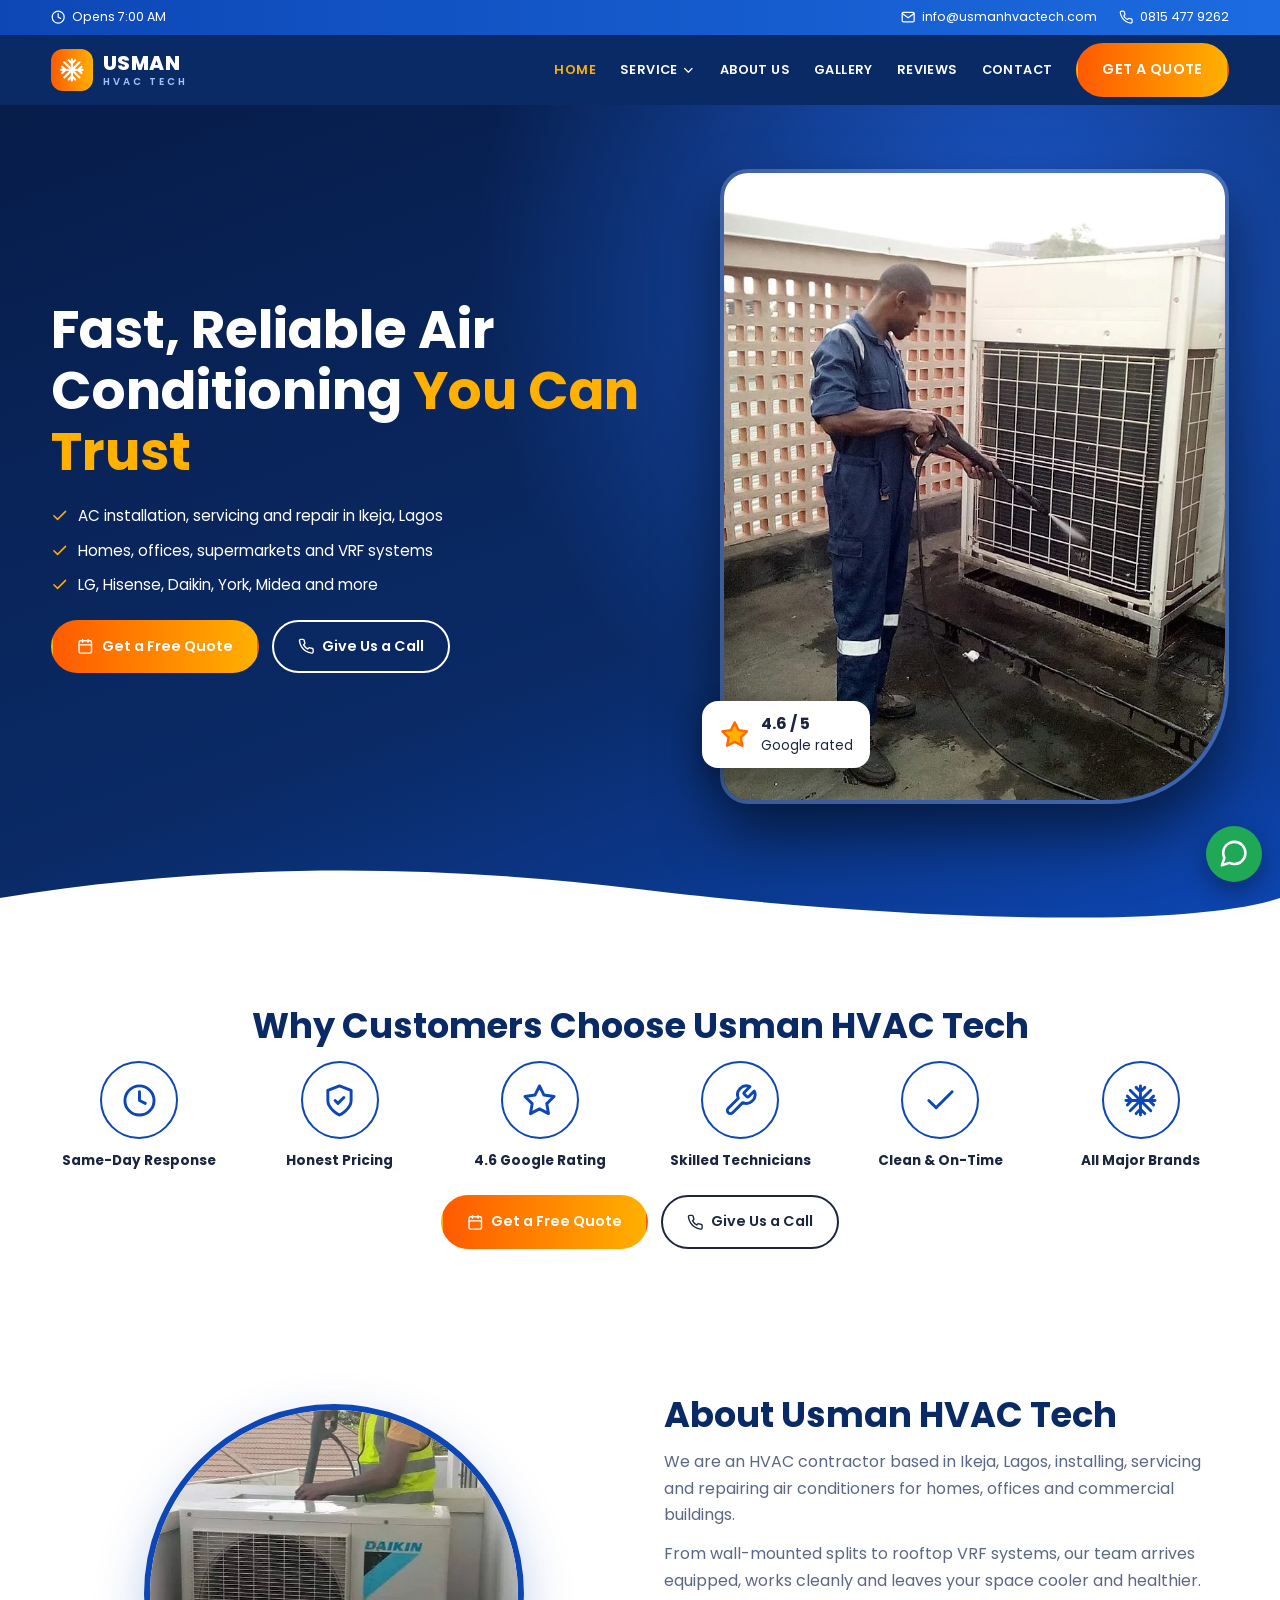
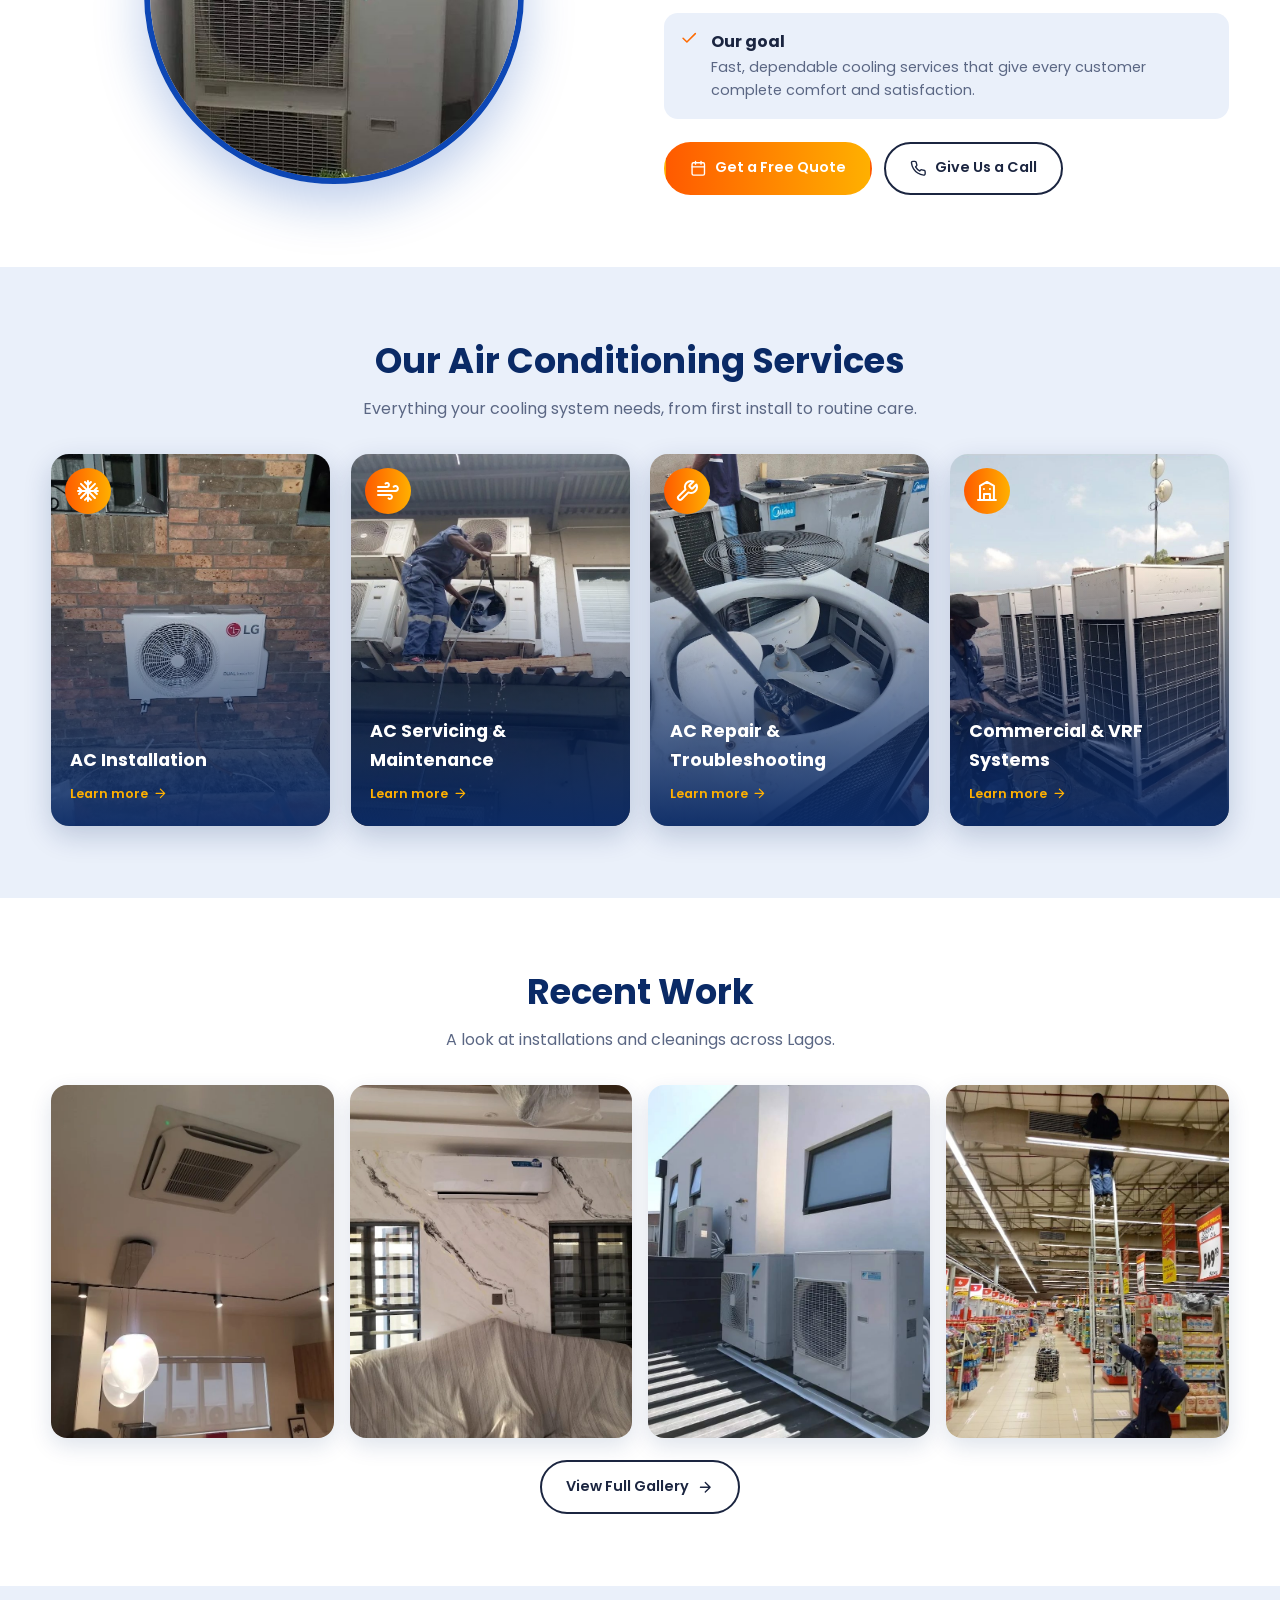
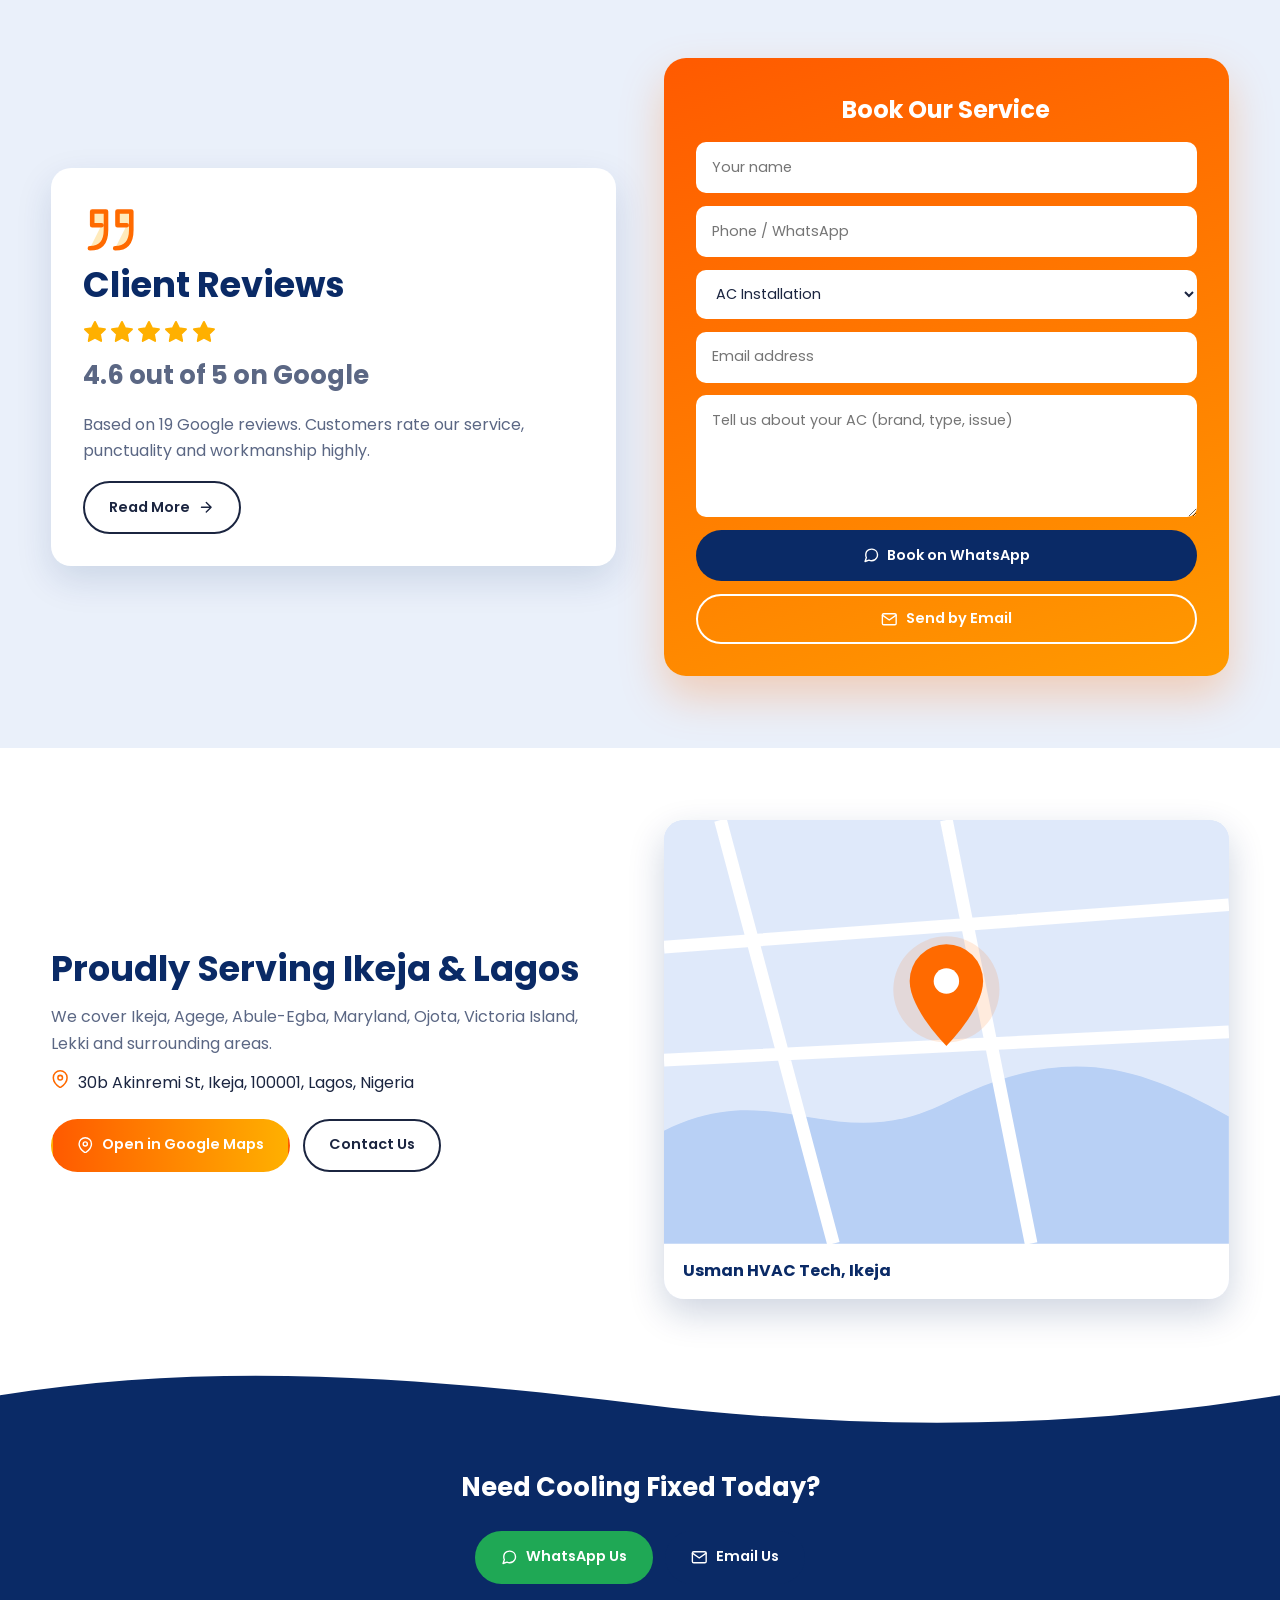
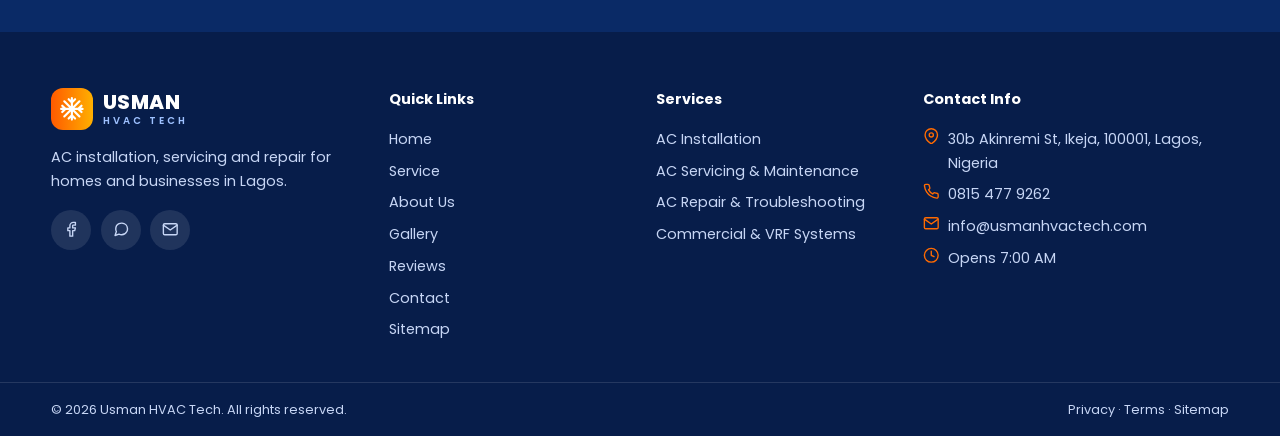
<file: index.html>
<!doctype html><html lang="en"><head><meta charset="utf-8"><meta name="viewport" content="width=device-width,initial-scale=1"><title>Usman HVAC Tech | AC Installation, Servicing & Repair in Ikeja, Lagos</title><meta name="description" content="Book AC installation, servicing and repair with Usman HVAC Tech in Ikeja, Lagos. Call or WhatsApp today."><meta name="theme-color" content="#0a2a66"><meta property="og:title" content="Usman HVAC Tech | AC Installation, Servicing & Repair in Ikeja, Lagos"><meta property="og:description" content="Book AC installation, servicing and repair with Usman HVAC Tech in Ikeja, Lagos. Call or WhatsApp today."><meta property="og:type" content="website"><link rel="icon" href="data:image/svg+xml,%3Csvg xmlns='http://www.w3.org/2000/svg' viewBox='0 0 64 64'%3E%3Crect width='64' height='64' rx='14' fill='%23ff6a00'/%3E%3Ctext x='32' y='44' font-size='34' text-anchor='middle' fill='white'%3E%E2%9D%84%3C/text%3E%3C/svg%3E"><link rel="preconnect" href="https://fonts.googleapis.com"><link rel="preconnect" href="https://fonts.gstatic.com" crossorigin><link href="https://fonts.googleapis.com/css2?family=Poppins:wght@400;500;600;700;800&display=swap" rel="stylesheet"><link rel="stylesheet" href="assets/css/style.css"><script type="application/ld+json">{"@context": "https://schema.org", "@type": "HVACBusiness", "name": "Usman HVAC Tech", "telephone": "+2348154779262", "email": "info@usmanhvactech.com", "url": "https://usmanhvac.pages.dev", "address": {"@type": "PostalAddress", "streetAddress": "30b Akinremi St", "addressLocality": "Ikeja", "addressRegion": "Lagos", "postalCode": "100001", "addressCountry": "NG"}, "aggregateRating": {"@type": "AggregateRating", "ratingValue": "4.6", "reviewCount": "19"}}</script><noscript><style>.rv{opacity:1!important;transform:none!important}</style></noscript></head><body data-p="home"><svg width="0" height="0" style="position:absolute" aria-hidden="true"><symbol id="i-phone" viewBox="0 0 24 24"><path d="M22 16.92v3a2 2 0 0 1-2.18 2 19.79 19.79 0 0 1-8.63-3.07 19.5 19.5 0 0 1-6-6 19.79 19.79 0 0 1-3.07-8.67A2 2 0 0 1 4.11 2h3a2 2 0 0 1 2 1.72c.13.96.36 1.9.7 2.81a2 2 0 0 1-.45 2.11L8.09 9.91a16 16 0 0 0 6 6l1.27-1.27a2 2 0 0 1 2.11-.45c.91.34 1.85.57 2.81.7A2 2 0 0 1 22 16.92z"/></symbol><symbol id="i-mail" viewBox="0 0 24 24"><path d="M4 4h16a2 2 0 0 1 2 2v12a2 2 0 0 1-2 2H4a2 2 0 0 1-2-2V6a2 2 0 0 1 2-2z"/><path d="m22 6-10 7L2 6"/></symbol><symbol id="i-pin" viewBox="0 0 24 24"><path d="M21 10c0 7-9 13-9 13s-9-6-9-13a9 9 0 0 1 18 0z"/><circle cx="12" cy="10" r="3"/></symbol><symbol id="i-clock" viewBox="0 0 24 24"><circle cx="12" cy="12" r="10"/><path d="M12 6v6l4 2"/></symbol><symbol id="i-star" viewBox="0 0 24 24"><path d="m12 2 3.09 6.26L22 9.27l-5 4.87 1.18 6.88L12 17.77l-6.18 3.25L7 14.14 2 9.27l6.91-1.01z"/></symbol><symbol id="i-check" viewBox="0 0 24 24"><path d="M20 6 9 17l-5-5"/></symbol><symbol id="i-menu" viewBox="0 0 24 24"><path d="M3 6h18M3 12h18M3 18h18"/></symbol><symbol id="i-shield" viewBox="0 0 24 24"><path d="M12 22s8-4 8-10V5l-8-3-8 3v7c0 6 8 10 8 10z"/><path d="m9 12 2 2 4-4"/></symbol><symbol id="i-wrench" viewBox="0 0 24 24"><path d="M14.7 6.3a1 1 0 0 0 0 1.4l1.6 1.6a1 1 0 0 0 1.4 0l3.77-3.77a6 6 0 0 1-7.94 7.94l-6.91 6.91a2.12 2.12 0 0 1-3-3l6.91-6.91a6 6 0 0 1 7.94-7.94z"/></symbol><symbol id="i-wind" viewBox="0 0 24 24"><path d="M9.59 4.59A2 2 0 1 1 11 8H2m10.59 11.41A2 2 0 1 0 14 16H2m15.73-8.27A2.5 2.5 0 1 1 19.5 12H2"/></symbol><symbol id="i-snowflake" viewBox="0 0 24 24"><path d="M12 2v20M4.93 4.93l14.14 14.14M2 12h20M19.07 4.93 4.93 19.07M9 3l3 3 3-3M9 21l3-3 3 3M3 9l3 3-3 3M21 9l-3 3 3 3"/></symbol><symbol id="i-building" viewBox="0 0 24 24"><path d="M3 21h18M5 21V7l7-4 7 4v14M9 21v-6h6v6M9 10h.01M15 10h.01"/></symbol><symbol id="i-fb" viewBox="0 0 24 24"><path d="M18 2h-3a5 5 0 0 0-5 5v3H7v4h3v8h4v-8h3l1-4h-4V7a1 1 0 0 1 1-1h3z"/></symbol><symbol id="i-chat" viewBox="0 0 24 24"><path d="M21 11.5a8.38 8.38 0 0 1-.9 3.8 8.5 8.5 0 0 1-7.6 4.7 8.38 8.38 0 0 1-3.8-.9L3 21l1.9-5.7a8.38 8.38 0 0 1-.9-3.8 8.5 8.5 0 0 1 4.7-7.6 8.38 8.38 0 0 1 3.8-.9h.5a8.48 8.48 0 0 1 8 8z"/></symbol><symbol id="i-arrow" viewBox="0 0 24 24"><path d="M5 12h14M12 5l7 7-7 7"/></symbol><symbol id="i-chev" viewBox="0 0 24 24"><path d="m6 9 6 6 6-6"/></symbol><symbol id="i-thermo" viewBox="0 0 24 24"><path d="M14 14.76V3.5a2.5 2.5 0 0 0-5 0v11.26a4.5 4.5 0 1 0 5 0z"/></symbol><symbol id="i-calendar" viewBox="0 0 24 24"><rect x="3" y="4" width="18" height="18" rx="2"/><path d="M16 2v4M8 2v4M3 10h18"/></symbol><symbol id="i-quote" viewBox="0 0 24 24"><path d="M3 21c3 0 7-1 7-8V5H4v6h4M14 21c3 0 7-1 7-8V5h-6v6h4"/></symbol></svg><div class="top"><div class="w"><span><svg class="ic " aria-hidden="true"><use href="#i-clock"/></svg> Opens 7:00 AM</span><span><a href="mailto:info@usmanhvactech.com"><svg class="ic " aria-hidden="true"><use href="#i-mail"/></svg> info@usmanhvactech.com</a> <a href="tel:+2348154779262"><svg class="ic " aria-hidden="true"><use href="#i-phone"/></svg> 0815 477 9262</a></span></div></div><header><div class="w nv"><a class="logo" href="index.html" aria-label="Usman HVAC Tech home"><i><svg class="ic " aria-hidden="true"><use href="#i-snowflake"/></svg></i><span>USMAN<small>HVAC TECH</small></span></a><button class="bg" aria-label="Menu" aria-expanded="false"><svg class="ic " aria-hidden="true"><use href="#i-menu"/></svg></button><ul class="mn"><li><a href="index.html" data-p="home">Home</a></li><li class="sub"><a href="services.html" data-p="services">Service <svg class="ic " aria-hidden="true"><use href="#i-chev"/></svg></a><ul class="dd"><li><a href="installation.html">AC Installation</a></li><li><a href="servicing.html">AC Servicing & Maintenance</a></li><li><a href="repair.html">AC Repair & Troubleshooting</a></li><li><a href="commercial.html">Commercial & VRF Systems</a></li></ul></li><li><a href="about.html" data-p="about">About Us</a></li><li><a href="gallery.html" data-p="gallery">Gallery</a></li><li><a href="reviews.html" data-p="reviews">Reviews</a></li><li><a href="contact.html" data-p="contact">Contact</a></li><li><a class="btn" href="contact.html">Get a Quote</a></li></ul></div></header><main><section class="hero"><div class="w"><div><h1 class="rv " style="--d:0.0s">Fast, Reliable Air Conditioning <em>You Can Trust</em></h1><ul class="ck rv" style="--d:.1s"><li><svg class="ic " aria-hidden="true"><use href="#i-check"/></svg> AC installation, servicing and repair in Ikeja, Lagos</li><li><svg class="ic " aria-hidden="true"><use href="#i-check"/></svg> Homes, offices, supermarkets and VRF systems</li><li><svg class="ic " aria-hidden="true"><use href="#i-check"/></svg> LG, Hisense, Daikin, York, Midea and more</li></ul><div class="br rv" style="--d:.2s"><a class="btn" href="contact.html"><svg class="ic " aria-hidden="true"><use href="#i-calendar"/></svg> Get a Free Quote</a><a class="btn ghost " href="tel:+2348154779262"><svg class="ic " aria-hidden="true"><use href="#i-phone"/></svg> Give Us a Call</a></div></div><div class="hi rv rr"><img src="assets/img/vrf-tech.jpg" alt="Usman HVAC technician pressure washing a VRF outdoor unit" loading="lazy" class=""><div class="fl"><svg class="ic or" aria-hidden="true"><use href="#i-star"/></svg><span><b>4.6 / 5</b><br><small>Google rated</small></span></div></div></div><svg class="wave" viewBox="0 0 1440 80" preserveAspectRatio="none" aria-hidden="true"><path fill="#fff" d="M0 80V40C240 0 480 0 720 30s600 50 720 10v40z"/></svg></section>
<section class="sec"><div class="w"><div class="rv " style="--d:0.0s"><h2 class="st">Why Customers Choose Usman HVAC Tech</h2></div><div class="why"><div class="rv " style="--d:0.0s"><span class="wc"><svg class="ic " aria-hidden="true"><use href="#i-clock"/></svg></span><b>Same-Day Response</b></div><div class="rv " style="--d:0.1s"><span class="wc"><svg class="ic " aria-hidden="true"><use href="#i-shield"/></svg></span><b>Honest Pricing</b></div><div class="rv " style="--d:0.2s"><span class="wc"><svg class="ic " aria-hidden="true"><use href="#i-star"/></svg></span><b>4.6 Google Rating</b></div><div class="rv " style="--d:0.3s"><span class="wc"><svg class="ic " aria-hidden="true"><use href="#i-wrench"/></svg></span><b>Skilled Technicians</b></div><div class="rv " style="--d:0.4s"><span class="wc"><svg class="ic " aria-hidden="true"><use href="#i-check"/></svg></span><b>Clean & On-Time</b></div><div class="rv " style="--d:0.5s"><span class="wc"><svg class="ic " aria-hidden="true"><use href="#i-snowflake"/></svg></span><b>All Major Brands</b></div></div><div class="br c rv"><a class="btn" href="contact.html"><svg class="ic " aria-hidden="true"><use href="#i-calendar"/></svg> Get a Free Quote</a><a class="btn ghost " href="tel:+2348154779262"><svg class="ic " aria-hidden="true"><use href="#i-phone"/></svg> Give Us a Call</a></div></div></section>
<section class="sec"><div class="w ab"><div class="cir rv rl"><img src="assets/img/daikin-wash.jpg" alt="Technician cleaning a Daikin AC unit" loading="lazy" class=""></div><div class="rv rr" style="--d:0.1s"><h2>About Usman HVAC Tech</h2><p>We are an HVAC contractor based in Ikeja, Lagos, installing, servicing and repairing air conditioners for homes, offices and commercial buildings.</p><p>From wall-mounted splits to rooftop VRF systems, our team arrives equipped, works cleanly and leaves your space cooler and healthier.</p><div class="goal"><svg class="ic or" aria-hidden="true"><use href="#i-check"/></svg><div><b>Our goal</b><p>Fast, dependable cooling services that give every customer complete comfort and satisfaction.</p></div></div><div class="br"><a class="btn" href="contact.html"><svg class="ic " aria-hidden="true"><use href="#i-calendar"/></svg> Get a Free Quote</a><a class="btn ghost " href="tel:+2348154779262"><svg class="ic " aria-hidden="true"><use href="#i-phone"/></svg> Give Us a Call</a></div></div></div></section>
<section class="sec bgb"><div class="w"><div class="rv " style="--d:0.0s"><h2 class="st">Our Air Conditioning Services</h2><p class="sb">Everything your cooling system needs, from first install to routine care.</p></div><div class="cg"><a href="installation.html" class="cd rv" style="--d:0.0s"><img src="assets/img/lg-outdoor.jpg" alt="AC Installation" loading="lazy" class=""><span class="bd"><svg class="ic " aria-hidden="true"><use href="#i-snowflake"/></svg></span><div class="ct"><h3>AC Installation</h3><p>Split, cassette, floor-standing and VRF installation done neatly and to spec.</p><span class="mr">Learn more <svg class="ic " aria-hidden="true"><use href="#i-arrow"/></svg></span></div></a><a href="servicing.html" class="cd rv" style="--d:0.1s"><img src="assets/img/york-wash.jpg" alt="AC Servicing & Maintenance" loading="lazy" class=""><span class="bd"><svg class="ic " aria-hidden="true"><use href="#i-wind"/></svg></span><div class="ct"><h3>AC Servicing & Maintenance</h3><p>Routine deep cleaning and performance checks that keep your AC cool and your bills down.</p><span class="mr">Learn more <svg class="ic " aria-hidden="true"><use href="#i-arrow"/></svg></span></div></a><a href="repair.html" class="cd rv" style="--d:0.2s"><img src="assets/img/midea-wash.jpg" alt="AC Repair & Troubleshooting" loading="lazy" class=""><span class="bd"><svg class="ic " aria-hidden="true"><use href="#i-wrench"/></svg></span><div class="ct"><h3>AC Repair & Troubleshooting</h3><p>Fast fault diagnosis, gas charging and compressor or fan repairs.</p><span class="mr">Learn more <svg class="ic " aria-hidden="true"><use href="#i-arrow"/></svg></span></div></a><a href="commercial.html" class="cd rv" style="--d:0.3s"><img src="assets/img/vrf-roof.jpg" alt="Commercial & VRF Systems" loading="lazy" class=""><span class="bd"><svg class="ic " aria-hidden="true"><use href="#i-building"/></svg></span><div class="ct"><h3>Commercial & VRF Systems</h3><p>Maintenance and cleaning for supermarkets, offices and rooftop VRF systems.</p><span class="mr">Learn more <svg class="ic " aria-hidden="true"><use href="#i-arrow"/></svg></span></div></a></div></div></section>
<section class="sec"><div class="w"><div class="rv " style="--d:0.0s"><h2 class="st">Recent Work</h2><p class="sb">A look at installations and cleanings across Lagos.</p></div><div class="gl sm"><figure class="rv " style="--d:0.0s"><img src="assets/img/lg-cassette.jpg" alt="LG ceiling cassette" loading="lazy" class=""></figure><figure class="rv " style="--d:0.1s"><img src="assets/img/hisense-marble.jpg" alt="Hisense split on marble wall" loading="lazy" class=""></figure><figure class="rv " style="--d:0.2s"><img src="assets/img/daikin-pair.jpg" alt="Daikin outdoor units" loading="lazy" class=""></figure><figure class="rv " style="--d:0.3s"><img src="assets/img/supermarket.jpg" alt="Supermarket duct servicing" loading="lazy" class=""></figure></div><div class="br c rv"><a class="btn ghost dk2" href="gallery.html">View Full Gallery <svg class="ic " aria-hidden="true"><use href="#i-arrow"/></svg></a></div></div></section>
<section class="sec bgb"><div class="w bkg"><div class="rv rl" style="--d:0.0s"><div class="rt"><svg class="ic or big" aria-hidden="true"><use href="#i-quote"/></svg><h2>Client Reviews</h2><div class="stars"><svg class="ic " aria-hidden="true"><use href="#i-star"/></svg><svg class="ic " aria-hidden="true"><use href="#i-star"/></svg><svg class="ic " aria-hidden="true"><use href="#i-star"/></svg><svg class="ic " aria-hidden="true"><use href="#i-star"/></svg><svg class="ic " aria-hidden="true"><use href="#i-star"/></svg></div><p class="big">4.6 out of 5 on Google</p><p>Based on 19 Google reviews. Customers rate our service, punctuality and workmanship highly.</p><a class="btn ghost" href="reviews.html">Read More <svg class="ic " aria-hidden="true"><use href="#i-arrow"/></svg></a></div></div><form class="bk" class="rv rr" style="--d:0.1s"><h3>Book Our Service</h3><input name="n" placeholder="Your name" required aria-label="Name"><input name="p" type="tel" placeholder="Phone / WhatsApp" required aria-label="Phone"><select name="s" aria-label="Service"><option>AC Installation</option><option>AC Servicing & Maintenance</option><option>AC Repair & Troubleshooting</option><option>Commercial & VRF Systems</option></select><input name="e" type="email" placeholder="Email address" aria-label="Email"><textarea name="m" rows="4" placeholder="Tell us about your AC (brand, type, issue)" aria-label="Message"></textarea><button class="btn dk" type="submit"><svg class="ic " aria-hidden="true"><use href="#i-chat"/></svg> Book on WhatsApp</button><button class="btn ghost em" type="button"><svg class="ic " aria-hidden="true"><use href="#i-mail"/></svg> Send by Email</button></form></div></section>
<section class="sec"><div class="w ab"><div class="rv rl" style="--d:0.0s"><h2>Proudly Serving Ikeja &amp; Lagos</h2><p>We cover Ikeja, Agege, Abule-Egba, Maryland, Ojota, Victoria Island, Lekki and surrounding areas.</p><p class="ln"><svg class="ic or" aria-hidden="true"><use href="#i-pin"/></svg> 30b Akinremi St, Ikeja, 100001, Lagos, Nigeria</p><div class="br"><a class="btn" href="https://www.google.com/maps/search/?api=1&query=30b+Akinremi+St+Ikeja+Lagos" target="_blank" rel="noopener"><svg class="ic " aria-hidden="true"><use href="#i-pin"/></svg> Open in Google Maps</a><a class="btn ghost" href="contact.html">Contact Us</a></div></div><div class="map rv rr"><svg viewBox="0 0 400 300" role="img" aria-label="Map of Ikeja, Lagos"><rect width="400" height="300" fill="#dfe9fa"/><path d="M0 220C80 180 120 240 200 200S330 170 400 210V300H0z" fill="#b8d0f5"/><path d="M40 0 120 300M0 90 400 60M200 0 260 300M0 170 400 150" stroke="#fff" stroke-width="9" fill="none"/><circle cx="200" cy="120" r="46" fill="#ff6a0022"><animate attributeName="r" values="30;56;30" dur="2.4s" repeatCount="indefinite"/></circle><path d="M200 160s-26-26-26-46a26 26 0 0 1 52 0c0 20-26 46-26 46z" fill="#ff6a00"/><circle cx="200" cy="114" r="9" fill="#fff"/></svg><b>Usman HVAC Tech, Ikeja</b></div></div></section></main><section class="nl"><svg class="wave up" viewBox="0 0 1440 80" preserveAspectRatio="none" aria-hidden="true"><path fill="#fff" d="M0 0h1440v30C1200 70 960 70 720 40S240-10 0 30z"/></svg><div class="w"><h3>Need Cooling Fixed Today?</h3><div class="br c"><a class="btn wa" href="https://wa.me/2348154779262?text=Hello%20Usman%20HVAC%20Tech,%20I%20would%20like%20to%20book%20a%20service." target="_blank" rel="noopener"><svg class="ic " aria-hidden="true"><use href="#i-chat"/></svg> WhatsApp Us</a><a class="btn dk" href="mailto:info@usmanhvactech.com"><svg class="ic " aria-hidden="true"><use href="#i-mail"/></svg> Email Us</a></div></div></section><footer><div class="w fg"><div><a class="logo" href="index.html"><i><svg class="ic " aria-hidden="true"><use href="#i-snowflake"/></svg></i><span>USMAN<small>HVAC TECH</small></span></a><p>AC installation, servicing and repair for homes and businesses in Lagos.</p><div class="so"><a href="https://www.facebook.com/search/top?q=usman%20hvac%20tech" target="_blank" rel="noopener" aria-label="Facebook"><svg class="ic " aria-hidden="true"><use href="#i-fb"/></svg></a><a href="https://wa.me/2348154779262?text=Hello%20Usman%20HVAC%20Tech,%20I%20would%20like%20to%20book%20a%20service." target="_blank" rel="noopener" aria-label="WhatsApp"><svg class="ic " aria-hidden="true"><use href="#i-chat"/></svg></a><a href="mailto:info@usmanhvactech.com" aria-label="Email"><svg class="ic " aria-hidden="true"><use href="#i-mail"/></svg></a></div></div><div><h4>Quick Links</h4><ul><li><a href="index.html">Home</a></li><li><a href="services.html">Service</a></li><li><a href="about.html">About Us</a></li><li><a href="gallery.html">Gallery</a></li><li><a href="reviews.html">Reviews</a></li><li><a href="contact.html">Contact</a></li><li><a href="sitemap.html">Sitemap</a></li></ul></div><div><h4>Services</h4><ul><li><a href="installation.html">AC Installation</a></li><li><a href="servicing.html">AC Servicing & Maintenance</a></li><li><a href="repair.html">AC Repair & Troubleshooting</a></li><li><a href="commercial.html">Commercial & VRF Systems</a></li></ul></div><div><h4>Contact Info</h4><ul class="fc"><li><svg class="ic or" aria-hidden="true"><use href="#i-pin"/></svg> 30b Akinremi St, Ikeja, 100001, Lagos, Nigeria</li><li><svg class="ic or" aria-hidden="true"><use href="#i-phone"/></svg> <a href="tel:+2348154779262">0815 477 9262</a></li><li><svg class="ic or" aria-hidden="true"><use href="#i-mail"/></svg> <a href="mailto:info@usmanhvactech.com">info@usmanhvactech.com</a></li><li><svg class="ic or" aria-hidden="true"><use href="#i-clock"/></svg> Opens 7:00 AM</li></ul></div></div><div class="cp"><div class="w"><span>&copy; <span id="yr">2026</span> Usman HVAC Tech. All rights reserved.</span><span><a href="privacy.html">Privacy</a> &middot; <a href="terms.html">Terms</a> &middot; <a href="sitemap.html">Sitemap</a></span></div></div></footer><a class="fab" href="https://wa.me/2348154779262?text=Hello%20Usman%20HVAC%20Tech,%20I%20would%20like%20to%20book%20a%20service." target="_blank" rel="noopener" aria-label="Chat on WhatsApp"><svg class="ic " aria-hidden="true"><use href="#i-chat"/></svg></a><div class="lb" hidden><img alt=""></div><script src="assets/js/main.js" defer></script></body></html>
</file>
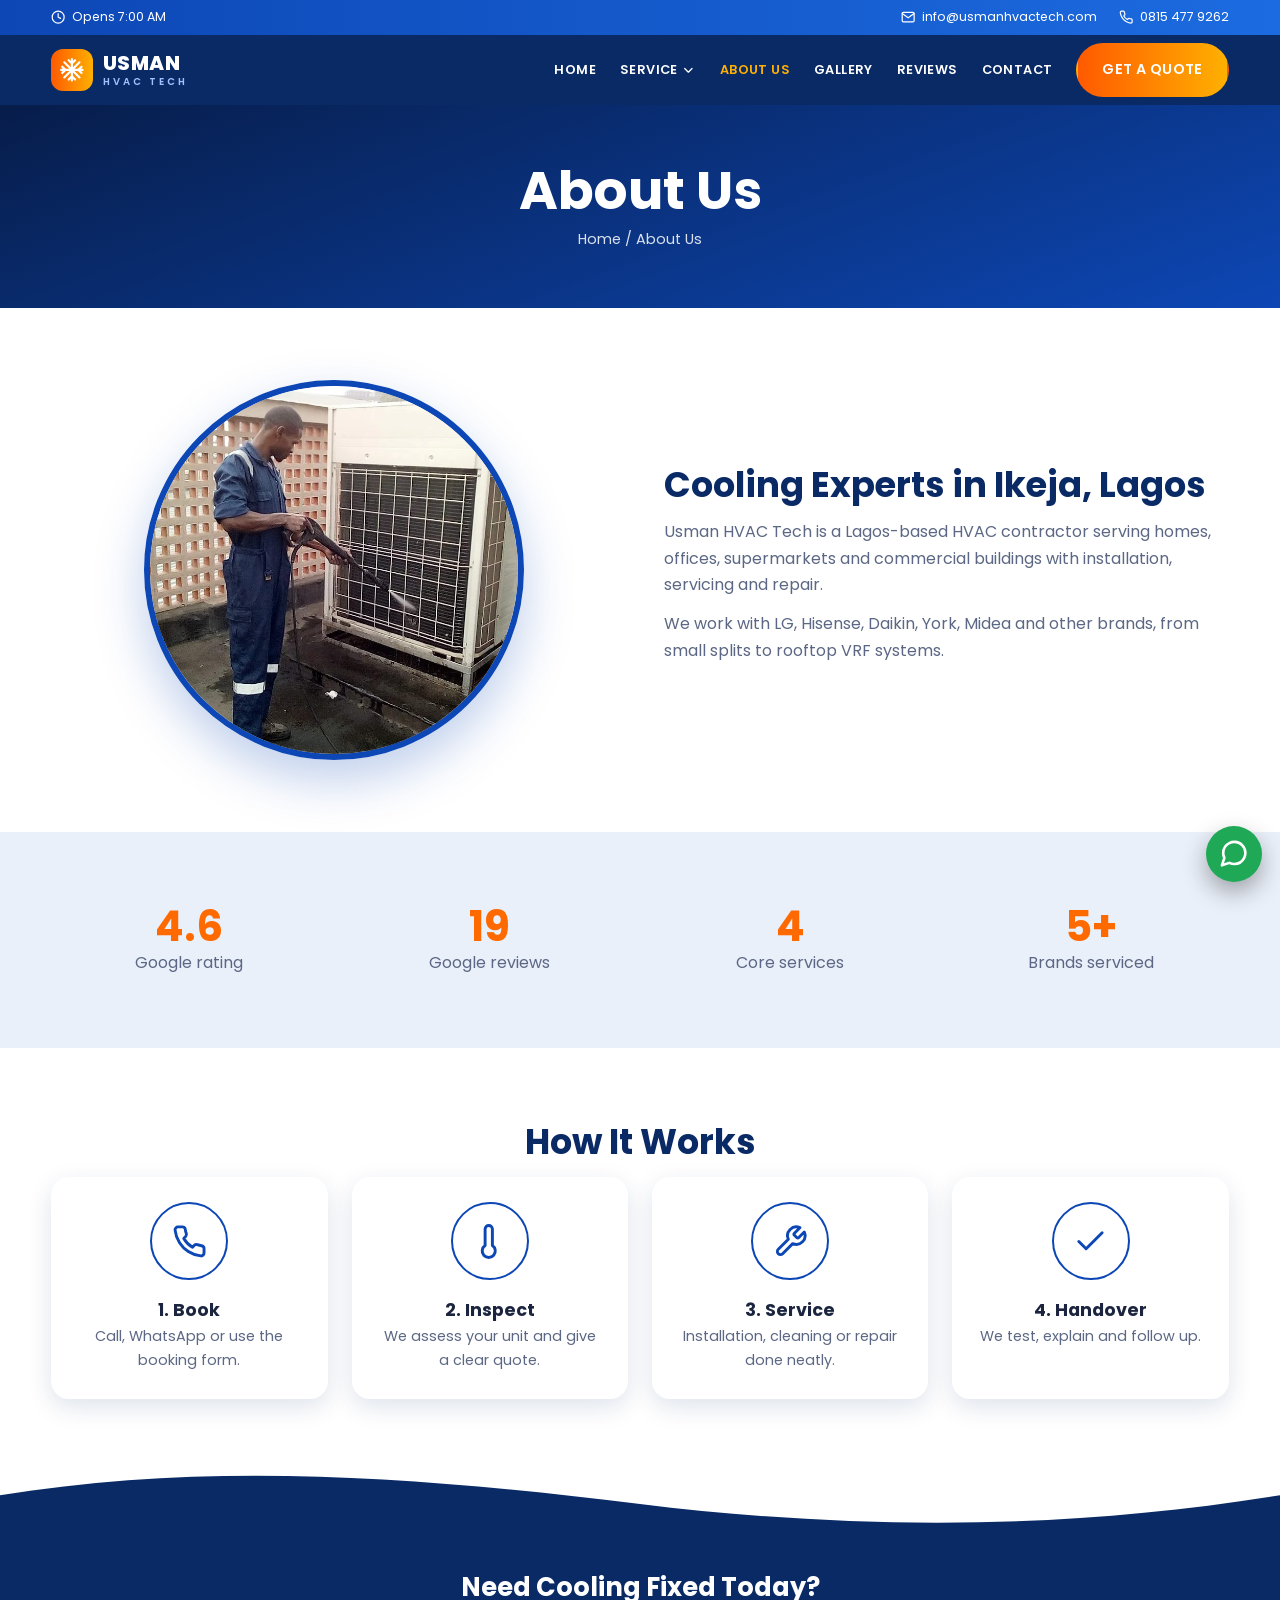
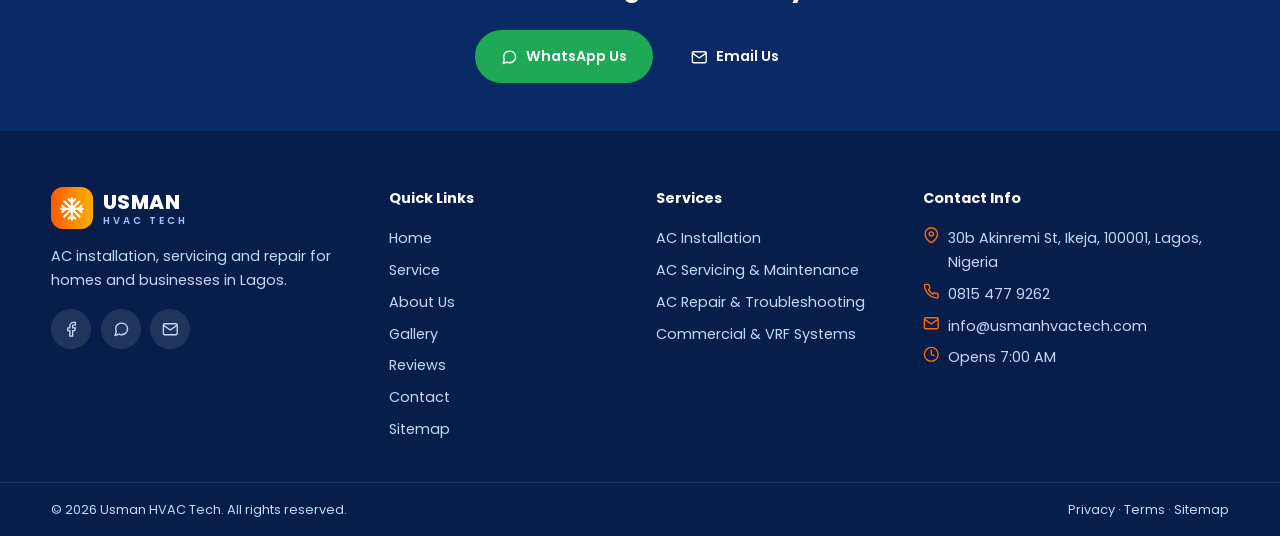
<file: about.html>
<!doctype html><html lang="en"><head><meta charset="utf-8"><meta name="viewport" content="width=device-width,initial-scale=1"><title>About Us | Usman HVAC Tech</title><meta name="description" content="Meet the HVAC team serving Ikeja and Lagos."><meta name="theme-color" content="#0a2a66"><meta property="og:title" content="About Us | Usman HVAC Tech"><meta property="og:description" content="Meet the HVAC team serving Ikeja and Lagos."><meta property="og:type" content="website"><link rel="icon" href="data:image/svg+xml,%3Csvg xmlns='http://www.w3.org/2000/svg' viewBox='0 0 64 64'%3E%3Crect width='64' height='64' rx='14' fill='%23ff6a00'/%3E%3Ctext x='32' y='44' font-size='34' text-anchor='middle' fill='white'%3E%E2%9D%84%3C/text%3E%3C/svg%3E"><link rel="preconnect" href="https://fonts.googleapis.com"><link rel="preconnect" href="https://fonts.gstatic.com" crossorigin><link href="https://fonts.googleapis.com/css2?family=Poppins:wght@400;500;600;700;800&display=swap" rel="stylesheet"><link rel="stylesheet" href="assets/css/style.css"><script type="application/ld+json">{"@context": "https://schema.org", "@type": "HVACBusiness", "name": "Usman HVAC Tech", "telephone": "+2348154779262", "email": "info@usmanhvactech.com", "url": "https://usmanhvac.pages.dev", "address": {"@type": "PostalAddress", "streetAddress": "30b Akinremi St", "addressLocality": "Ikeja", "addressRegion": "Lagos", "postalCode": "100001", "addressCountry": "NG"}, "aggregateRating": {"@type": "AggregateRating", "ratingValue": "4.6", "reviewCount": "19"}}</script><noscript><style>.rv{opacity:1!important;transform:none!important}</style></noscript></head><body data-p="about"><svg width="0" height="0" style="position:absolute" aria-hidden="true"><symbol id="i-phone" viewBox="0 0 24 24"><path d="M22 16.92v3a2 2 0 0 1-2.18 2 19.79 19.79 0 0 1-8.63-3.07 19.5 19.5 0 0 1-6-6 19.79 19.79 0 0 1-3.07-8.67A2 2 0 0 1 4.11 2h3a2 2 0 0 1 2 1.72c.13.96.36 1.9.7 2.81a2 2 0 0 1-.45 2.11L8.09 9.91a16 16 0 0 0 6 6l1.27-1.27a2 2 0 0 1 2.11-.45c.91.34 1.85.57 2.81.7A2 2 0 0 1 22 16.92z"/></symbol><symbol id="i-mail" viewBox="0 0 24 24"><path d="M4 4h16a2 2 0 0 1 2 2v12a2 2 0 0 1-2 2H4a2 2 0 0 1-2-2V6a2 2 0 0 1 2-2z"/><path d="m22 6-10 7L2 6"/></symbol><symbol id="i-pin" viewBox="0 0 24 24"><path d="M21 10c0 7-9 13-9 13s-9-6-9-13a9 9 0 0 1 18 0z"/><circle cx="12" cy="10" r="3"/></symbol><symbol id="i-clock" viewBox="0 0 24 24"><circle cx="12" cy="12" r="10"/><path d="M12 6v6l4 2"/></symbol><symbol id="i-star" viewBox="0 0 24 24"><path d="m12 2 3.09 6.26L22 9.27l-5 4.87 1.18 6.88L12 17.77l-6.18 3.25L7 14.14 2 9.27l6.91-1.01z"/></symbol><symbol id="i-check" viewBox="0 0 24 24"><path d="M20 6 9 17l-5-5"/></symbol><symbol id="i-menu" viewBox="0 0 24 24"><path d="M3 6h18M3 12h18M3 18h18"/></symbol><symbol id="i-shield" viewBox="0 0 24 24"><path d="M12 22s8-4 8-10V5l-8-3-8 3v7c0 6 8 10 8 10z"/><path d="m9 12 2 2 4-4"/></symbol><symbol id="i-wrench" viewBox="0 0 24 24"><path d="M14.7 6.3a1 1 0 0 0 0 1.4l1.6 1.6a1 1 0 0 0 1.4 0l3.77-3.77a6 6 0 0 1-7.94 7.94l-6.91 6.91a2.12 2.12 0 0 1-3-3l6.91-6.91a6 6 0 0 1 7.94-7.94z"/></symbol><symbol id="i-wind" viewBox="0 0 24 24"><path d="M9.59 4.59A2 2 0 1 1 11 8H2m10.59 11.41A2 2 0 1 0 14 16H2m15.73-8.27A2.5 2.5 0 1 1 19.5 12H2"/></symbol><symbol id="i-snowflake" viewBox="0 0 24 24"><path d="M12 2v20M4.93 4.93l14.14 14.14M2 12h20M19.07 4.93 4.93 19.07M9 3l3 3 3-3M9 21l3-3 3 3M3 9l3 3-3 3M21 9l-3 3 3 3"/></symbol><symbol id="i-building" viewBox="0 0 24 24"><path d="M3 21h18M5 21V7l7-4 7 4v14M9 21v-6h6v6M9 10h.01M15 10h.01"/></symbol><symbol id="i-fb" viewBox="0 0 24 24"><path d="M18 2h-3a5 5 0 0 0-5 5v3H7v4h3v8h4v-8h3l1-4h-4V7a1 1 0 0 1 1-1h3z"/></symbol><symbol id="i-chat" viewBox="0 0 24 24"><path d="M21 11.5a8.38 8.38 0 0 1-.9 3.8 8.5 8.5 0 0 1-7.6 4.7 8.38 8.38 0 0 1-3.8-.9L3 21l1.9-5.7a8.38 8.38 0 0 1-.9-3.8 8.5 8.5 0 0 1 4.7-7.6 8.38 8.38 0 0 1 3.8-.9h.5a8.48 8.48 0 0 1 8 8z"/></symbol><symbol id="i-arrow" viewBox="0 0 24 24"><path d="M5 12h14M12 5l7 7-7 7"/></symbol><symbol id="i-chev" viewBox="0 0 24 24"><path d="m6 9 6 6 6-6"/></symbol><symbol id="i-thermo" viewBox="0 0 24 24"><path d="M14 14.76V3.5a2.5 2.5 0 0 0-5 0v11.26a4.5 4.5 0 1 0 5 0z"/></symbol><symbol id="i-calendar" viewBox="0 0 24 24"><rect x="3" y="4" width="18" height="18" rx="2"/><path d="M16 2v4M8 2v4M3 10h18"/></symbol><symbol id="i-quote" viewBox="0 0 24 24"><path d="M3 21c3 0 7-1 7-8V5H4v6h4M14 21c3 0 7-1 7-8V5h-6v6h4"/></symbol></svg><div class="top"><div class="w"><span><svg class="ic " aria-hidden="true"><use href="#i-clock"/></svg> Opens 7:00 AM</span><span><a href="mailto:info@usmanhvactech.com"><svg class="ic " aria-hidden="true"><use href="#i-mail"/></svg> info@usmanhvactech.com</a> <a href="tel:+2348154779262"><svg class="ic " aria-hidden="true"><use href="#i-phone"/></svg> 0815 477 9262</a></span></div></div><header><div class="w nv"><a class="logo" href="index.html" aria-label="Usman HVAC Tech home"><i><svg class="ic " aria-hidden="true"><use href="#i-snowflake"/></svg></i><span>USMAN<small>HVAC TECH</small></span></a><button class="bg" aria-label="Menu" aria-expanded="false"><svg class="ic " aria-hidden="true"><use href="#i-menu"/></svg></button><ul class="mn"><li><a href="index.html" data-p="home">Home</a></li><li class="sub"><a href="services.html" data-p="services">Service <svg class="ic " aria-hidden="true"><use href="#i-chev"/></svg></a><ul class="dd"><li><a href="installation.html">AC Installation</a></li><li><a href="servicing.html">AC Servicing & Maintenance</a></li><li><a href="repair.html">AC Repair & Troubleshooting</a></li><li><a href="commercial.html">Commercial & VRF Systems</a></li></ul></li><li><a href="about.html" data-p="about">About Us</a></li><li><a href="gallery.html" data-p="gallery">Gallery</a></li><li><a href="reviews.html" data-p="reviews">Reviews</a></li><li><a href="contact.html" data-p="contact">Contact</a></li><li><a class="btn" href="contact.html">Get a Quote</a></li></ul></div></header><main><section class="pb"><div class="w"><h1 class="rv " style="--d:0.0s">About Us</h1><p><a href="index.html">Home</a> / About Us</p></div></section><section class="sec"><div class="w ab"><div class="cir rv rl"><img src="assets/img/vrf-tech.jpg" alt="Technician at work" loading="lazy" class=""></div><div class="rv rr" style="--d:0.1s"><h2>Cooling Experts in Ikeja, Lagos</h2><p>Usman HVAC Tech is a Lagos-based HVAC contractor serving homes, offices, supermarkets and commercial buildings with installation, servicing and repair.</p><p>We work with LG, Hisense, Daikin, York, Midea and other brands, from small splits to rooftop VRF systems.</p></div></div></section><section class="sec bgb"><div class="w"><div class="stats"><div class="rv " style="--d:0.0s"><b>4.6</b><span>Google rating</span></div><div class="rv " style="--d:0.1s"><b>19</b><span>Google reviews</span></div><div class="rv " style="--d:0.2s"><b>4</b><span>Core services</span></div><div class="rv " style="--d:0.3s"><b>5+</b><span>Brands serviced</span></div></div></div></section><section class="sec"><div class="w"><div class="rv " style="--d:0.0s"><h2 class="st">How It Works</h2></div><div class="cg4"><div class="cd2 rv" style="--d:0.0s"><span class="wc"><svg class="ic " aria-hidden="true"><use href="#i-phone"/></svg></span><h3>1. Book</h3><p>Call, WhatsApp or use the booking form.</p></div><div class="cd2 rv" style="--d:0.1s"><span class="wc"><svg class="ic " aria-hidden="true"><use href="#i-thermo"/></svg></span><h3>2. Inspect</h3><p>We assess your unit and give a clear quote.</p></div><div class="cd2 rv" style="--d:0.2s"><span class="wc"><svg class="ic " aria-hidden="true"><use href="#i-wrench"/></svg></span><h3>3. Service</h3><p>Installation, cleaning or repair done neatly.</p></div><div class="cd2 rv" style="--d:0.30000000000000004s"><span class="wc"><svg class="ic " aria-hidden="true"><use href="#i-check"/></svg></span><h3>4. Handover</h3><p>We test, explain and follow up.</p></div></div></div></section></main><section class="nl"><svg class="wave up" viewBox="0 0 1440 80" preserveAspectRatio="none" aria-hidden="true"><path fill="#fff" d="M0 0h1440v30C1200 70 960 70 720 40S240-10 0 30z"/></svg><div class="w"><h3>Need Cooling Fixed Today?</h3><div class="br c"><a class="btn wa" href="https://wa.me/2348154779262?text=Hello%20Usman%20HVAC%20Tech,%20I%20would%20like%20to%20book%20a%20service." target="_blank" rel="noopener"><svg class="ic " aria-hidden="true"><use href="#i-chat"/></svg> WhatsApp Us</a><a class="btn dk" href="mailto:info@usmanhvactech.com"><svg class="ic " aria-hidden="true"><use href="#i-mail"/></svg> Email Us</a></div></div></section><footer><div class="w fg"><div><a class="logo" href="index.html"><i><svg class="ic " aria-hidden="true"><use href="#i-snowflake"/></svg></i><span>USMAN<small>HVAC TECH</small></span></a><p>AC installation, servicing and repair for homes and businesses in Lagos.</p><div class="so"><a href="https://www.facebook.com/search/top?q=usman%20hvac%20tech" target="_blank" rel="noopener" aria-label="Facebook"><svg class="ic " aria-hidden="true"><use href="#i-fb"/></svg></a><a href="https://wa.me/2348154779262?text=Hello%20Usman%20HVAC%20Tech,%20I%20would%20like%20to%20book%20a%20service." target="_blank" rel="noopener" aria-label="WhatsApp"><svg class="ic " aria-hidden="true"><use href="#i-chat"/></svg></a><a href="mailto:info@usmanhvactech.com" aria-label="Email"><svg class="ic " aria-hidden="true"><use href="#i-mail"/></svg></a></div></div><div><h4>Quick Links</h4><ul><li><a href="index.html">Home</a></li><li><a href="services.html">Service</a></li><li><a href="about.html">About Us</a></li><li><a href="gallery.html">Gallery</a></li><li><a href="reviews.html">Reviews</a></li><li><a href="contact.html">Contact</a></li><li><a href="sitemap.html">Sitemap</a></li></ul></div><div><h4>Services</h4><ul><li><a href="installation.html">AC Installation</a></li><li><a href="servicing.html">AC Servicing & Maintenance</a></li><li><a href="repair.html">AC Repair & Troubleshooting</a></li><li><a href="commercial.html">Commercial & VRF Systems</a></li></ul></div><div><h4>Contact Info</h4><ul class="fc"><li><svg class="ic or" aria-hidden="true"><use href="#i-pin"/></svg> 30b Akinremi St, Ikeja, 100001, Lagos, Nigeria</li><li><svg class="ic or" aria-hidden="true"><use href="#i-phone"/></svg> <a href="tel:+2348154779262">0815 477 9262</a></li><li><svg class="ic or" aria-hidden="true"><use href="#i-mail"/></svg> <a href="mailto:info@usmanhvactech.com">info@usmanhvactech.com</a></li><li><svg class="ic or" aria-hidden="true"><use href="#i-clock"/></svg> Opens 7:00 AM</li></ul></div></div><div class="cp"><div class="w"><span>&copy; <span id="yr">2026</span> Usman HVAC Tech. All rights reserved.</span><span><a href="privacy.html">Privacy</a> &middot; <a href="terms.html">Terms</a> &middot; <a href="sitemap.html">Sitemap</a></span></div></div></footer><a class="fab" href="https://wa.me/2348154779262?text=Hello%20Usman%20HVAC%20Tech,%20I%20would%20like%20to%20book%20a%20service." target="_blank" rel="noopener" aria-label="Chat on WhatsApp"><svg class="ic " aria-hidden="true"><use href="#i-chat"/></svg></a><div class="lb" hidden><img alt=""></div><script src="assets/js/main.js" defer></script></body></html>
</file>
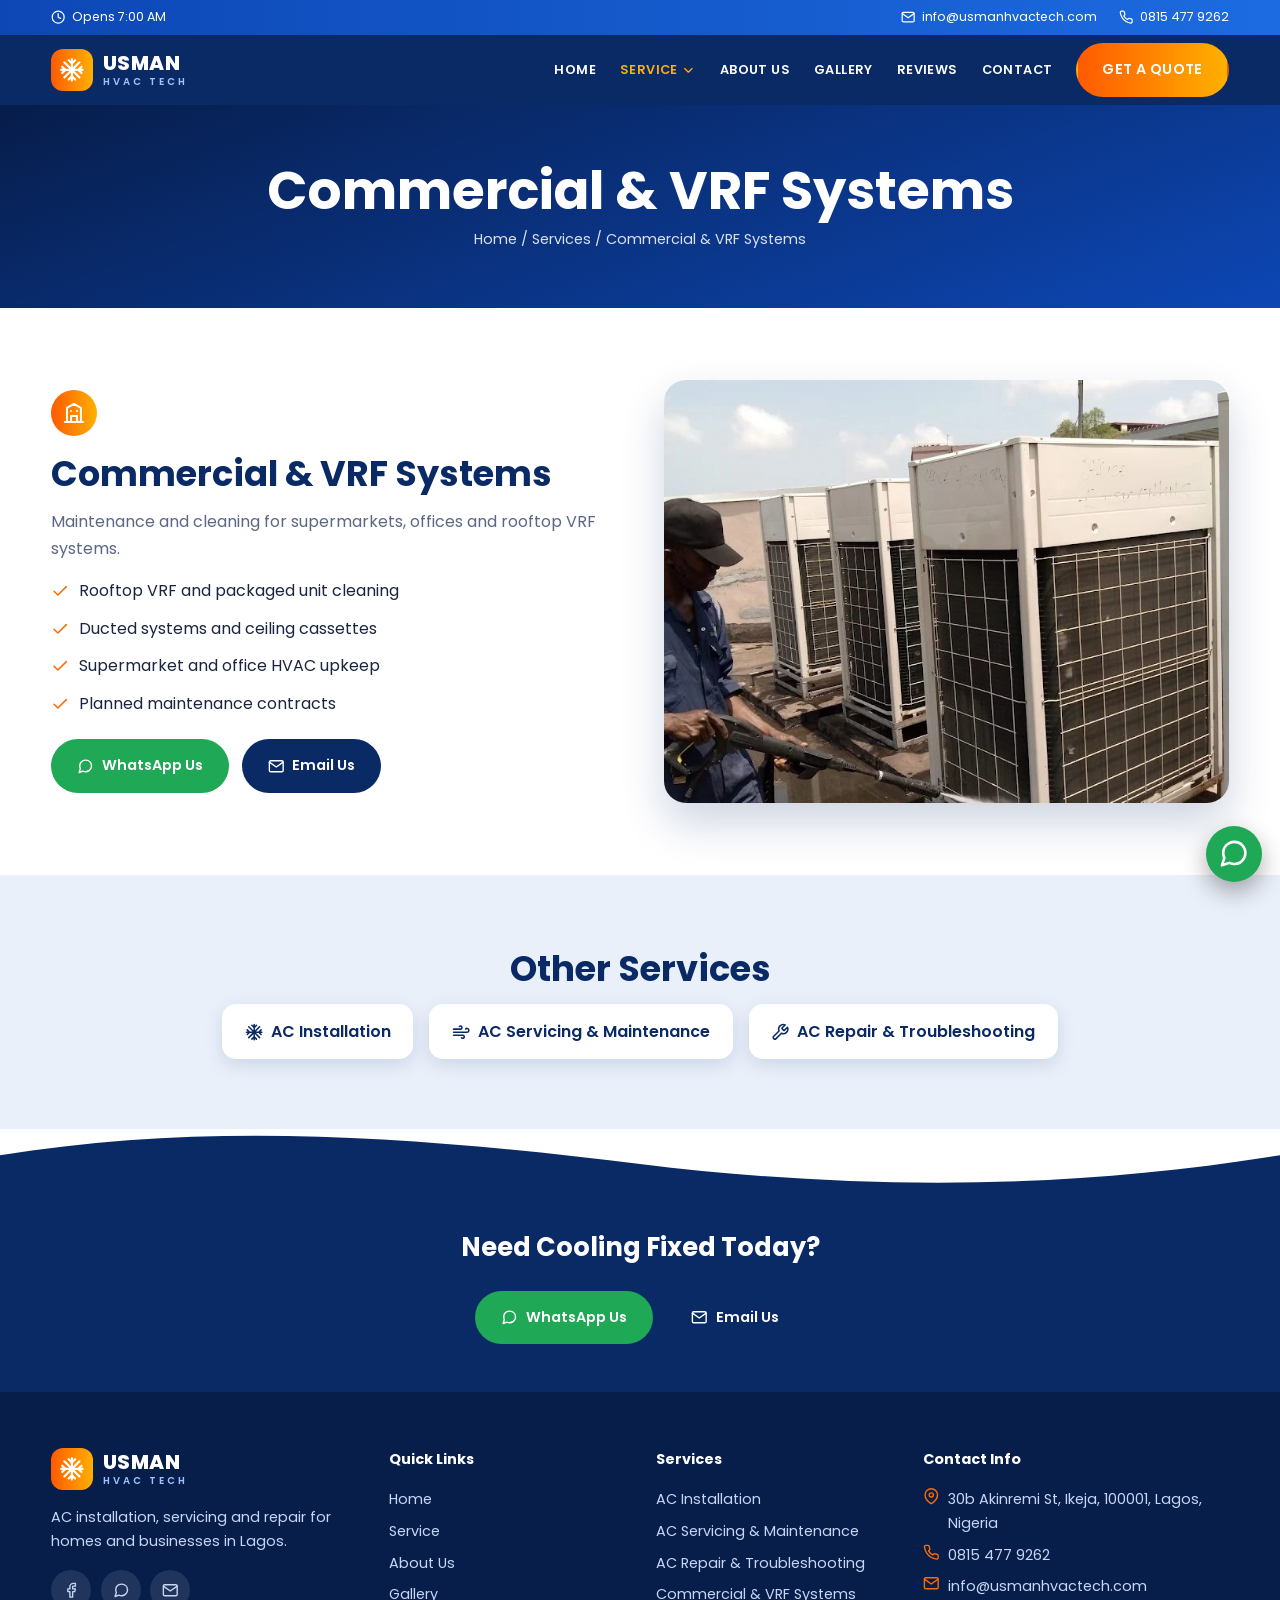
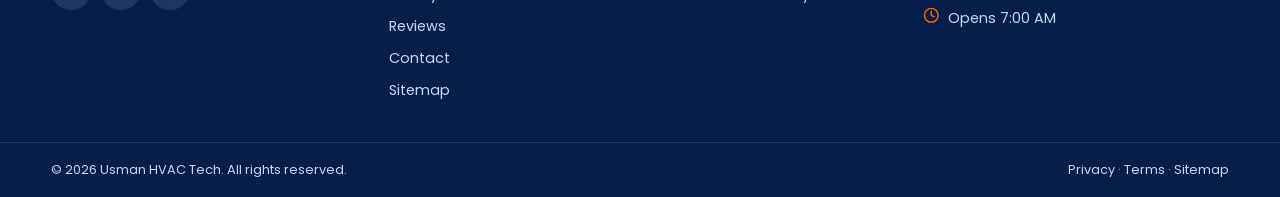
<file: commercial.html>
<!doctype html><html lang="en"><head><meta charset="utf-8"><meta name="viewport" content="width=device-width,initial-scale=1"><title>Commercial & VRF Systems in Lagos | Usman HVAC Tech</title><meta name="description" content="Maintenance and cleaning for supermarkets, offices and rooftop VRF systems."><meta name="theme-color" content="#0a2a66"><meta property="og:title" content="Commercial & VRF Systems in Lagos | Usman HVAC Tech"><meta property="og:description" content="Maintenance and cleaning for supermarkets, offices and rooftop VRF systems."><meta property="og:type" content="website"><link rel="icon" href="data:image/svg+xml,%3Csvg xmlns='http://www.w3.org/2000/svg' viewBox='0 0 64 64'%3E%3Crect width='64' height='64' rx='14' fill='%23ff6a00'/%3E%3Ctext x='32' y='44' font-size='34' text-anchor='middle' fill='white'%3E%E2%9D%84%3C/text%3E%3C/svg%3E"><link rel="preconnect" href="https://fonts.googleapis.com"><link rel="preconnect" href="https://fonts.gstatic.com" crossorigin><link href="https://fonts.googleapis.com/css2?family=Poppins:wght@400;500;600;700;800&display=swap" rel="stylesheet"><link rel="stylesheet" href="assets/css/style.css"><script type="application/ld+json">{"@context": "https://schema.org", "@type": "HVACBusiness", "name": "Usman HVAC Tech", "telephone": "+2348154779262", "email": "info@usmanhvactech.com", "url": "https://usmanhvac.pages.dev", "address": {"@type": "PostalAddress", "streetAddress": "30b Akinremi St", "addressLocality": "Ikeja", "addressRegion": "Lagos", "postalCode": "100001", "addressCountry": "NG"}, "aggregateRating": {"@type": "AggregateRating", "ratingValue": "4.6", "reviewCount": "19"}}</script><noscript><style>.rv{opacity:1!important;transform:none!important}</style></noscript></head><body data-p="services"><svg width="0" height="0" style="position:absolute" aria-hidden="true"><symbol id="i-phone" viewBox="0 0 24 24"><path d="M22 16.92v3a2 2 0 0 1-2.18 2 19.79 19.79 0 0 1-8.63-3.07 19.5 19.5 0 0 1-6-6 19.79 19.79 0 0 1-3.07-8.67A2 2 0 0 1 4.11 2h3a2 2 0 0 1 2 1.72c.13.96.36 1.9.7 2.81a2 2 0 0 1-.45 2.11L8.09 9.91a16 16 0 0 0 6 6l1.27-1.27a2 2 0 0 1 2.11-.45c.91.34 1.85.57 2.81.7A2 2 0 0 1 22 16.92z"/></symbol><symbol id="i-mail" viewBox="0 0 24 24"><path d="M4 4h16a2 2 0 0 1 2 2v12a2 2 0 0 1-2 2H4a2 2 0 0 1-2-2V6a2 2 0 0 1 2-2z"/><path d="m22 6-10 7L2 6"/></symbol><symbol id="i-pin" viewBox="0 0 24 24"><path d="M21 10c0 7-9 13-9 13s-9-6-9-13a9 9 0 0 1 18 0z"/><circle cx="12" cy="10" r="3"/></symbol><symbol id="i-clock" viewBox="0 0 24 24"><circle cx="12" cy="12" r="10"/><path d="M12 6v6l4 2"/></symbol><symbol id="i-star" viewBox="0 0 24 24"><path d="m12 2 3.09 6.26L22 9.27l-5 4.87 1.18 6.88L12 17.77l-6.18 3.25L7 14.14 2 9.27l6.91-1.01z"/></symbol><symbol id="i-check" viewBox="0 0 24 24"><path d="M20 6 9 17l-5-5"/></symbol><symbol id="i-menu" viewBox="0 0 24 24"><path d="M3 6h18M3 12h18M3 18h18"/></symbol><symbol id="i-shield" viewBox="0 0 24 24"><path d="M12 22s8-4 8-10V5l-8-3-8 3v7c0 6 8 10 8 10z"/><path d="m9 12 2 2 4-4"/></symbol><symbol id="i-wrench" viewBox="0 0 24 24"><path d="M14.7 6.3a1 1 0 0 0 0 1.4l1.6 1.6a1 1 0 0 0 1.4 0l3.77-3.77a6 6 0 0 1-7.94 7.94l-6.91 6.91a2.12 2.12 0 0 1-3-3l6.91-6.91a6 6 0 0 1 7.94-7.94z"/></symbol><symbol id="i-wind" viewBox="0 0 24 24"><path d="M9.59 4.59A2 2 0 1 1 11 8H2m10.59 11.41A2 2 0 1 0 14 16H2m15.73-8.27A2.5 2.5 0 1 1 19.5 12H2"/></symbol><symbol id="i-snowflake" viewBox="0 0 24 24"><path d="M12 2v20M4.93 4.93l14.14 14.14M2 12h20M19.07 4.93 4.93 19.07M9 3l3 3 3-3M9 21l3-3 3 3M3 9l3 3-3 3M21 9l-3 3 3 3"/></symbol><symbol id="i-building" viewBox="0 0 24 24"><path d="M3 21h18M5 21V7l7-4 7 4v14M9 21v-6h6v6M9 10h.01M15 10h.01"/></symbol><symbol id="i-fb" viewBox="0 0 24 24"><path d="M18 2h-3a5 5 0 0 0-5 5v3H7v4h3v8h4v-8h3l1-4h-4V7a1 1 0 0 1 1-1h3z"/></symbol><symbol id="i-chat" viewBox="0 0 24 24"><path d="M21 11.5a8.38 8.38 0 0 1-.9 3.8 8.5 8.5 0 0 1-7.6 4.7 8.38 8.38 0 0 1-3.8-.9L3 21l1.9-5.7a8.38 8.38 0 0 1-.9-3.8 8.5 8.5 0 0 1 4.7-7.6 8.38 8.38 0 0 1 3.8-.9h.5a8.48 8.48 0 0 1 8 8z"/></symbol><symbol id="i-arrow" viewBox="0 0 24 24"><path d="M5 12h14M12 5l7 7-7 7"/></symbol><symbol id="i-chev" viewBox="0 0 24 24"><path d="m6 9 6 6 6-6"/></symbol><symbol id="i-thermo" viewBox="0 0 24 24"><path d="M14 14.76V3.5a2.5 2.5 0 0 0-5 0v11.26a4.5 4.5 0 1 0 5 0z"/></symbol><symbol id="i-calendar" viewBox="0 0 24 24"><rect x="3" y="4" width="18" height="18" rx="2"/><path d="M16 2v4M8 2v4M3 10h18"/></symbol><symbol id="i-quote" viewBox="0 0 24 24"><path d="M3 21c3 0 7-1 7-8V5H4v6h4M14 21c3 0 7-1 7-8V5h-6v6h4"/></symbol></svg><div class="top"><div class="w"><span><svg class="ic " aria-hidden="true"><use href="#i-clock"/></svg> Opens 7:00 AM</span><span><a href="mailto:info@usmanhvactech.com"><svg class="ic " aria-hidden="true"><use href="#i-mail"/></svg> info@usmanhvactech.com</a> <a href="tel:+2348154779262"><svg class="ic " aria-hidden="true"><use href="#i-phone"/></svg> 0815 477 9262</a></span></div></div><header><div class="w nv"><a class="logo" href="index.html" aria-label="Usman HVAC Tech home"><i><svg class="ic " aria-hidden="true"><use href="#i-snowflake"/></svg></i><span>USMAN<small>HVAC TECH</small></span></a><button class="bg" aria-label="Menu" aria-expanded="false"><svg class="ic " aria-hidden="true"><use href="#i-menu"/></svg></button><ul class="mn"><li><a href="index.html" data-p="home">Home</a></li><li class="sub"><a href="services.html" data-p="services">Service <svg class="ic " aria-hidden="true"><use href="#i-chev"/></svg></a><ul class="dd"><li><a href="installation.html">AC Installation</a></li><li><a href="servicing.html">AC Servicing & Maintenance</a></li><li><a href="repair.html">AC Repair & Troubleshooting</a></li><li><a href="commercial.html">Commercial & VRF Systems</a></li></ul></li><li><a href="about.html" data-p="about">About Us</a></li><li><a href="gallery.html" data-p="gallery">Gallery</a></li><li><a href="reviews.html" data-p="reviews">Reviews</a></li><li><a href="contact.html" data-p="contact">Contact</a></li><li><a class="btn" href="contact.html">Get a Quote</a></li></ul></div></header><main><section class="pb"><div class="w"><h1 class="rv " style="--d:0.0s">Commercial & VRF Systems</h1><p><a href="index.html">Home</a> / <a href="services.html">Services</a> / Commercial & VRF Systems</p></div></section><section class="sec"><div class="w ab"><div class="rv rl" style="--d:0.0s"><span class="bd inl"><svg class="ic " aria-hidden="true"><use href="#i-building"/></svg></span><h2>Commercial & VRF Systems</h2><p>Maintenance and cleaning for supermarkets, offices and rooftop VRF systems.</p><ul class="ls"><li><svg class="ic or" aria-hidden="true"><use href="#i-check"/></svg> Rooftop VRF and packaged unit cleaning</li><li><svg class="ic or" aria-hidden="true"><use href="#i-check"/></svg> Ducted systems and ceiling cassettes</li><li><svg class="ic or" aria-hidden="true"><use href="#i-check"/></svg> Supermarket and office HVAC upkeep</li><li><svg class="ic or" aria-hidden="true"><use href="#i-check"/></svg> Planned maintenance contracts</li></ul><div class="br"><a class="btn wa" href="https://wa.me/2348154779262?text=Hello%20Usman%20HVAC%20Tech,%20I%20would%20like%20to%20book%20a%20service." target="_blank" rel="noopener"><svg class="ic " aria-hidden="true"><use href="#i-chat"/></svg> WhatsApp Us</a><a class="btn dk" href="mailto:info@usmanhvactech.com"><svg class="ic " aria-hidden="true"><use href="#i-mail"/></svg> Email Us</a></div></div><div class="rv rr"><img src="assets/img/vrf-roof.jpg" alt="Commercial & VRF Systems" loading="lazy" class="rd"></div></div></section><section class="sec bgb"><div class="w"><div class="rv " style="--d:0.0s"><h2 class="st">Other Services</h2></div><div class="ol rv"><a href="installation.html"><svg class="ic " aria-hidden="true"><use href="#i-snowflake"/></svg> AC Installation</a><a href="servicing.html"><svg class="ic " aria-hidden="true"><use href="#i-wind"/></svg> AC Servicing & Maintenance</a><a href="repair.html"><svg class="ic " aria-hidden="true"><use href="#i-wrench"/></svg> AC Repair & Troubleshooting</a></div></div></section></main><section class="nl"><svg class="wave up" viewBox="0 0 1440 80" preserveAspectRatio="none" aria-hidden="true"><path fill="#fff" d="M0 0h1440v30C1200 70 960 70 720 40S240-10 0 30z"/></svg><div class="w"><h3>Need Cooling Fixed Today?</h3><div class="br c"><a class="btn wa" href="https://wa.me/2348154779262?text=Hello%20Usman%20HVAC%20Tech,%20I%20would%20like%20to%20book%20a%20service." target="_blank" rel="noopener"><svg class="ic " aria-hidden="true"><use href="#i-chat"/></svg> WhatsApp Us</a><a class="btn dk" href="mailto:info@usmanhvactech.com"><svg class="ic " aria-hidden="true"><use href="#i-mail"/></svg> Email Us</a></div></div></section><footer><div class="w fg"><div><a class="logo" href="index.html"><i><svg class="ic " aria-hidden="true"><use href="#i-snowflake"/></svg></i><span>USMAN<small>HVAC TECH</small></span></a><p>AC installation, servicing and repair for homes and businesses in Lagos.</p><div class="so"><a href="https://www.facebook.com/search/top?q=usman%20hvac%20tech" target="_blank" rel="noopener" aria-label="Facebook"><svg class="ic " aria-hidden="true"><use href="#i-fb"/></svg></a><a href="https://wa.me/2348154779262?text=Hello%20Usman%20HVAC%20Tech,%20I%20would%20like%20to%20book%20a%20service." target="_blank" rel="noopener" aria-label="WhatsApp"><svg class="ic " aria-hidden="true"><use href="#i-chat"/></svg></a><a href="mailto:info@usmanhvactech.com" aria-label="Email"><svg class="ic " aria-hidden="true"><use href="#i-mail"/></svg></a></div></div><div><h4>Quick Links</h4><ul><li><a href="index.html">Home</a></li><li><a href="services.html">Service</a></li><li><a href="about.html">About Us</a></li><li><a href="gallery.html">Gallery</a></li><li><a href="reviews.html">Reviews</a></li><li><a href="contact.html">Contact</a></li><li><a href="sitemap.html">Sitemap</a></li></ul></div><div><h4>Services</h4><ul><li><a href="installation.html">AC Installation</a></li><li><a href="servicing.html">AC Servicing & Maintenance</a></li><li><a href="repair.html">AC Repair & Troubleshooting</a></li><li><a href="commercial.html">Commercial & VRF Systems</a></li></ul></div><div><h4>Contact Info</h4><ul class="fc"><li><svg class="ic or" aria-hidden="true"><use href="#i-pin"/></svg> 30b Akinremi St, Ikeja, 100001, Lagos, Nigeria</li><li><svg class="ic or" aria-hidden="true"><use href="#i-phone"/></svg> <a href="tel:+2348154779262">0815 477 9262</a></li><li><svg class="ic or" aria-hidden="true"><use href="#i-mail"/></svg> <a href="mailto:info@usmanhvactech.com">info@usmanhvactech.com</a></li><li><svg class="ic or" aria-hidden="true"><use href="#i-clock"/></svg> Opens 7:00 AM</li></ul></div></div><div class="cp"><div class="w"><span>&copy; <span id="yr">2026</span> Usman HVAC Tech. All rights reserved.</span><span><a href="privacy.html">Privacy</a> &middot; <a href="terms.html">Terms</a> &middot; <a href="sitemap.html">Sitemap</a></span></div></div></footer><a class="fab" href="https://wa.me/2348154779262?text=Hello%20Usman%20HVAC%20Tech,%20I%20would%20like%20to%20book%20a%20service." target="_blank" rel="noopener" aria-label="Chat on WhatsApp"><svg class="ic " aria-hidden="true"><use href="#i-chat"/></svg></a><div class="lb" hidden><img alt=""></div><script src="assets/js/main.js" defer></script></body></html>
</file>
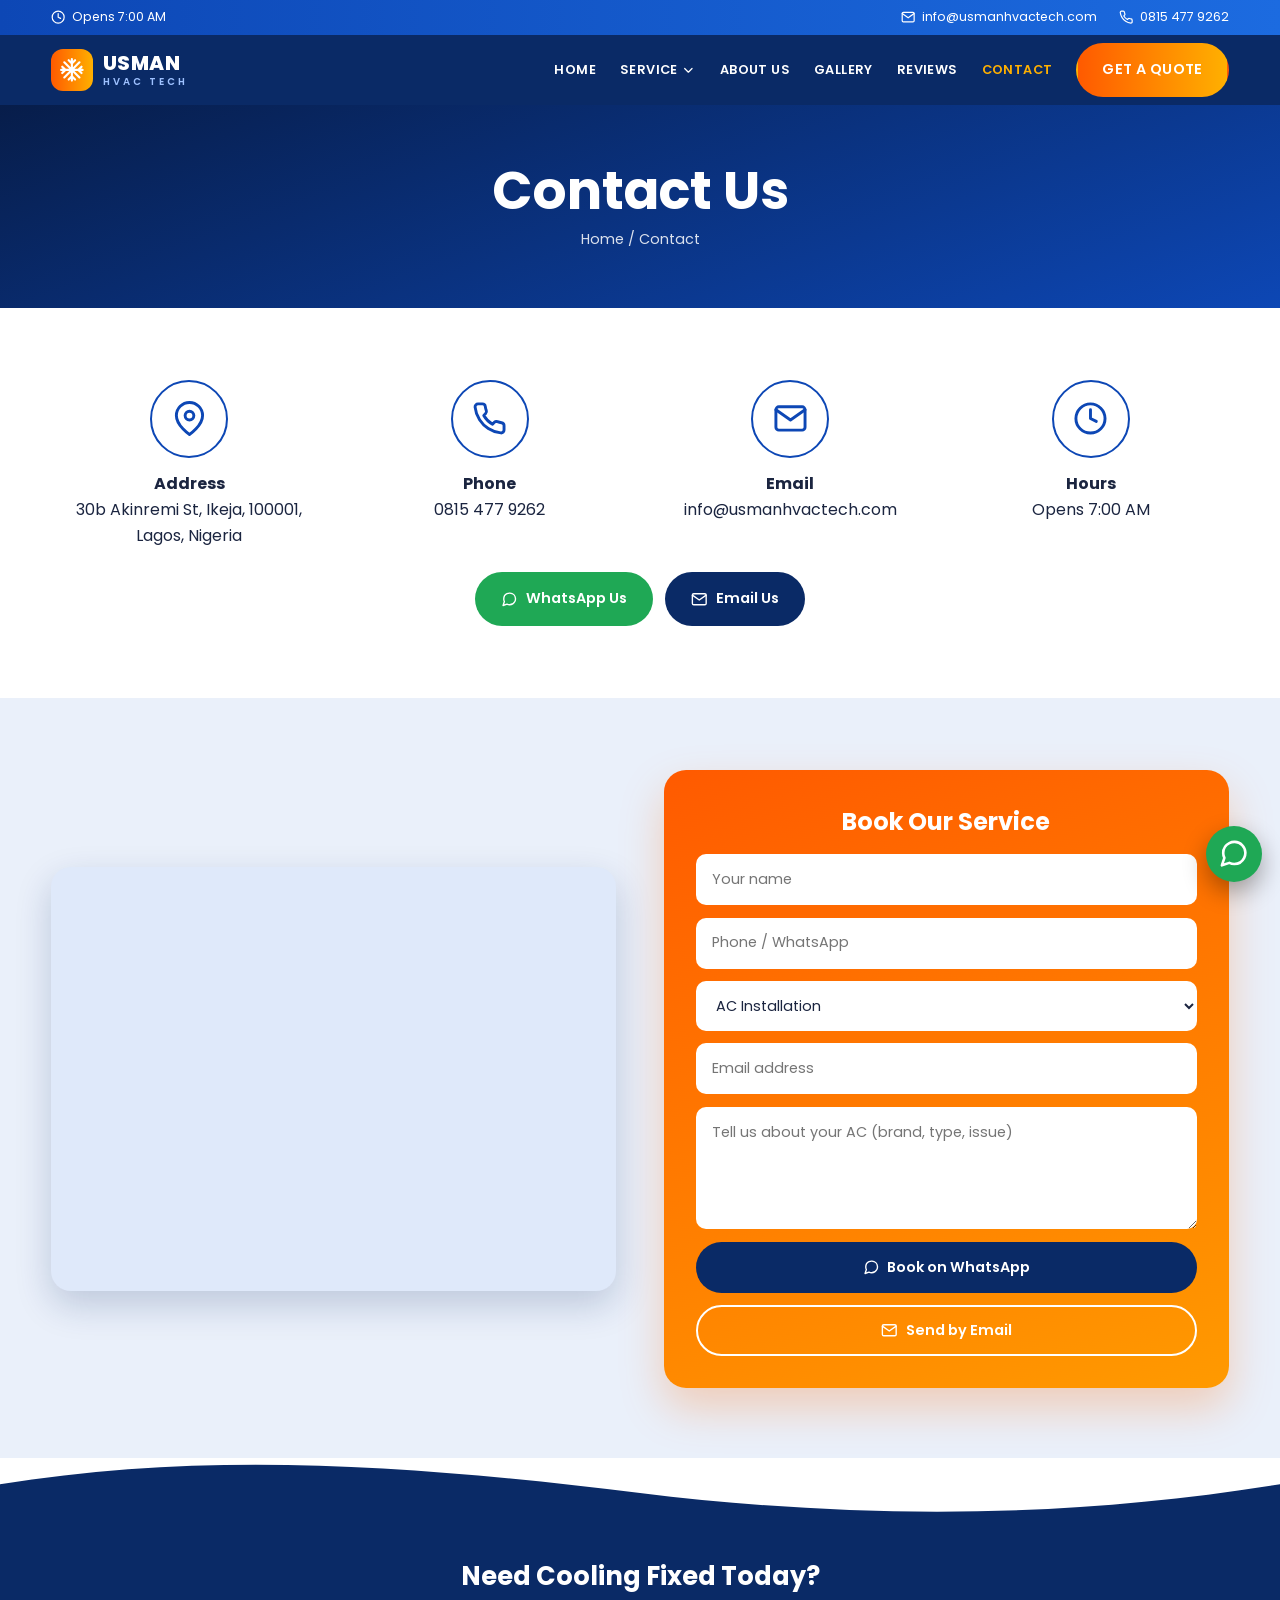
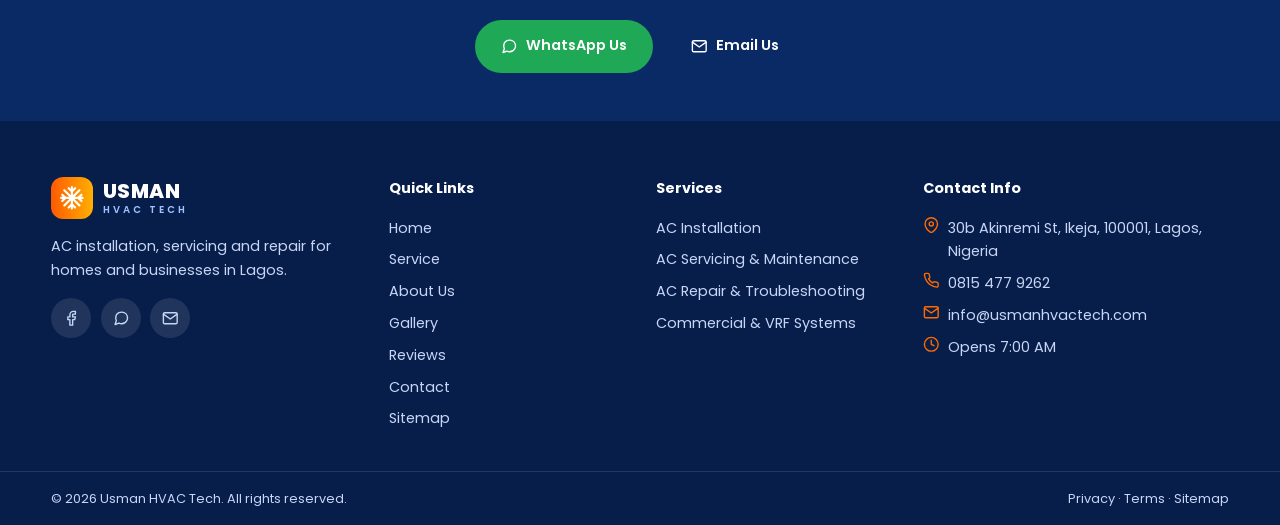
<file: contact.html>
<!doctype html><html lang="en"><head><meta charset="utf-8"><meta name="viewport" content="width=device-width,initial-scale=1"><title>Contact & Booking | Usman HVAC Tech</title><meta name="description" content="Call, WhatsApp or email Usman HVAC Tech at 30b Akinremi St, Ikeja, Lagos."><meta name="theme-color" content="#0a2a66"><meta property="og:title" content="Contact & Booking | Usman HVAC Tech"><meta property="og:description" content="Call, WhatsApp or email Usman HVAC Tech at 30b Akinremi St, Ikeja, Lagos."><meta property="og:type" content="website"><link rel="icon" href="data:image/svg+xml,%3Csvg xmlns='http://www.w3.org/2000/svg' viewBox='0 0 64 64'%3E%3Crect width='64' height='64' rx='14' fill='%23ff6a00'/%3E%3Ctext x='32' y='44' font-size='34' text-anchor='middle' fill='white'%3E%E2%9D%84%3C/text%3E%3C/svg%3E"><link rel="preconnect" href="https://fonts.googleapis.com"><link rel="preconnect" href="https://fonts.gstatic.com" crossorigin><link href="https://fonts.googleapis.com/css2?family=Poppins:wght@400;500;600;700;800&display=swap" rel="stylesheet"><link rel="stylesheet" href="assets/css/style.css"><script type="application/ld+json">{"@context": "https://schema.org", "@type": "HVACBusiness", "name": "Usman HVAC Tech", "telephone": "+2348154779262", "email": "info@usmanhvactech.com", "url": "https://usmanhvac.pages.dev", "address": {"@type": "PostalAddress", "streetAddress": "30b Akinremi St", "addressLocality": "Ikeja", "addressRegion": "Lagos", "postalCode": "100001", "addressCountry": "NG"}, "aggregateRating": {"@type": "AggregateRating", "ratingValue": "4.6", "reviewCount": "19"}}</script><noscript><style>.rv{opacity:1!important;transform:none!important}</style></noscript></head><body data-p="contact"><svg width="0" height="0" style="position:absolute" aria-hidden="true"><symbol id="i-phone" viewBox="0 0 24 24"><path d="M22 16.92v3a2 2 0 0 1-2.18 2 19.79 19.79 0 0 1-8.63-3.07 19.5 19.5 0 0 1-6-6 19.79 19.79 0 0 1-3.07-8.67A2 2 0 0 1 4.11 2h3a2 2 0 0 1 2 1.72c.13.96.36 1.9.7 2.81a2 2 0 0 1-.45 2.11L8.09 9.91a16 16 0 0 0 6 6l1.27-1.27a2 2 0 0 1 2.11-.45c.91.34 1.85.57 2.81.7A2 2 0 0 1 22 16.92z"/></symbol><symbol id="i-mail" viewBox="0 0 24 24"><path d="M4 4h16a2 2 0 0 1 2 2v12a2 2 0 0 1-2 2H4a2 2 0 0 1-2-2V6a2 2 0 0 1 2-2z"/><path d="m22 6-10 7L2 6"/></symbol><symbol id="i-pin" viewBox="0 0 24 24"><path d="M21 10c0 7-9 13-9 13s-9-6-9-13a9 9 0 0 1 18 0z"/><circle cx="12" cy="10" r="3"/></symbol><symbol id="i-clock" viewBox="0 0 24 24"><circle cx="12" cy="12" r="10"/><path d="M12 6v6l4 2"/></symbol><symbol id="i-star" viewBox="0 0 24 24"><path d="m12 2 3.09 6.26L22 9.27l-5 4.87 1.18 6.88L12 17.77l-6.18 3.25L7 14.14 2 9.27l6.91-1.01z"/></symbol><symbol id="i-check" viewBox="0 0 24 24"><path d="M20 6 9 17l-5-5"/></symbol><symbol id="i-menu" viewBox="0 0 24 24"><path d="M3 6h18M3 12h18M3 18h18"/></symbol><symbol id="i-shield" viewBox="0 0 24 24"><path d="M12 22s8-4 8-10V5l-8-3-8 3v7c0 6 8 10 8 10z"/><path d="m9 12 2 2 4-4"/></symbol><symbol id="i-wrench" viewBox="0 0 24 24"><path d="M14.7 6.3a1 1 0 0 0 0 1.4l1.6 1.6a1 1 0 0 0 1.4 0l3.77-3.77a6 6 0 0 1-7.94 7.94l-6.91 6.91a2.12 2.12 0 0 1-3-3l6.91-6.91a6 6 0 0 1 7.94-7.94z"/></symbol><symbol id="i-wind" viewBox="0 0 24 24"><path d="M9.59 4.59A2 2 0 1 1 11 8H2m10.59 11.41A2 2 0 1 0 14 16H2m15.73-8.27A2.5 2.5 0 1 1 19.5 12H2"/></symbol><symbol id="i-snowflake" viewBox="0 0 24 24"><path d="M12 2v20M4.93 4.93l14.14 14.14M2 12h20M19.07 4.93 4.93 19.07M9 3l3 3 3-3M9 21l3-3 3 3M3 9l3 3-3 3M21 9l-3 3 3 3"/></symbol><symbol id="i-building" viewBox="0 0 24 24"><path d="M3 21h18M5 21V7l7-4 7 4v14M9 21v-6h6v6M9 10h.01M15 10h.01"/></symbol><symbol id="i-fb" viewBox="0 0 24 24"><path d="M18 2h-3a5 5 0 0 0-5 5v3H7v4h3v8h4v-8h3l1-4h-4V7a1 1 0 0 1 1-1h3z"/></symbol><symbol id="i-chat" viewBox="0 0 24 24"><path d="M21 11.5a8.38 8.38 0 0 1-.9 3.8 8.5 8.5 0 0 1-7.6 4.7 8.38 8.38 0 0 1-3.8-.9L3 21l1.9-5.7a8.38 8.38 0 0 1-.9-3.8 8.5 8.5 0 0 1 4.7-7.6 8.38 8.38 0 0 1 3.8-.9h.5a8.48 8.48 0 0 1 8 8z"/></symbol><symbol id="i-arrow" viewBox="0 0 24 24"><path d="M5 12h14M12 5l7 7-7 7"/></symbol><symbol id="i-chev" viewBox="0 0 24 24"><path d="m6 9 6 6 6-6"/></symbol><symbol id="i-thermo" viewBox="0 0 24 24"><path d="M14 14.76V3.5a2.5 2.5 0 0 0-5 0v11.26a4.5 4.5 0 1 0 5 0z"/></symbol><symbol id="i-calendar" viewBox="0 0 24 24"><rect x="3" y="4" width="18" height="18" rx="2"/><path d="M16 2v4M8 2v4M3 10h18"/></symbol><symbol id="i-quote" viewBox="0 0 24 24"><path d="M3 21c3 0 7-1 7-8V5H4v6h4M14 21c3 0 7-1 7-8V5h-6v6h4"/></symbol></svg><div class="top"><div class="w"><span><svg class="ic " aria-hidden="true"><use href="#i-clock"/></svg> Opens 7:00 AM</span><span><a href="mailto:info@usmanhvactech.com"><svg class="ic " aria-hidden="true"><use href="#i-mail"/></svg> info@usmanhvactech.com</a> <a href="tel:+2348154779262"><svg class="ic " aria-hidden="true"><use href="#i-phone"/></svg> 0815 477 9262</a></span></div></div><header><div class="w nv"><a class="logo" href="index.html" aria-label="Usman HVAC Tech home"><i><svg class="ic " aria-hidden="true"><use href="#i-snowflake"/></svg></i><span>USMAN<small>HVAC TECH</small></span></a><button class="bg" aria-label="Menu" aria-expanded="false"><svg class="ic " aria-hidden="true"><use href="#i-menu"/></svg></button><ul class="mn"><li><a href="index.html" data-p="home">Home</a></li><li class="sub"><a href="services.html" data-p="services">Service <svg class="ic " aria-hidden="true"><use href="#i-chev"/></svg></a><ul class="dd"><li><a href="installation.html">AC Installation</a></li><li><a href="servicing.html">AC Servicing & Maintenance</a></li><li><a href="repair.html">AC Repair & Troubleshooting</a></li><li><a href="commercial.html">Commercial & VRF Systems</a></li></ul></li><li><a href="about.html" data-p="about">About Us</a></li><li><a href="gallery.html" data-p="gallery">Gallery</a></li><li><a href="reviews.html" data-p="reviews">Reviews</a></li><li><a href="contact.html" data-p="contact">Contact</a></li><li><a class="btn" href="contact.html">Get a Quote</a></li></ul></div></header><main><section class="pb"><div class="w"><h1 class="rv " style="--d:0.0s">Contact Us</h1><p><a href="index.html">Home</a> / Contact</p></div></section><section class="sec"><div class="w"><div class="cg4"><div class="ci rv" style="--d:0.0s"><span class="wc"><svg class="ic " aria-hidden="true"><use href="#i-pin"/></svg></span><div><b>Address</b><br>30b Akinremi St, Ikeja, 100001, Lagos, Nigeria</div></div><div class="ci rv" style="--d:0.1s"><span class="wc"><svg class="ic " aria-hidden="true"><use href="#i-phone"/></svg></span><div><b>Phone</b><br><a href="tel:+2348154779262">0815 477 9262</a></div></div><div class="ci rv" style="--d:0.2s"><span class="wc"><svg class="ic " aria-hidden="true"><use href="#i-mail"/></svg></span><div><b>Email</b><br><a href="mailto:info@usmanhvactech.com">info@usmanhvactech.com</a></div></div><div class="ci rv" style="--d:0.30000000000000004s"><span class="wc"><svg class="ic " aria-hidden="true"><use href="#i-clock"/></svg></span><div><b>Hours</b><br>Opens 7:00 AM</div></div></div><div class="br c rv"><a class="btn wa" href="https://wa.me/2348154779262?text=Hello%20Usman%20HVAC%20Tech,%20I%20would%20like%20to%20book%20a%20service." target="_blank" rel="noopener"><svg class="ic " aria-hidden="true"><use href="#i-chat"/></svg> WhatsApp Us</a><a class="btn dk" href="mailto:info@usmanhvactech.com"><svg class="ic " aria-hidden="true"><use href="#i-mail"/></svg> Email Us</a></div></div></section><section class="sec bgb"><div class="w bkg"><div class="rv rl"><div class="map"><iframe title="Map" loading="lazy" src="https://www.google.com/maps?q=30b+Akinremi+St+Ikeja+Lagos&output=embed" allowfullscreen></iframe></div></div><form class="bk" class="rv rr" style="--d:0.1s"><h3>Book Our Service</h3><input name="n" placeholder="Your name" required aria-label="Name"><input name="p" type="tel" placeholder="Phone / WhatsApp" required aria-label="Phone"><select name="s" aria-label="Service"><option>AC Installation</option><option>AC Servicing & Maintenance</option><option>AC Repair & Troubleshooting</option><option>Commercial & VRF Systems</option></select><input name="e" type="email" placeholder="Email address" aria-label="Email"><textarea name="m" rows="4" placeholder="Tell us about your AC (brand, type, issue)" aria-label="Message"></textarea><button class="btn dk" type="submit"><svg class="ic " aria-hidden="true"><use href="#i-chat"/></svg> Book on WhatsApp</button><button class="btn ghost em" type="button"><svg class="ic " aria-hidden="true"><use href="#i-mail"/></svg> Send by Email</button></form></div></section></main><section class="nl"><svg class="wave up" viewBox="0 0 1440 80" preserveAspectRatio="none" aria-hidden="true"><path fill="#fff" d="M0 0h1440v30C1200 70 960 70 720 40S240-10 0 30z"/></svg><div class="w"><h3>Need Cooling Fixed Today?</h3><div class="br c"><a class="btn wa" href="https://wa.me/2348154779262?text=Hello%20Usman%20HVAC%20Tech,%20I%20would%20like%20to%20book%20a%20service." target="_blank" rel="noopener"><svg class="ic " aria-hidden="true"><use href="#i-chat"/></svg> WhatsApp Us</a><a class="btn dk" href="mailto:info@usmanhvactech.com"><svg class="ic " aria-hidden="true"><use href="#i-mail"/></svg> Email Us</a></div></div></section><footer><div class="w fg"><div><a class="logo" href="index.html"><i><svg class="ic " aria-hidden="true"><use href="#i-snowflake"/></svg></i><span>USMAN<small>HVAC TECH</small></span></a><p>AC installation, servicing and repair for homes and businesses in Lagos.</p><div class="so"><a href="https://www.facebook.com/search/top?q=usman%20hvac%20tech" target="_blank" rel="noopener" aria-label="Facebook"><svg class="ic " aria-hidden="true"><use href="#i-fb"/></svg></a><a href="https://wa.me/2348154779262?text=Hello%20Usman%20HVAC%20Tech,%20I%20would%20like%20to%20book%20a%20service." target="_blank" rel="noopener" aria-label="WhatsApp"><svg class="ic " aria-hidden="true"><use href="#i-chat"/></svg></a><a href="mailto:info@usmanhvactech.com" aria-label="Email"><svg class="ic " aria-hidden="true"><use href="#i-mail"/></svg></a></div></div><div><h4>Quick Links</h4><ul><li><a href="index.html">Home</a></li><li><a href="services.html">Service</a></li><li><a href="about.html">About Us</a></li><li><a href="gallery.html">Gallery</a></li><li><a href="reviews.html">Reviews</a></li><li><a href="contact.html">Contact</a></li><li><a href="sitemap.html">Sitemap</a></li></ul></div><div><h4>Services</h4><ul><li><a href="installation.html">AC Installation</a></li><li><a href="servicing.html">AC Servicing & Maintenance</a></li><li><a href="repair.html">AC Repair & Troubleshooting</a></li><li><a href="commercial.html">Commercial & VRF Systems</a></li></ul></div><div><h4>Contact Info</h4><ul class="fc"><li><svg class="ic or" aria-hidden="true"><use href="#i-pin"/></svg> 30b Akinremi St, Ikeja, 100001, Lagos, Nigeria</li><li><svg class="ic or" aria-hidden="true"><use href="#i-phone"/></svg> <a href="tel:+2348154779262">0815 477 9262</a></li><li><svg class="ic or" aria-hidden="true"><use href="#i-mail"/></svg> <a href="mailto:info@usmanhvactech.com">info@usmanhvactech.com</a></li><li><svg class="ic or" aria-hidden="true"><use href="#i-clock"/></svg> Opens 7:00 AM</li></ul></div></div><div class="cp"><div class="w"><span>&copy; <span id="yr">2026</span> Usman HVAC Tech. All rights reserved.</span><span><a href="privacy.html">Privacy</a> &middot; <a href="terms.html">Terms</a> &middot; <a href="sitemap.html">Sitemap</a></span></div></div></footer><a class="fab" href="https://wa.me/2348154779262?text=Hello%20Usman%20HVAC%20Tech,%20I%20would%20like%20to%20book%20a%20service." target="_blank" rel="noopener" aria-label="Chat on WhatsApp"><svg class="ic " aria-hidden="true"><use href="#i-chat"/></svg></a><div class="lb" hidden><img alt=""></div><script src="assets/js/main.js" defer></script></body></html>
</file>
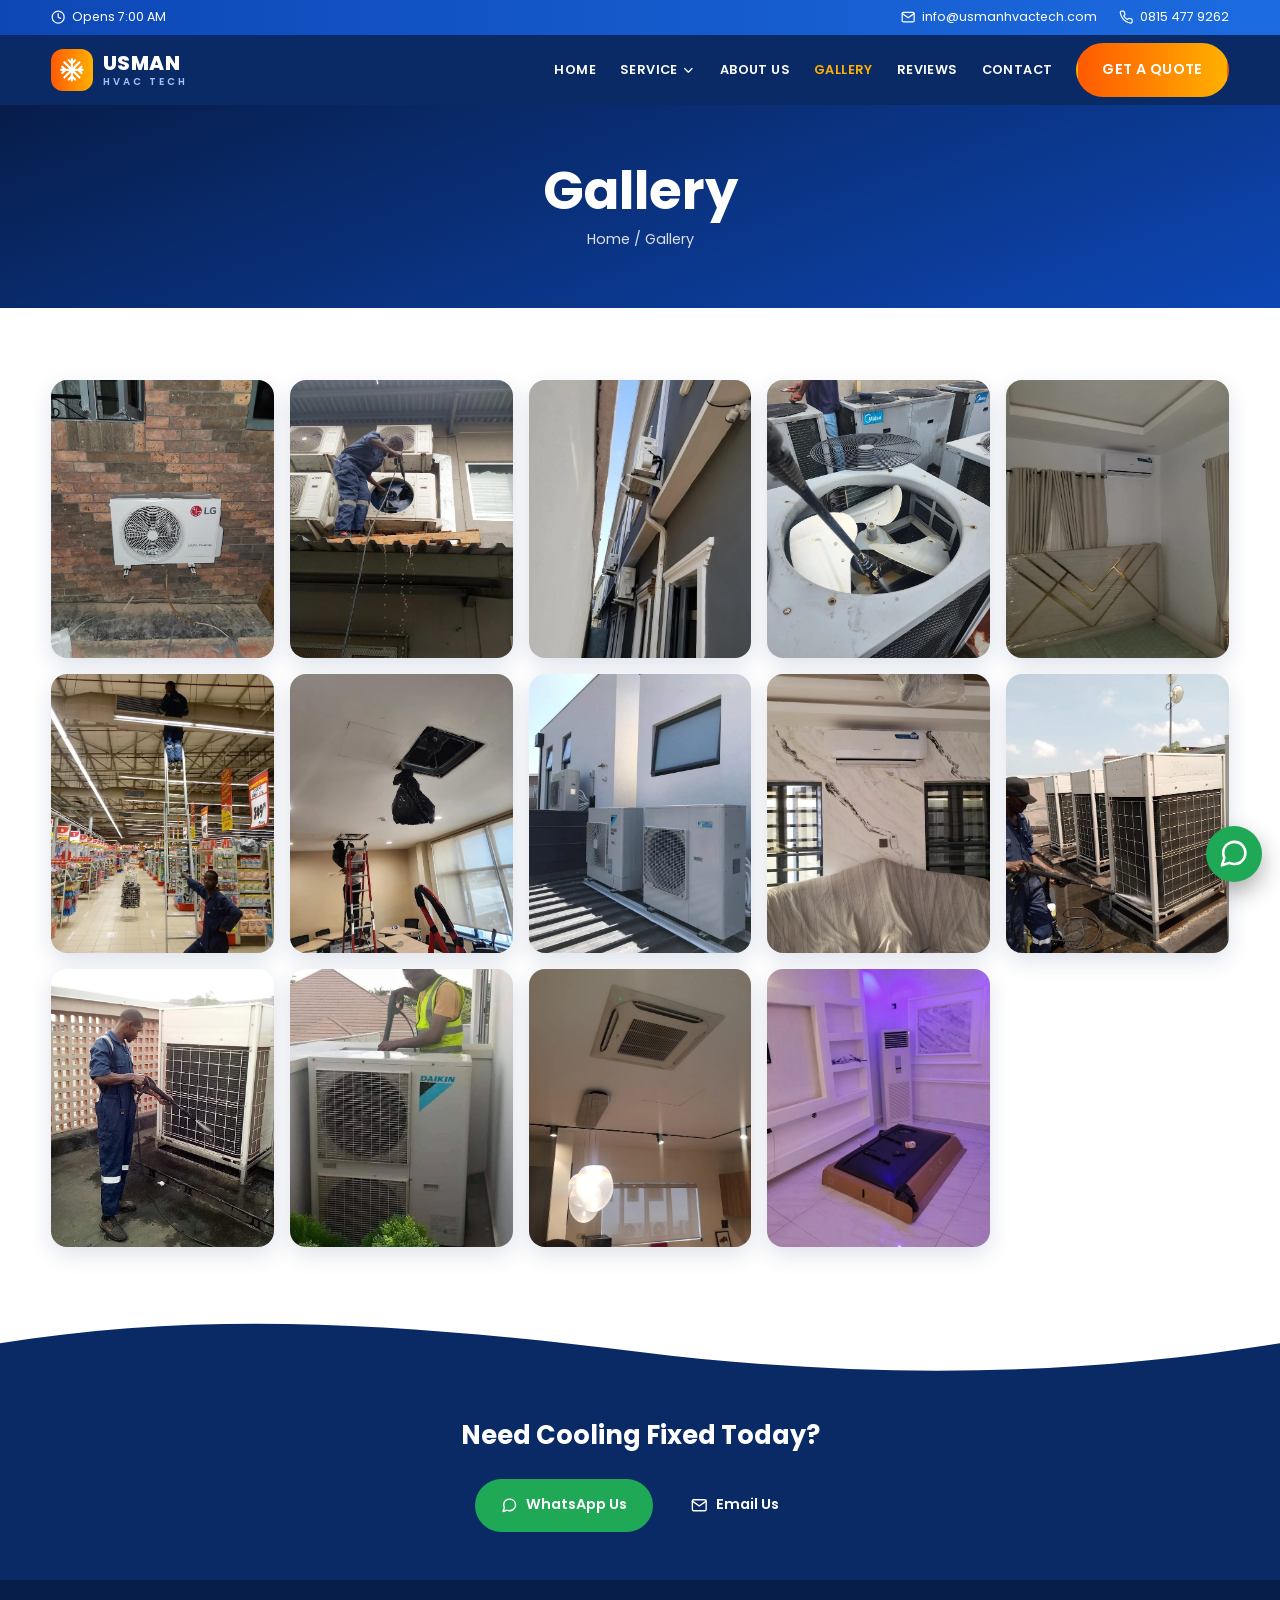
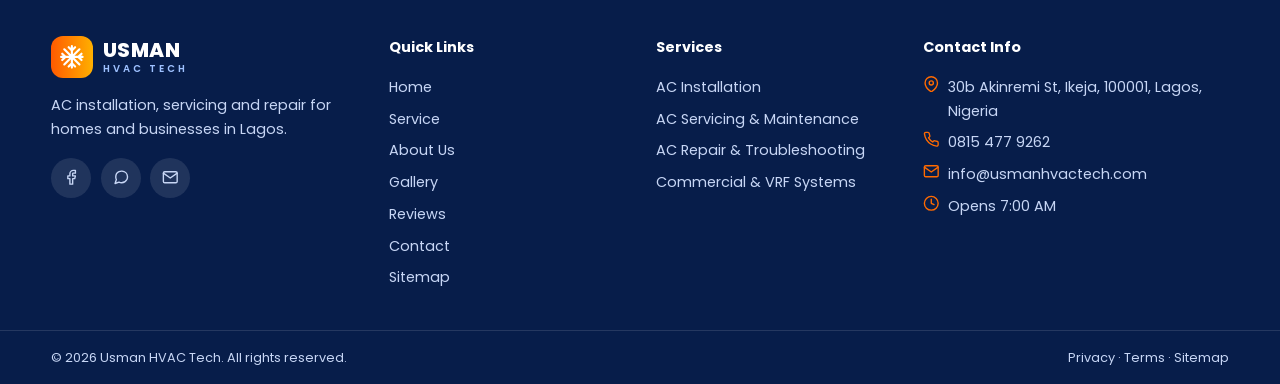
<file: gallery.html>
<!doctype html><html lang="en"><head><meta charset="utf-8"><meta name="viewport" content="width=device-width,initial-scale=1"><title>Gallery | Usman HVAC Tech</title><meta name="description" content="Photos of AC installations and cleaning jobs by Usman HVAC Tech."><meta name="theme-color" content="#0a2a66"><meta property="og:title" content="Gallery | Usman HVAC Tech"><meta property="og:description" content="Photos of AC installations and cleaning jobs by Usman HVAC Tech."><meta property="og:type" content="website"><link rel="icon" href="data:image/svg+xml,%3Csvg xmlns='http://www.w3.org/2000/svg' viewBox='0 0 64 64'%3E%3Crect width='64' height='64' rx='14' fill='%23ff6a00'/%3E%3Ctext x='32' y='44' font-size='34' text-anchor='middle' fill='white'%3E%E2%9D%84%3C/text%3E%3C/svg%3E"><link rel="preconnect" href="https://fonts.googleapis.com"><link rel="preconnect" href="https://fonts.gstatic.com" crossorigin><link href="https://fonts.googleapis.com/css2?family=Poppins:wght@400;500;600;700;800&display=swap" rel="stylesheet"><link rel="stylesheet" href="assets/css/style.css"><script type="application/ld+json">{"@context": "https://schema.org", "@type": "HVACBusiness", "name": "Usman HVAC Tech", "telephone": "+2348154779262", "email": "info@usmanhvactech.com", "url": "https://usmanhvac.pages.dev", "address": {"@type": "PostalAddress", "streetAddress": "30b Akinremi St", "addressLocality": "Ikeja", "addressRegion": "Lagos", "postalCode": "100001", "addressCountry": "NG"}, "aggregateRating": {"@type": "AggregateRating", "ratingValue": "4.6", "reviewCount": "19"}}</script><noscript><style>.rv{opacity:1!important;transform:none!important}</style></noscript></head><body data-p="gallery"><svg width="0" height="0" style="position:absolute" aria-hidden="true"><symbol id="i-phone" viewBox="0 0 24 24"><path d="M22 16.92v3a2 2 0 0 1-2.18 2 19.79 19.79 0 0 1-8.63-3.07 19.5 19.5 0 0 1-6-6 19.79 19.79 0 0 1-3.07-8.67A2 2 0 0 1 4.11 2h3a2 2 0 0 1 2 1.72c.13.96.36 1.9.7 2.81a2 2 0 0 1-.45 2.11L8.09 9.91a16 16 0 0 0 6 6l1.27-1.27a2 2 0 0 1 2.11-.45c.91.34 1.85.57 2.81.7A2 2 0 0 1 22 16.92z"/></symbol><symbol id="i-mail" viewBox="0 0 24 24"><path d="M4 4h16a2 2 0 0 1 2 2v12a2 2 0 0 1-2 2H4a2 2 0 0 1-2-2V6a2 2 0 0 1 2-2z"/><path d="m22 6-10 7L2 6"/></symbol><symbol id="i-pin" viewBox="0 0 24 24"><path d="M21 10c0 7-9 13-9 13s-9-6-9-13a9 9 0 0 1 18 0z"/><circle cx="12" cy="10" r="3"/></symbol><symbol id="i-clock" viewBox="0 0 24 24"><circle cx="12" cy="12" r="10"/><path d="M12 6v6l4 2"/></symbol><symbol id="i-star" viewBox="0 0 24 24"><path d="m12 2 3.09 6.26L22 9.27l-5 4.87 1.18 6.88L12 17.77l-6.18 3.25L7 14.14 2 9.27l6.91-1.01z"/></symbol><symbol id="i-check" viewBox="0 0 24 24"><path d="M20 6 9 17l-5-5"/></symbol><symbol id="i-menu" viewBox="0 0 24 24"><path d="M3 6h18M3 12h18M3 18h18"/></symbol><symbol id="i-shield" viewBox="0 0 24 24"><path d="M12 22s8-4 8-10V5l-8-3-8 3v7c0 6 8 10 8 10z"/><path d="m9 12 2 2 4-4"/></symbol><symbol id="i-wrench" viewBox="0 0 24 24"><path d="M14.7 6.3a1 1 0 0 0 0 1.4l1.6 1.6a1 1 0 0 0 1.4 0l3.77-3.77a6 6 0 0 1-7.94 7.94l-6.91 6.91a2.12 2.12 0 0 1-3-3l6.91-6.91a6 6 0 0 1 7.94-7.94z"/></symbol><symbol id="i-wind" viewBox="0 0 24 24"><path d="M9.59 4.59A2 2 0 1 1 11 8H2m10.59 11.41A2 2 0 1 0 14 16H2m15.73-8.27A2.5 2.5 0 1 1 19.5 12H2"/></symbol><symbol id="i-snowflake" viewBox="0 0 24 24"><path d="M12 2v20M4.93 4.93l14.14 14.14M2 12h20M19.07 4.93 4.93 19.07M9 3l3 3 3-3M9 21l3-3 3 3M3 9l3 3-3 3M21 9l-3 3 3 3"/></symbol><symbol id="i-building" viewBox="0 0 24 24"><path d="M3 21h18M5 21V7l7-4 7 4v14M9 21v-6h6v6M9 10h.01M15 10h.01"/></symbol><symbol id="i-fb" viewBox="0 0 24 24"><path d="M18 2h-3a5 5 0 0 0-5 5v3H7v4h3v8h4v-8h3l1-4h-4V7a1 1 0 0 1 1-1h3z"/></symbol><symbol id="i-chat" viewBox="0 0 24 24"><path d="M21 11.5a8.38 8.38 0 0 1-.9 3.8 8.5 8.5 0 0 1-7.6 4.7 8.38 8.38 0 0 1-3.8-.9L3 21l1.9-5.7a8.38 8.38 0 0 1-.9-3.8 8.5 8.5 0 0 1 4.7-7.6 8.38 8.38 0 0 1 3.8-.9h.5a8.48 8.48 0 0 1 8 8z"/></symbol><symbol id="i-arrow" viewBox="0 0 24 24"><path d="M5 12h14M12 5l7 7-7 7"/></symbol><symbol id="i-chev" viewBox="0 0 24 24"><path d="m6 9 6 6 6-6"/></symbol><symbol id="i-thermo" viewBox="0 0 24 24"><path d="M14 14.76V3.5a2.5 2.5 0 0 0-5 0v11.26a4.5 4.5 0 1 0 5 0z"/></symbol><symbol id="i-calendar" viewBox="0 0 24 24"><rect x="3" y="4" width="18" height="18" rx="2"/><path d="M16 2v4M8 2v4M3 10h18"/></symbol><symbol id="i-quote" viewBox="0 0 24 24"><path d="M3 21c3 0 7-1 7-8V5H4v6h4M14 21c3 0 7-1 7-8V5h-6v6h4"/></symbol></svg><div class="top"><div class="w"><span><svg class="ic " aria-hidden="true"><use href="#i-clock"/></svg> Opens 7:00 AM</span><span><a href="mailto:info@usmanhvactech.com"><svg class="ic " aria-hidden="true"><use href="#i-mail"/></svg> info@usmanhvactech.com</a> <a href="tel:+2348154779262"><svg class="ic " aria-hidden="true"><use href="#i-phone"/></svg> 0815 477 9262</a></span></div></div><header><div class="w nv"><a class="logo" href="index.html" aria-label="Usman HVAC Tech home"><i><svg class="ic " aria-hidden="true"><use href="#i-snowflake"/></svg></i><span>USMAN<small>HVAC TECH</small></span></a><button class="bg" aria-label="Menu" aria-expanded="false"><svg class="ic " aria-hidden="true"><use href="#i-menu"/></svg></button><ul class="mn"><li><a href="index.html" data-p="home">Home</a></li><li class="sub"><a href="services.html" data-p="services">Service <svg class="ic " aria-hidden="true"><use href="#i-chev"/></svg></a><ul class="dd"><li><a href="installation.html">AC Installation</a></li><li><a href="servicing.html">AC Servicing & Maintenance</a></li><li><a href="repair.html">AC Repair & Troubleshooting</a></li><li><a href="commercial.html">Commercial & VRF Systems</a></li></ul></li><li><a href="about.html" data-p="about">About Us</a></li><li><a href="gallery.html" data-p="gallery">Gallery</a></li><li><a href="reviews.html" data-p="reviews">Reviews</a></li><li><a href="contact.html" data-p="contact">Contact</a></li><li><a class="btn" href="contact.html">Get a Quote</a></li></ul></div></header><main><section class="pb"><div class="w"><h1 class="rv " style="--d:0.0s">Gallery</h1><p><a href="index.html">Home</a> / Gallery</p></div></section><section class="sec"><div class="w"><div class="gl"><figure class="rv " style="--d:0.0s"><img src="assets/img/lg-outdoor.jpg" alt="Lg Outdoor" loading="lazy" class=""></figure><figure class="rv " style="--d:0.1s"><img src="assets/img/york-wash.jpg" alt="York Wash" loading="lazy" class=""></figure><figure class="rv " style="--d:0.2s"><img src="assets/img/split-units.jpg" alt="Split Units" loading="lazy" class=""></figure><figure class="rv " style="--d:0.3s"><img src="assets/img/midea-wash.jpg" alt="Midea Wash" loading="lazy" class=""></figure><figure class="rv " style="--d:0.0s"><img src="assets/img/hisense-bedroom.jpg" alt="Hisense Bedroom" loading="lazy" class=""></figure><figure class="rv " style="--d:0.1s"><img src="assets/img/supermarket.jpg" alt="Supermarket" loading="lazy" class=""></figure><figure class="rv " style="--d:0.2s"><img src="assets/img/cassette-clean.jpg" alt="Cassette Clean" loading="lazy" class=""></figure><figure class="rv " style="--d:0.3s"><img src="assets/img/daikin-pair.jpg" alt="Daikin Pair" loading="lazy" class=""></figure><figure class="rv " style="--d:0.0s"><img src="assets/img/hisense-marble.jpg" alt="Hisense Marble" loading="lazy" class=""></figure><figure class="rv " style="--d:0.1s"><img src="assets/img/vrf-roof.jpg" alt="Vrf Roof" loading="lazy" class=""></figure><figure class="rv " style="--d:0.2s"><img src="assets/img/vrf-tech.jpg" alt="Vrf Tech" loading="lazy" class=""></figure><figure class="rv " style="--d:0.3s"><img src="assets/img/daikin-wash.jpg" alt="Daikin Wash" loading="lazy" class=""></figure><figure class="rv " style="--d:0.0s"><img src="assets/img/lg-cassette.jpg" alt="Lg Cassette" loading="lazy" class=""></figure><figure class="rv " style="--d:0.1s"><img src="assets/img/standing-unit.jpg" alt="Standing Unit" loading="lazy" class=""></figure></div></div></section></main><section class="nl"><svg class="wave up" viewBox="0 0 1440 80" preserveAspectRatio="none" aria-hidden="true"><path fill="#fff" d="M0 0h1440v30C1200 70 960 70 720 40S240-10 0 30z"/></svg><div class="w"><h3>Need Cooling Fixed Today?</h3><div class="br c"><a class="btn wa" href="https://wa.me/2348154779262?text=Hello%20Usman%20HVAC%20Tech,%20I%20would%20like%20to%20book%20a%20service." target="_blank" rel="noopener"><svg class="ic " aria-hidden="true"><use href="#i-chat"/></svg> WhatsApp Us</a><a class="btn dk" href="mailto:info@usmanhvactech.com"><svg class="ic " aria-hidden="true"><use href="#i-mail"/></svg> Email Us</a></div></div></section><footer><div class="w fg"><div><a class="logo" href="index.html"><i><svg class="ic " aria-hidden="true"><use href="#i-snowflake"/></svg></i><span>USMAN<small>HVAC TECH</small></span></a><p>AC installation, servicing and repair for homes and businesses in Lagos.</p><div class="so"><a href="https://www.facebook.com/search/top?q=usman%20hvac%20tech" target="_blank" rel="noopener" aria-label="Facebook"><svg class="ic " aria-hidden="true"><use href="#i-fb"/></svg></a><a href="https://wa.me/2348154779262?text=Hello%20Usman%20HVAC%20Tech,%20I%20would%20like%20to%20book%20a%20service." target="_blank" rel="noopener" aria-label="WhatsApp"><svg class="ic " aria-hidden="true"><use href="#i-chat"/></svg></a><a href="mailto:info@usmanhvactech.com" aria-label="Email"><svg class="ic " aria-hidden="true"><use href="#i-mail"/></svg></a></div></div><div><h4>Quick Links</h4><ul><li><a href="index.html">Home</a></li><li><a href="services.html">Service</a></li><li><a href="about.html">About Us</a></li><li><a href="gallery.html">Gallery</a></li><li><a href="reviews.html">Reviews</a></li><li><a href="contact.html">Contact</a></li><li><a href="sitemap.html">Sitemap</a></li></ul></div><div><h4>Services</h4><ul><li><a href="installation.html">AC Installation</a></li><li><a href="servicing.html">AC Servicing & Maintenance</a></li><li><a href="repair.html">AC Repair & Troubleshooting</a></li><li><a href="commercial.html">Commercial & VRF Systems</a></li></ul></div><div><h4>Contact Info</h4><ul class="fc"><li><svg class="ic or" aria-hidden="true"><use href="#i-pin"/></svg> 30b Akinremi St, Ikeja, 100001, Lagos, Nigeria</li><li><svg class="ic or" aria-hidden="true"><use href="#i-phone"/></svg> <a href="tel:+2348154779262">0815 477 9262</a></li><li><svg class="ic or" aria-hidden="true"><use href="#i-mail"/></svg> <a href="mailto:info@usmanhvactech.com">info@usmanhvactech.com</a></li><li><svg class="ic or" aria-hidden="true"><use href="#i-clock"/></svg> Opens 7:00 AM</li></ul></div></div><div class="cp"><div class="w"><span>&copy; <span id="yr">2026</span> Usman HVAC Tech. All rights reserved.</span><span><a href="privacy.html">Privacy</a> &middot; <a href="terms.html">Terms</a> &middot; <a href="sitemap.html">Sitemap</a></span></div></div></footer><a class="fab" href="https://wa.me/2348154779262?text=Hello%20Usman%20HVAC%20Tech,%20I%20would%20like%20to%20book%20a%20service." target="_blank" rel="noopener" aria-label="Chat on WhatsApp"><svg class="ic " aria-hidden="true"><use href="#i-chat"/></svg></a><div class="lb" hidden><img alt=""></div><script src="assets/js/main.js" defer></script></body></html>
</file>
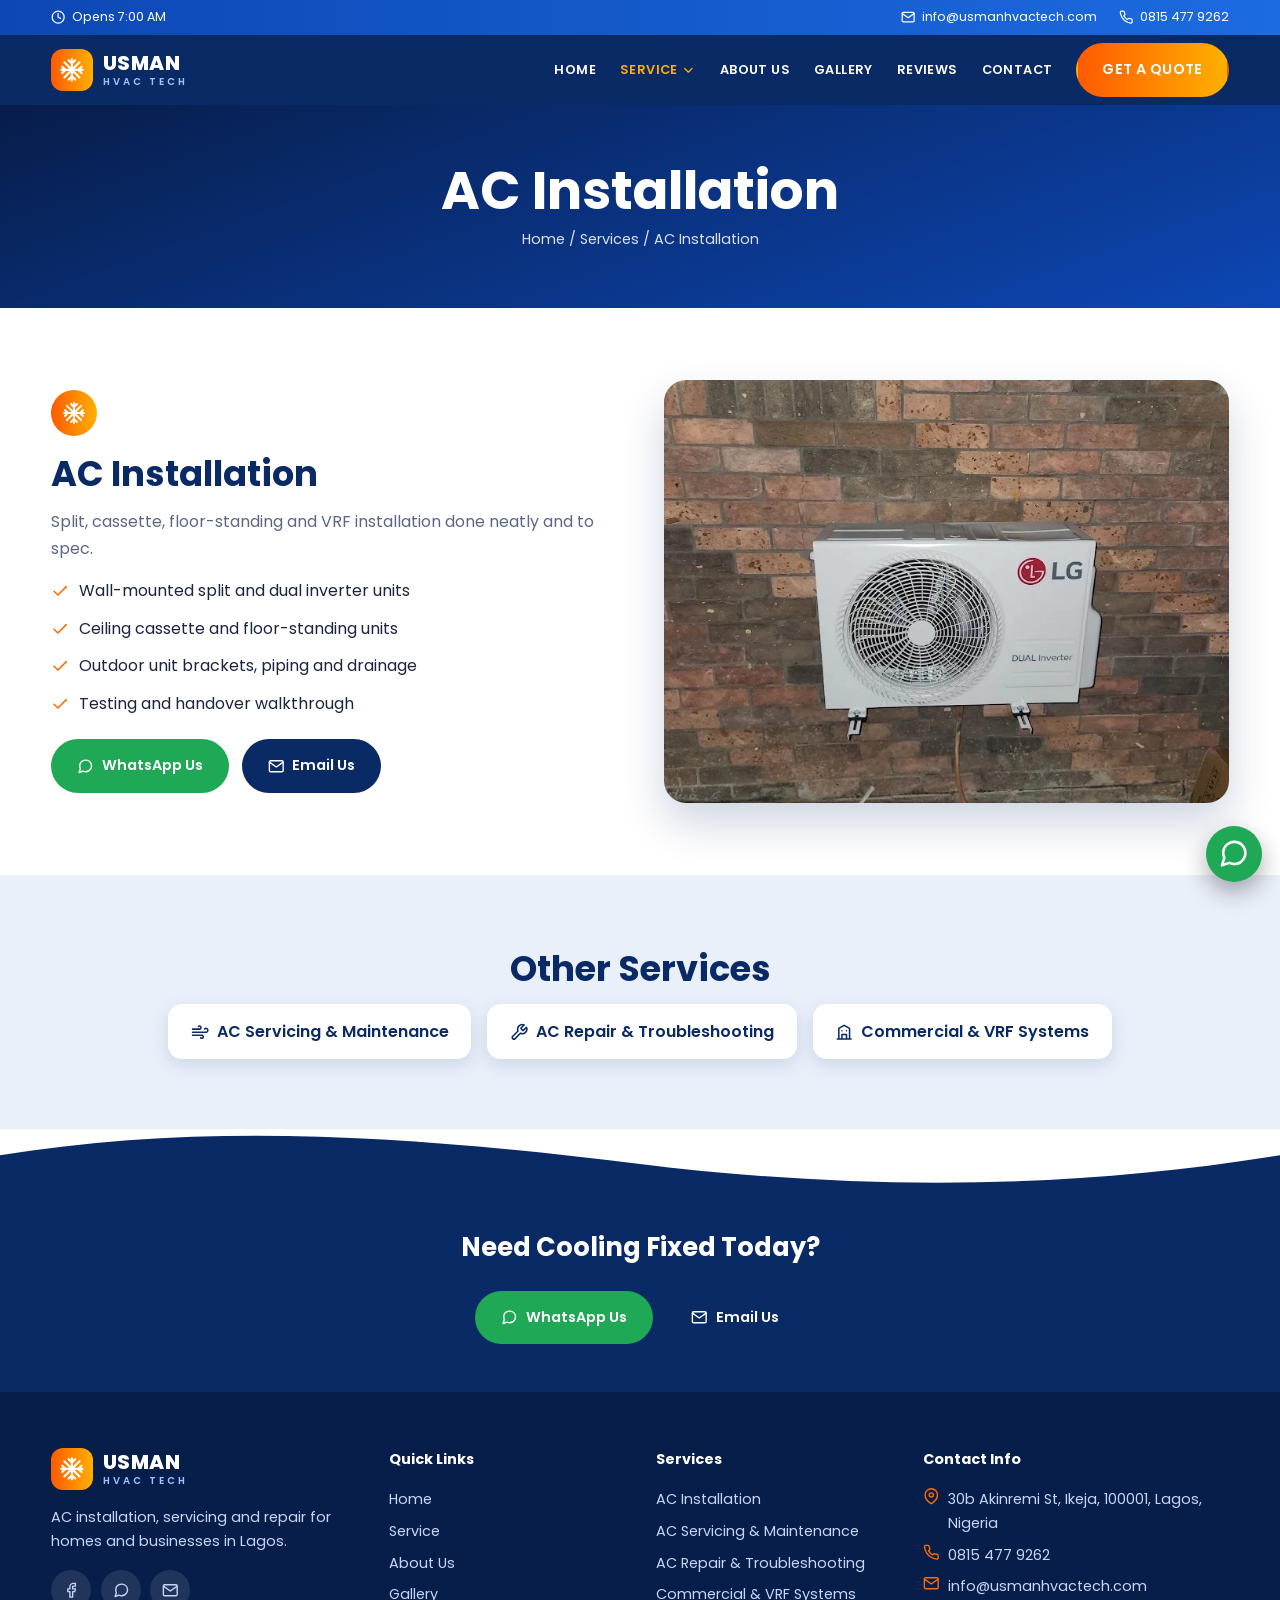
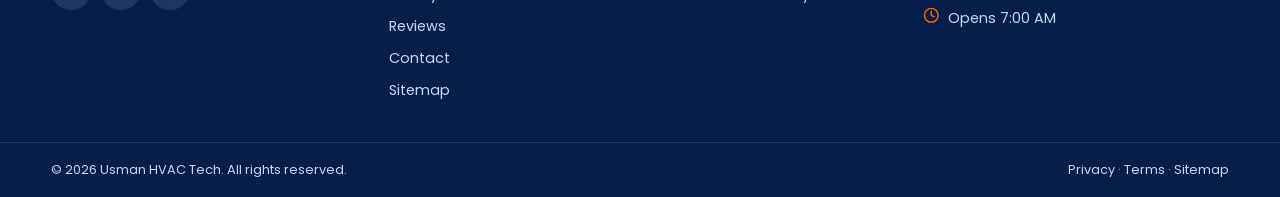
<file: installation.html>
<!doctype html><html lang="en"><head><meta charset="utf-8"><meta name="viewport" content="width=device-width,initial-scale=1"><title>AC Installation in Lagos | Usman HVAC Tech</title><meta name="description" content="Split, cassette, floor-standing and VRF installation done neatly and to spec."><meta name="theme-color" content="#0a2a66"><meta property="og:title" content="AC Installation in Lagos | Usman HVAC Tech"><meta property="og:description" content="Split, cassette, floor-standing and VRF installation done neatly and to spec."><meta property="og:type" content="website"><link rel="icon" href="data:image/svg+xml,%3Csvg xmlns='http://www.w3.org/2000/svg' viewBox='0 0 64 64'%3E%3Crect width='64' height='64' rx='14' fill='%23ff6a00'/%3E%3Ctext x='32' y='44' font-size='34' text-anchor='middle' fill='white'%3E%E2%9D%84%3C/text%3E%3C/svg%3E"><link rel="preconnect" href="https://fonts.googleapis.com"><link rel="preconnect" href="https://fonts.gstatic.com" crossorigin><link href="https://fonts.googleapis.com/css2?family=Poppins:wght@400;500;600;700;800&display=swap" rel="stylesheet"><link rel="stylesheet" href="assets/css/style.css"><script type="application/ld+json">{"@context": "https://schema.org", "@type": "HVACBusiness", "name": "Usman HVAC Tech", "telephone": "+2348154779262", "email": "info@usmanhvactech.com", "url": "https://usmanhvac.pages.dev", "address": {"@type": "PostalAddress", "streetAddress": "30b Akinremi St", "addressLocality": "Ikeja", "addressRegion": "Lagos", "postalCode": "100001", "addressCountry": "NG"}, "aggregateRating": {"@type": "AggregateRating", "ratingValue": "4.6", "reviewCount": "19"}}</script><noscript><style>.rv{opacity:1!important;transform:none!important}</style></noscript></head><body data-p="services"><svg width="0" height="0" style="position:absolute" aria-hidden="true"><symbol id="i-phone" viewBox="0 0 24 24"><path d="M22 16.92v3a2 2 0 0 1-2.18 2 19.79 19.79 0 0 1-8.63-3.07 19.5 19.5 0 0 1-6-6 19.79 19.79 0 0 1-3.07-8.67A2 2 0 0 1 4.11 2h3a2 2 0 0 1 2 1.72c.13.96.36 1.9.7 2.81a2 2 0 0 1-.45 2.11L8.09 9.91a16 16 0 0 0 6 6l1.27-1.27a2 2 0 0 1 2.11-.45c.91.34 1.85.57 2.81.7A2 2 0 0 1 22 16.92z"/></symbol><symbol id="i-mail" viewBox="0 0 24 24"><path d="M4 4h16a2 2 0 0 1 2 2v12a2 2 0 0 1-2 2H4a2 2 0 0 1-2-2V6a2 2 0 0 1 2-2z"/><path d="m22 6-10 7L2 6"/></symbol><symbol id="i-pin" viewBox="0 0 24 24"><path d="M21 10c0 7-9 13-9 13s-9-6-9-13a9 9 0 0 1 18 0z"/><circle cx="12" cy="10" r="3"/></symbol><symbol id="i-clock" viewBox="0 0 24 24"><circle cx="12" cy="12" r="10"/><path d="M12 6v6l4 2"/></symbol><symbol id="i-star" viewBox="0 0 24 24"><path d="m12 2 3.09 6.26L22 9.27l-5 4.87 1.18 6.88L12 17.77l-6.18 3.25L7 14.14 2 9.27l6.91-1.01z"/></symbol><symbol id="i-check" viewBox="0 0 24 24"><path d="M20 6 9 17l-5-5"/></symbol><symbol id="i-menu" viewBox="0 0 24 24"><path d="M3 6h18M3 12h18M3 18h18"/></symbol><symbol id="i-shield" viewBox="0 0 24 24"><path d="M12 22s8-4 8-10V5l-8-3-8 3v7c0 6 8 10 8 10z"/><path d="m9 12 2 2 4-4"/></symbol><symbol id="i-wrench" viewBox="0 0 24 24"><path d="M14.7 6.3a1 1 0 0 0 0 1.4l1.6 1.6a1 1 0 0 0 1.4 0l3.77-3.77a6 6 0 0 1-7.94 7.94l-6.91 6.91a2.12 2.12 0 0 1-3-3l6.91-6.91a6 6 0 0 1 7.94-7.94z"/></symbol><symbol id="i-wind" viewBox="0 0 24 24"><path d="M9.59 4.59A2 2 0 1 1 11 8H2m10.59 11.41A2 2 0 1 0 14 16H2m15.73-8.27A2.5 2.5 0 1 1 19.5 12H2"/></symbol><symbol id="i-snowflake" viewBox="0 0 24 24"><path d="M12 2v20M4.93 4.93l14.14 14.14M2 12h20M19.07 4.93 4.93 19.07M9 3l3 3 3-3M9 21l3-3 3 3M3 9l3 3-3 3M21 9l-3 3 3 3"/></symbol><symbol id="i-building" viewBox="0 0 24 24"><path d="M3 21h18M5 21V7l7-4 7 4v14M9 21v-6h6v6M9 10h.01M15 10h.01"/></symbol><symbol id="i-fb" viewBox="0 0 24 24"><path d="M18 2h-3a5 5 0 0 0-5 5v3H7v4h3v8h4v-8h3l1-4h-4V7a1 1 0 0 1 1-1h3z"/></symbol><symbol id="i-chat" viewBox="0 0 24 24"><path d="M21 11.5a8.38 8.38 0 0 1-.9 3.8 8.5 8.5 0 0 1-7.6 4.7 8.38 8.38 0 0 1-3.8-.9L3 21l1.9-5.7a8.38 8.38 0 0 1-.9-3.8 8.5 8.5 0 0 1 4.7-7.6 8.38 8.38 0 0 1 3.8-.9h.5a8.48 8.48 0 0 1 8 8z"/></symbol><symbol id="i-arrow" viewBox="0 0 24 24"><path d="M5 12h14M12 5l7 7-7 7"/></symbol><symbol id="i-chev" viewBox="0 0 24 24"><path d="m6 9 6 6 6-6"/></symbol><symbol id="i-thermo" viewBox="0 0 24 24"><path d="M14 14.76V3.5a2.5 2.5 0 0 0-5 0v11.26a4.5 4.5 0 1 0 5 0z"/></symbol><symbol id="i-calendar" viewBox="0 0 24 24"><rect x="3" y="4" width="18" height="18" rx="2"/><path d="M16 2v4M8 2v4M3 10h18"/></symbol><symbol id="i-quote" viewBox="0 0 24 24"><path d="M3 21c3 0 7-1 7-8V5H4v6h4M14 21c3 0 7-1 7-8V5h-6v6h4"/></symbol></svg><div class="top"><div class="w"><span><svg class="ic " aria-hidden="true"><use href="#i-clock"/></svg> Opens 7:00 AM</span><span><a href="mailto:info@usmanhvactech.com"><svg class="ic " aria-hidden="true"><use href="#i-mail"/></svg> info@usmanhvactech.com</a> <a href="tel:+2348154779262"><svg class="ic " aria-hidden="true"><use href="#i-phone"/></svg> 0815 477 9262</a></span></div></div><header><div class="w nv"><a class="logo" href="index.html" aria-label="Usman HVAC Tech home"><i><svg class="ic " aria-hidden="true"><use href="#i-snowflake"/></svg></i><span>USMAN<small>HVAC TECH</small></span></a><button class="bg" aria-label="Menu" aria-expanded="false"><svg class="ic " aria-hidden="true"><use href="#i-menu"/></svg></button><ul class="mn"><li><a href="index.html" data-p="home">Home</a></li><li class="sub"><a href="services.html" data-p="services">Service <svg class="ic " aria-hidden="true"><use href="#i-chev"/></svg></a><ul class="dd"><li><a href="installation.html">AC Installation</a></li><li><a href="servicing.html">AC Servicing & Maintenance</a></li><li><a href="repair.html">AC Repair & Troubleshooting</a></li><li><a href="commercial.html">Commercial & VRF Systems</a></li></ul></li><li><a href="about.html" data-p="about">About Us</a></li><li><a href="gallery.html" data-p="gallery">Gallery</a></li><li><a href="reviews.html" data-p="reviews">Reviews</a></li><li><a href="contact.html" data-p="contact">Contact</a></li><li><a class="btn" href="contact.html">Get a Quote</a></li></ul></div></header><main><section class="pb"><div class="w"><h1 class="rv " style="--d:0.0s">AC Installation</h1><p><a href="index.html">Home</a> / <a href="services.html">Services</a> / AC Installation</p></div></section><section class="sec"><div class="w ab"><div class="rv rl" style="--d:0.0s"><span class="bd inl"><svg class="ic " aria-hidden="true"><use href="#i-snowflake"/></svg></span><h2>AC Installation</h2><p>Split, cassette, floor-standing and VRF installation done neatly and to spec.</p><ul class="ls"><li><svg class="ic or" aria-hidden="true"><use href="#i-check"/></svg> Wall-mounted split and dual inverter units</li><li><svg class="ic or" aria-hidden="true"><use href="#i-check"/></svg> Ceiling cassette and floor-standing units</li><li><svg class="ic or" aria-hidden="true"><use href="#i-check"/></svg> Outdoor unit brackets, piping and drainage</li><li><svg class="ic or" aria-hidden="true"><use href="#i-check"/></svg> Testing and handover walkthrough</li></ul><div class="br"><a class="btn wa" href="https://wa.me/2348154779262?text=Hello%20Usman%20HVAC%20Tech,%20I%20would%20like%20to%20book%20a%20service." target="_blank" rel="noopener"><svg class="ic " aria-hidden="true"><use href="#i-chat"/></svg> WhatsApp Us</a><a class="btn dk" href="mailto:info@usmanhvactech.com"><svg class="ic " aria-hidden="true"><use href="#i-mail"/></svg> Email Us</a></div></div><div class="rv rr"><img src="assets/img/lg-outdoor.jpg" alt="AC Installation" loading="lazy" class="rd"></div></div></section><section class="sec bgb"><div class="w"><div class="rv " style="--d:0.0s"><h2 class="st">Other Services</h2></div><div class="ol rv"><a href="servicing.html"><svg class="ic " aria-hidden="true"><use href="#i-wind"/></svg> AC Servicing & Maintenance</a><a href="repair.html"><svg class="ic " aria-hidden="true"><use href="#i-wrench"/></svg> AC Repair & Troubleshooting</a><a href="commercial.html"><svg class="ic " aria-hidden="true"><use href="#i-building"/></svg> Commercial & VRF Systems</a></div></div></section></main><section class="nl"><svg class="wave up" viewBox="0 0 1440 80" preserveAspectRatio="none" aria-hidden="true"><path fill="#fff" d="M0 0h1440v30C1200 70 960 70 720 40S240-10 0 30z"/></svg><div class="w"><h3>Need Cooling Fixed Today?</h3><div class="br c"><a class="btn wa" href="https://wa.me/2348154779262?text=Hello%20Usman%20HVAC%20Tech,%20I%20would%20like%20to%20book%20a%20service." target="_blank" rel="noopener"><svg class="ic " aria-hidden="true"><use href="#i-chat"/></svg> WhatsApp Us</a><a class="btn dk" href="mailto:info@usmanhvactech.com"><svg class="ic " aria-hidden="true"><use href="#i-mail"/></svg> Email Us</a></div></div></section><footer><div class="w fg"><div><a class="logo" href="index.html"><i><svg class="ic " aria-hidden="true"><use href="#i-snowflake"/></svg></i><span>USMAN<small>HVAC TECH</small></span></a><p>AC installation, servicing and repair for homes and businesses in Lagos.</p><div class="so"><a href="https://www.facebook.com/search/top?q=usman%20hvac%20tech" target="_blank" rel="noopener" aria-label="Facebook"><svg class="ic " aria-hidden="true"><use href="#i-fb"/></svg></a><a href="https://wa.me/2348154779262?text=Hello%20Usman%20HVAC%20Tech,%20I%20would%20like%20to%20book%20a%20service." target="_blank" rel="noopener" aria-label="WhatsApp"><svg class="ic " aria-hidden="true"><use href="#i-chat"/></svg></a><a href="mailto:info@usmanhvactech.com" aria-label="Email"><svg class="ic " aria-hidden="true"><use href="#i-mail"/></svg></a></div></div><div><h4>Quick Links</h4><ul><li><a href="index.html">Home</a></li><li><a href="services.html">Service</a></li><li><a href="about.html">About Us</a></li><li><a href="gallery.html">Gallery</a></li><li><a href="reviews.html">Reviews</a></li><li><a href="contact.html">Contact</a></li><li><a href="sitemap.html">Sitemap</a></li></ul></div><div><h4>Services</h4><ul><li><a href="installation.html">AC Installation</a></li><li><a href="servicing.html">AC Servicing & Maintenance</a></li><li><a href="repair.html">AC Repair & Troubleshooting</a></li><li><a href="commercial.html">Commercial & VRF Systems</a></li></ul></div><div><h4>Contact Info</h4><ul class="fc"><li><svg class="ic or" aria-hidden="true"><use href="#i-pin"/></svg> 30b Akinremi St, Ikeja, 100001, Lagos, Nigeria</li><li><svg class="ic or" aria-hidden="true"><use href="#i-phone"/></svg> <a href="tel:+2348154779262">0815 477 9262</a></li><li><svg class="ic or" aria-hidden="true"><use href="#i-mail"/></svg> <a href="mailto:info@usmanhvactech.com">info@usmanhvactech.com</a></li><li><svg class="ic or" aria-hidden="true"><use href="#i-clock"/></svg> Opens 7:00 AM</li></ul></div></div><div class="cp"><div class="w"><span>&copy; <span id="yr">2026</span> Usman HVAC Tech. All rights reserved.</span><span><a href="privacy.html">Privacy</a> &middot; <a href="terms.html">Terms</a> &middot; <a href="sitemap.html">Sitemap</a></span></div></div></footer><a class="fab" href="https://wa.me/2348154779262?text=Hello%20Usman%20HVAC%20Tech,%20I%20would%20like%20to%20book%20a%20service." target="_blank" rel="noopener" aria-label="Chat on WhatsApp"><svg class="ic " aria-hidden="true"><use href="#i-chat"/></svg></a><div class="lb" hidden><img alt=""></div><script src="assets/js/main.js" defer></script></body></html>
</file>
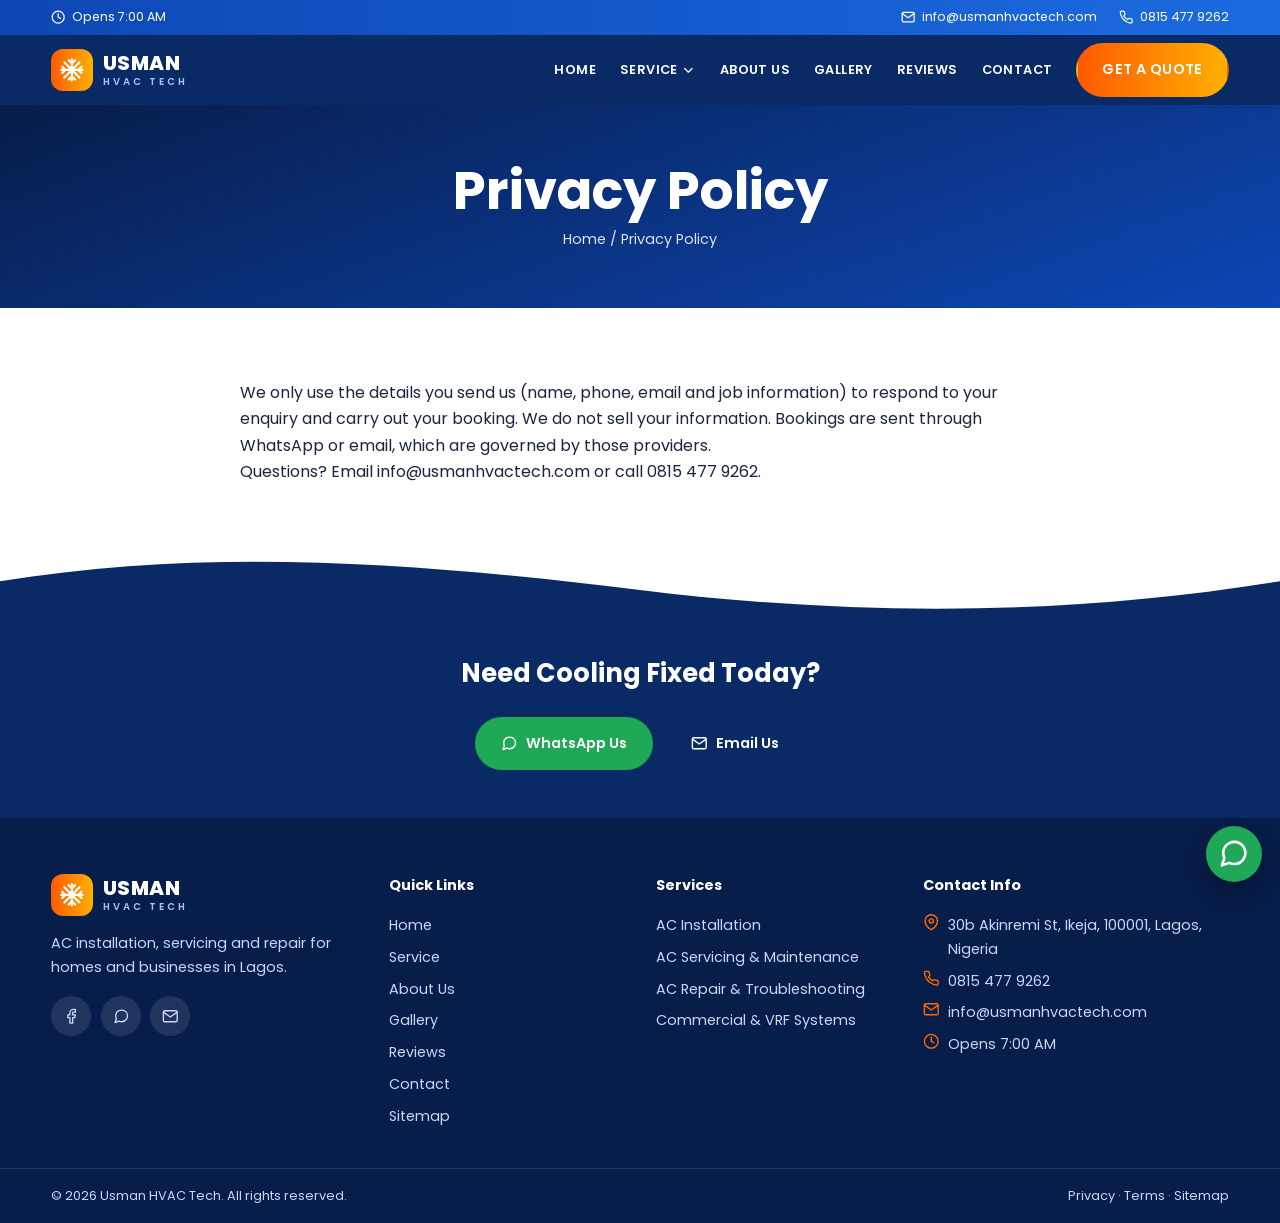
<file: privacy.html>
<!doctype html><html lang="en"><head><meta charset="utf-8"><meta name="viewport" content="width=device-width,initial-scale=1"><title>Privacy Policy | Usman HVAC Tech</title><meta name="description" content="How we handle your information."><meta name="theme-color" content="#0a2a66"><meta property="og:title" content="Privacy Policy | Usman HVAC Tech"><meta property="og:description" content="How we handle your information."><meta property="og:type" content="website"><link rel="icon" href="data:image/svg+xml,%3Csvg xmlns='http://www.w3.org/2000/svg' viewBox='0 0 64 64'%3E%3Crect width='64' height='64' rx='14' fill='%23ff6a00'/%3E%3Ctext x='32' y='44' font-size='34' text-anchor='middle' fill='white'%3E%E2%9D%84%3C/text%3E%3C/svg%3E"><link rel="preconnect" href="https://fonts.googleapis.com"><link rel="preconnect" href="https://fonts.gstatic.com" crossorigin><link href="https://fonts.googleapis.com/css2?family=Poppins:wght@400;500;600;700;800&display=swap" rel="stylesheet"><link rel="stylesheet" href="assets/css/style.css"><script type="application/ld+json">{"@context": "https://schema.org", "@type": "HVACBusiness", "name": "Usman HVAC Tech", "telephone": "+2348154779262", "email": "info@usmanhvactech.com", "url": "https://usmanhvac.pages.dev", "address": {"@type": "PostalAddress", "streetAddress": "30b Akinremi St", "addressLocality": "Ikeja", "addressRegion": "Lagos", "postalCode": "100001", "addressCountry": "NG"}, "aggregateRating": {"@type": "AggregateRating", "ratingValue": "4.6", "reviewCount": "19"}}</script><noscript><style>.rv{opacity:1!important;transform:none!important}</style></noscript></head><body data-p="privacy"><svg width="0" height="0" style="position:absolute" aria-hidden="true"><symbol id="i-phone" viewBox="0 0 24 24"><path d="M22 16.92v3a2 2 0 0 1-2.18 2 19.79 19.79 0 0 1-8.63-3.07 19.5 19.5 0 0 1-6-6 19.79 19.79 0 0 1-3.07-8.67A2 2 0 0 1 4.11 2h3a2 2 0 0 1 2 1.72c.13.96.36 1.9.7 2.81a2 2 0 0 1-.45 2.11L8.09 9.91a16 16 0 0 0 6 6l1.27-1.27a2 2 0 0 1 2.11-.45c.91.34 1.85.57 2.81.7A2 2 0 0 1 22 16.92z"/></symbol><symbol id="i-mail" viewBox="0 0 24 24"><path d="M4 4h16a2 2 0 0 1 2 2v12a2 2 0 0 1-2 2H4a2 2 0 0 1-2-2V6a2 2 0 0 1 2-2z"/><path d="m22 6-10 7L2 6"/></symbol><symbol id="i-pin" viewBox="0 0 24 24"><path d="M21 10c0 7-9 13-9 13s-9-6-9-13a9 9 0 0 1 18 0z"/><circle cx="12" cy="10" r="3"/></symbol><symbol id="i-clock" viewBox="0 0 24 24"><circle cx="12" cy="12" r="10"/><path d="M12 6v6l4 2"/></symbol><symbol id="i-star" viewBox="0 0 24 24"><path d="m12 2 3.09 6.26L22 9.27l-5 4.87 1.18 6.88L12 17.77l-6.18 3.25L7 14.14 2 9.27l6.91-1.01z"/></symbol><symbol id="i-check" viewBox="0 0 24 24"><path d="M20 6 9 17l-5-5"/></symbol><symbol id="i-menu" viewBox="0 0 24 24"><path d="M3 6h18M3 12h18M3 18h18"/></symbol><symbol id="i-shield" viewBox="0 0 24 24"><path d="M12 22s8-4 8-10V5l-8-3-8 3v7c0 6 8 10 8 10z"/><path d="m9 12 2 2 4-4"/></symbol><symbol id="i-wrench" viewBox="0 0 24 24"><path d="M14.7 6.3a1 1 0 0 0 0 1.4l1.6 1.6a1 1 0 0 0 1.4 0l3.77-3.77a6 6 0 0 1-7.94 7.94l-6.91 6.91a2.12 2.12 0 0 1-3-3l6.91-6.91a6 6 0 0 1 7.94-7.94z"/></symbol><symbol id="i-wind" viewBox="0 0 24 24"><path d="M9.59 4.59A2 2 0 1 1 11 8H2m10.59 11.41A2 2 0 1 0 14 16H2m15.73-8.27A2.5 2.5 0 1 1 19.5 12H2"/></symbol><symbol id="i-snowflake" viewBox="0 0 24 24"><path d="M12 2v20M4.93 4.93l14.14 14.14M2 12h20M19.07 4.93 4.93 19.07M9 3l3 3 3-3M9 21l3-3 3 3M3 9l3 3-3 3M21 9l-3 3 3 3"/></symbol><symbol id="i-building" viewBox="0 0 24 24"><path d="M3 21h18M5 21V7l7-4 7 4v14M9 21v-6h6v6M9 10h.01M15 10h.01"/></symbol><symbol id="i-fb" viewBox="0 0 24 24"><path d="M18 2h-3a5 5 0 0 0-5 5v3H7v4h3v8h4v-8h3l1-4h-4V7a1 1 0 0 1 1-1h3z"/></symbol><symbol id="i-chat" viewBox="0 0 24 24"><path d="M21 11.5a8.38 8.38 0 0 1-.9 3.8 8.5 8.5 0 0 1-7.6 4.7 8.38 8.38 0 0 1-3.8-.9L3 21l1.9-5.7a8.38 8.38 0 0 1-.9-3.8 8.5 8.5 0 0 1 4.7-7.6 8.38 8.38 0 0 1 3.8-.9h.5a8.48 8.48 0 0 1 8 8z"/></symbol><symbol id="i-arrow" viewBox="0 0 24 24"><path d="M5 12h14M12 5l7 7-7 7"/></symbol><symbol id="i-chev" viewBox="0 0 24 24"><path d="m6 9 6 6 6-6"/></symbol><symbol id="i-thermo" viewBox="0 0 24 24"><path d="M14 14.76V3.5a2.5 2.5 0 0 0-5 0v11.26a4.5 4.5 0 1 0 5 0z"/></symbol><symbol id="i-calendar" viewBox="0 0 24 24"><rect x="3" y="4" width="18" height="18" rx="2"/><path d="M16 2v4M8 2v4M3 10h18"/></symbol><symbol id="i-quote" viewBox="0 0 24 24"><path d="M3 21c3 0 7-1 7-8V5H4v6h4M14 21c3 0 7-1 7-8V5h-6v6h4"/></symbol></svg><div class="top"><div class="w"><span><svg class="ic " aria-hidden="true"><use href="#i-clock"/></svg> Opens 7:00 AM</span><span><a href="mailto:info@usmanhvactech.com"><svg class="ic " aria-hidden="true"><use href="#i-mail"/></svg> info@usmanhvactech.com</a> <a href="tel:+2348154779262"><svg class="ic " aria-hidden="true"><use href="#i-phone"/></svg> 0815 477 9262</a></span></div></div><header><div class="w nv"><a class="logo" href="index.html" aria-label="Usman HVAC Tech home"><i><svg class="ic " aria-hidden="true"><use href="#i-snowflake"/></svg></i><span>USMAN<small>HVAC TECH</small></span></a><button class="bg" aria-label="Menu" aria-expanded="false"><svg class="ic " aria-hidden="true"><use href="#i-menu"/></svg></button><ul class="mn"><li><a href="index.html" data-p="home">Home</a></li><li class="sub"><a href="services.html" data-p="services">Service <svg class="ic " aria-hidden="true"><use href="#i-chev"/></svg></a><ul class="dd"><li><a href="installation.html">AC Installation</a></li><li><a href="servicing.html">AC Servicing & Maintenance</a></li><li><a href="repair.html">AC Repair & Troubleshooting</a></li><li><a href="commercial.html">Commercial & VRF Systems</a></li></ul></li><li><a href="about.html" data-p="about">About Us</a></li><li><a href="gallery.html" data-p="gallery">Gallery</a></li><li><a href="reviews.html" data-p="reviews">Reviews</a></li><li><a href="contact.html" data-p="contact">Contact</a></li><li><a class="btn" href="contact.html">Get a Quote</a></li></ul></div></header><main><section class="pb"><div class="w"><h1 class="rv " style="--d:0.0s">Privacy Policy</h1><p><a href="index.html">Home</a> / Privacy Policy</p></div></section><section class="sec"><div class="w nar"><p>We only use the details you send us (name, phone, email and job information) to respond to your enquiry and carry out your booking. We do not sell your information. Bookings are sent through WhatsApp or email, which are governed by those providers.</p><p>Questions? Email <a href="mailto:info@usmanhvactech.com">info@usmanhvactech.com</a> or call <a href="tel:+2348154779262">0815 477 9262</a>.</p></div></section></main><section class="nl"><svg class="wave up" viewBox="0 0 1440 80" preserveAspectRatio="none" aria-hidden="true"><path fill="#fff" d="M0 0h1440v30C1200 70 960 70 720 40S240-10 0 30z"/></svg><div class="w"><h3>Need Cooling Fixed Today?</h3><div class="br c"><a class="btn wa" href="https://wa.me/2348154779262?text=Hello%20Usman%20HVAC%20Tech,%20I%20would%20like%20to%20book%20a%20service." target="_blank" rel="noopener"><svg class="ic " aria-hidden="true"><use href="#i-chat"/></svg> WhatsApp Us</a><a class="btn dk" href="mailto:info@usmanhvactech.com"><svg class="ic " aria-hidden="true"><use href="#i-mail"/></svg> Email Us</a></div></div></section><footer><div class="w fg"><div><a class="logo" href="index.html"><i><svg class="ic " aria-hidden="true"><use href="#i-snowflake"/></svg></i><span>USMAN<small>HVAC TECH</small></span></a><p>AC installation, servicing and repair for homes and businesses in Lagos.</p><div class="so"><a href="https://www.facebook.com/search/top?q=usman%20hvac%20tech" target="_blank" rel="noopener" aria-label="Facebook"><svg class="ic " aria-hidden="true"><use href="#i-fb"/></svg></a><a href="https://wa.me/2348154779262?text=Hello%20Usman%20HVAC%20Tech,%20I%20would%20like%20to%20book%20a%20service." target="_blank" rel="noopener" aria-label="WhatsApp"><svg class="ic " aria-hidden="true"><use href="#i-chat"/></svg></a><a href="mailto:info@usmanhvactech.com" aria-label="Email"><svg class="ic " aria-hidden="true"><use href="#i-mail"/></svg></a></div></div><div><h4>Quick Links</h4><ul><li><a href="index.html">Home</a></li><li><a href="services.html">Service</a></li><li><a href="about.html">About Us</a></li><li><a href="gallery.html">Gallery</a></li><li><a href="reviews.html">Reviews</a></li><li><a href="contact.html">Contact</a></li><li><a href="sitemap.html">Sitemap</a></li></ul></div><div><h4>Services</h4><ul><li><a href="installation.html">AC Installation</a></li><li><a href="servicing.html">AC Servicing & Maintenance</a></li><li><a href="repair.html">AC Repair & Troubleshooting</a></li><li><a href="commercial.html">Commercial & VRF Systems</a></li></ul></div><div><h4>Contact Info</h4><ul class="fc"><li><svg class="ic or" aria-hidden="true"><use href="#i-pin"/></svg> 30b Akinremi St, Ikeja, 100001, Lagos, Nigeria</li><li><svg class="ic or" aria-hidden="true"><use href="#i-phone"/></svg> <a href="tel:+2348154779262">0815 477 9262</a></li><li><svg class="ic or" aria-hidden="true"><use href="#i-mail"/></svg> <a href="mailto:info@usmanhvactech.com">info@usmanhvactech.com</a></li><li><svg class="ic or" aria-hidden="true"><use href="#i-clock"/></svg> Opens 7:00 AM</li></ul></div></div><div class="cp"><div class="w"><span>&copy; <span id="yr">2026</span> Usman HVAC Tech. All rights reserved.</span><span><a href="privacy.html">Privacy</a> &middot; <a href="terms.html">Terms</a> &middot; <a href="sitemap.html">Sitemap</a></span></div></div></footer><a class="fab" href="https://wa.me/2348154779262?text=Hello%20Usman%20HVAC%20Tech,%20I%20would%20like%20to%20book%20a%20service." target="_blank" rel="noopener" aria-label="Chat on WhatsApp"><svg class="ic " aria-hidden="true"><use href="#i-chat"/></svg></a><div class="lb" hidden><img alt=""></div><script src="assets/js/main.js" defer></script></body></html>
</file>
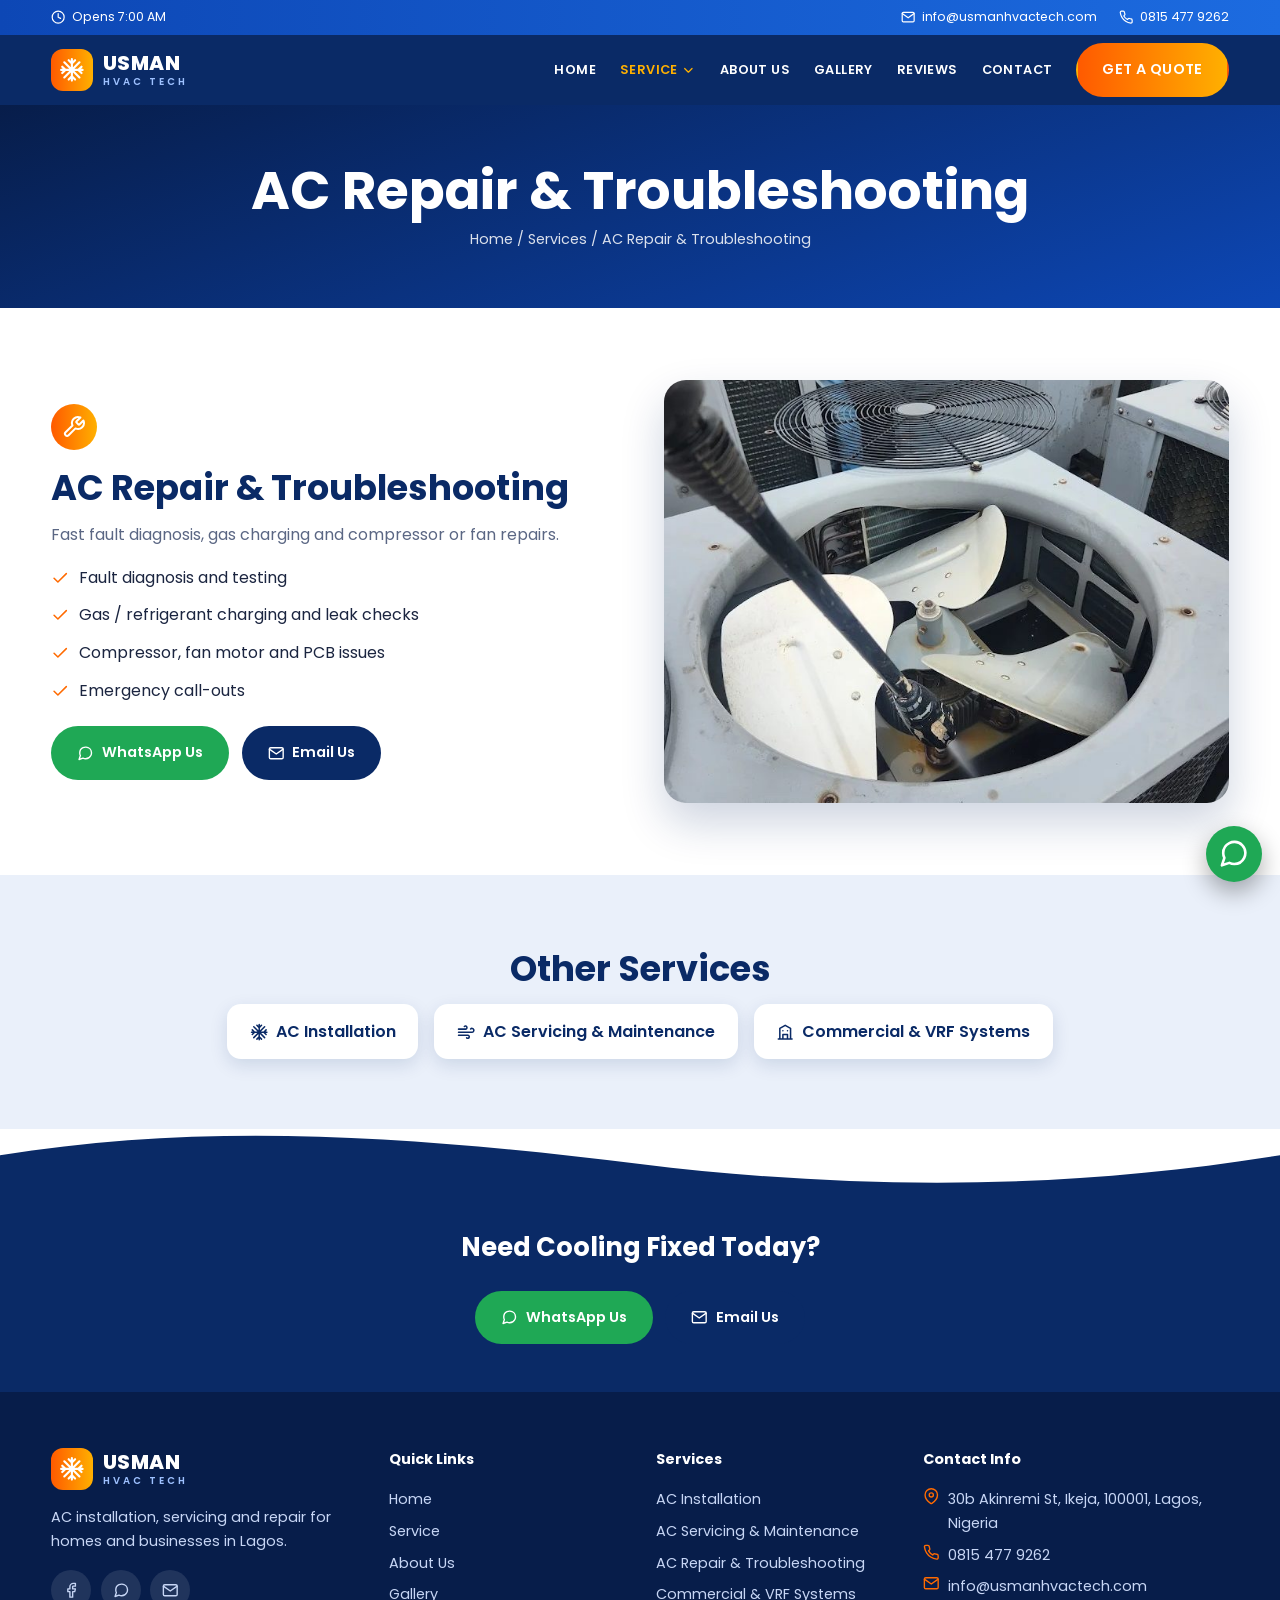
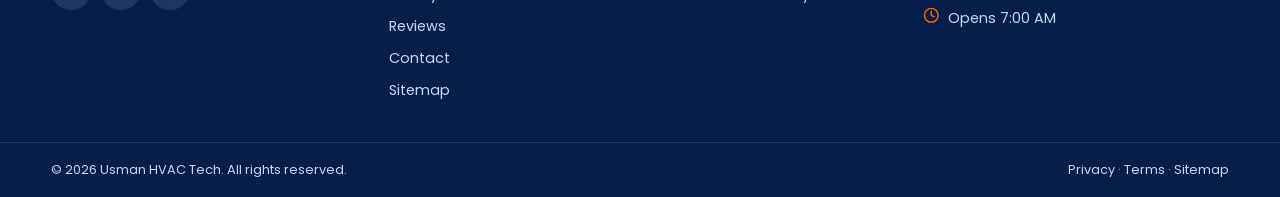
<file: repair.html>
<!doctype html><html lang="en"><head><meta charset="utf-8"><meta name="viewport" content="width=device-width,initial-scale=1"><title>AC Repair & Troubleshooting in Lagos | Usman HVAC Tech</title><meta name="description" content="Fast fault diagnosis, gas charging and compressor or fan repairs."><meta name="theme-color" content="#0a2a66"><meta property="og:title" content="AC Repair & Troubleshooting in Lagos | Usman HVAC Tech"><meta property="og:description" content="Fast fault diagnosis, gas charging and compressor or fan repairs."><meta property="og:type" content="website"><link rel="icon" href="data:image/svg+xml,%3Csvg xmlns='http://www.w3.org/2000/svg' viewBox='0 0 64 64'%3E%3Crect width='64' height='64' rx='14' fill='%23ff6a00'/%3E%3Ctext x='32' y='44' font-size='34' text-anchor='middle' fill='white'%3E%E2%9D%84%3C/text%3E%3C/svg%3E"><link rel="preconnect" href="https://fonts.googleapis.com"><link rel="preconnect" href="https://fonts.gstatic.com" crossorigin><link href="https://fonts.googleapis.com/css2?family=Poppins:wght@400;500;600;700;800&display=swap" rel="stylesheet"><link rel="stylesheet" href="assets/css/style.css"><script type="application/ld+json">{"@context": "https://schema.org", "@type": "HVACBusiness", "name": "Usman HVAC Tech", "telephone": "+2348154779262", "email": "info@usmanhvactech.com", "url": "https://usmanhvac.pages.dev", "address": {"@type": "PostalAddress", "streetAddress": "30b Akinremi St", "addressLocality": "Ikeja", "addressRegion": "Lagos", "postalCode": "100001", "addressCountry": "NG"}, "aggregateRating": {"@type": "AggregateRating", "ratingValue": "4.6", "reviewCount": "19"}}</script><noscript><style>.rv{opacity:1!important;transform:none!important}</style></noscript></head><body data-p="services"><svg width="0" height="0" style="position:absolute" aria-hidden="true"><symbol id="i-phone" viewBox="0 0 24 24"><path d="M22 16.92v3a2 2 0 0 1-2.18 2 19.79 19.79 0 0 1-8.63-3.07 19.5 19.5 0 0 1-6-6 19.79 19.79 0 0 1-3.07-8.67A2 2 0 0 1 4.11 2h3a2 2 0 0 1 2 1.72c.13.96.36 1.9.7 2.81a2 2 0 0 1-.45 2.11L8.09 9.91a16 16 0 0 0 6 6l1.27-1.27a2 2 0 0 1 2.11-.45c.91.34 1.85.57 2.81.7A2 2 0 0 1 22 16.92z"/></symbol><symbol id="i-mail" viewBox="0 0 24 24"><path d="M4 4h16a2 2 0 0 1 2 2v12a2 2 0 0 1-2 2H4a2 2 0 0 1-2-2V6a2 2 0 0 1 2-2z"/><path d="m22 6-10 7L2 6"/></symbol><symbol id="i-pin" viewBox="0 0 24 24"><path d="M21 10c0 7-9 13-9 13s-9-6-9-13a9 9 0 0 1 18 0z"/><circle cx="12" cy="10" r="3"/></symbol><symbol id="i-clock" viewBox="0 0 24 24"><circle cx="12" cy="12" r="10"/><path d="M12 6v6l4 2"/></symbol><symbol id="i-star" viewBox="0 0 24 24"><path d="m12 2 3.09 6.26L22 9.27l-5 4.87 1.18 6.88L12 17.77l-6.18 3.25L7 14.14 2 9.27l6.91-1.01z"/></symbol><symbol id="i-check" viewBox="0 0 24 24"><path d="M20 6 9 17l-5-5"/></symbol><symbol id="i-menu" viewBox="0 0 24 24"><path d="M3 6h18M3 12h18M3 18h18"/></symbol><symbol id="i-shield" viewBox="0 0 24 24"><path d="M12 22s8-4 8-10V5l-8-3-8 3v7c0 6 8 10 8 10z"/><path d="m9 12 2 2 4-4"/></symbol><symbol id="i-wrench" viewBox="0 0 24 24"><path d="M14.7 6.3a1 1 0 0 0 0 1.4l1.6 1.6a1 1 0 0 0 1.4 0l3.77-3.77a6 6 0 0 1-7.94 7.94l-6.91 6.91a2.12 2.12 0 0 1-3-3l6.91-6.91a6 6 0 0 1 7.94-7.94z"/></symbol><symbol id="i-wind" viewBox="0 0 24 24"><path d="M9.59 4.59A2 2 0 1 1 11 8H2m10.59 11.41A2 2 0 1 0 14 16H2m15.73-8.27A2.5 2.5 0 1 1 19.5 12H2"/></symbol><symbol id="i-snowflake" viewBox="0 0 24 24"><path d="M12 2v20M4.93 4.93l14.14 14.14M2 12h20M19.07 4.93 4.93 19.07M9 3l3 3 3-3M9 21l3-3 3 3M3 9l3 3-3 3M21 9l-3 3 3 3"/></symbol><symbol id="i-building" viewBox="0 0 24 24"><path d="M3 21h18M5 21V7l7-4 7 4v14M9 21v-6h6v6M9 10h.01M15 10h.01"/></symbol><symbol id="i-fb" viewBox="0 0 24 24"><path d="M18 2h-3a5 5 0 0 0-5 5v3H7v4h3v8h4v-8h3l1-4h-4V7a1 1 0 0 1 1-1h3z"/></symbol><symbol id="i-chat" viewBox="0 0 24 24"><path d="M21 11.5a8.38 8.38 0 0 1-.9 3.8 8.5 8.5 0 0 1-7.6 4.7 8.38 8.38 0 0 1-3.8-.9L3 21l1.9-5.7a8.38 8.38 0 0 1-.9-3.8 8.5 8.5 0 0 1 4.7-7.6 8.38 8.38 0 0 1 3.8-.9h.5a8.48 8.48 0 0 1 8 8z"/></symbol><symbol id="i-arrow" viewBox="0 0 24 24"><path d="M5 12h14M12 5l7 7-7 7"/></symbol><symbol id="i-chev" viewBox="0 0 24 24"><path d="m6 9 6 6 6-6"/></symbol><symbol id="i-thermo" viewBox="0 0 24 24"><path d="M14 14.76V3.5a2.5 2.5 0 0 0-5 0v11.26a4.5 4.5 0 1 0 5 0z"/></symbol><symbol id="i-calendar" viewBox="0 0 24 24"><rect x="3" y="4" width="18" height="18" rx="2"/><path d="M16 2v4M8 2v4M3 10h18"/></symbol><symbol id="i-quote" viewBox="0 0 24 24"><path d="M3 21c3 0 7-1 7-8V5H4v6h4M14 21c3 0 7-1 7-8V5h-6v6h4"/></symbol></svg><div class="top"><div class="w"><span><svg class="ic " aria-hidden="true"><use href="#i-clock"/></svg> Opens 7:00 AM</span><span><a href="mailto:info@usmanhvactech.com"><svg class="ic " aria-hidden="true"><use href="#i-mail"/></svg> info@usmanhvactech.com</a> <a href="tel:+2348154779262"><svg class="ic " aria-hidden="true"><use href="#i-phone"/></svg> 0815 477 9262</a></span></div></div><header><div class="w nv"><a class="logo" href="index.html" aria-label="Usman HVAC Tech home"><i><svg class="ic " aria-hidden="true"><use href="#i-snowflake"/></svg></i><span>USMAN<small>HVAC TECH</small></span></a><button class="bg" aria-label="Menu" aria-expanded="false"><svg class="ic " aria-hidden="true"><use href="#i-menu"/></svg></button><ul class="mn"><li><a href="index.html" data-p="home">Home</a></li><li class="sub"><a href="services.html" data-p="services">Service <svg class="ic " aria-hidden="true"><use href="#i-chev"/></svg></a><ul class="dd"><li><a href="installation.html">AC Installation</a></li><li><a href="servicing.html">AC Servicing & Maintenance</a></li><li><a href="repair.html">AC Repair & Troubleshooting</a></li><li><a href="commercial.html">Commercial & VRF Systems</a></li></ul></li><li><a href="about.html" data-p="about">About Us</a></li><li><a href="gallery.html" data-p="gallery">Gallery</a></li><li><a href="reviews.html" data-p="reviews">Reviews</a></li><li><a href="contact.html" data-p="contact">Contact</a></li><li><a class="btn" href="contact.html">Get a Quote</a></li></ul></div></header><main><section class="pb"><div class="w"><h1 class="rv " style="--d:0.0s">AC Repair & Troubleshooting</h1><p><a href="index.html">Home</a> / <a href="services.html">Services</a> / AC Repair & Troubleshooting</p></div></section><section class="sec"><div class="w ab"><div class="rv rl" style="--d:0.0s"><span class="bd inl"><svg class="ic " aria-hidden="true"><use href="#i-wrench"/></svg></span><h2>AC Repair & Troubleshooting</h2><p>Fast fault diagnosis, gas charging and compressor or fan repairs.</p><ul class="ls"><li><svg class="ic or" aria-hidden="true"><use href="#i-check"/></svg> Fault diagnosis and testing</li><li><svg class="ic or" aria-hidden="true"><use href="#i-check"/></svg> Gas / refrigerant charging and leak checks</li><li><svg class="ic or" aria-hidden="true"><use href="#i-check"/></svg> Compressor, fan motor and PCB issues</li><li><svg class="ic or" aria-hidden="true"><use href="#i-check"/></svg> Emergency call-outs</li></ul><div class="br"><a class="btn wa" href="https://wa.me/2348154779262?text=Hello%20Usman%20HVAC%20Tech,%20I%20would%20like%20to%20book%20a%20service." target="_blank" rel="noopener"><svg class="ic " aria-hidden="true"><use href="#i-chat"/></svg> WhatsApp Us</a><a class="btn dk" href="mailto:info@usmanhvactech.com"><svg class="ic " aria-hidden="true"><use href="#i-mail"/></svg> Email Us</a></div></div><div class="rv rr"><img src="assets/img/midea-wash.jpg" alt="AC Repair & Troubleshooting" loading="lazy" class="rd"></div></div></section><section class="sec bgb"><div class="w"><div class="rv " style="--d:0.0s"><h2 class="st">Other Services</h2></div><div class="ol rv"><a href="installation.html"><svg class="ic " aria-hidden="true"><use href="#i-snowflake"/></svg> AC Installation</a><a href="servicing.html"><svg class="ic " aria-hidden="true"><use href="#i-wind"/></svg> AC Servicing & Maintenance</a><a href="commercial.html"><svg class="ic " aria-hidden="true"><use href="#i-building"/></svg> Commercial & VRF Systems</a></div></div></section></main><section class="nl"><svg class="wave up" viewBox="0 0 1440 80" preserveAspectRatio="none" aria-hidden="true"><path fill="#fff" d="M0 0h1440v30C1200 70 960 70 720 40S240-10 0 30z"/></svg><div class="w"><h3>Need Cooling Fixed Today?</h3><div class="br c"><a class="btn wa" href="https://wa.me/2348154779262?text=Hello%20Usman%20HVAC%20Tech,%20I%20would%20like%20to%20book%20a%20service." target="_blank" rel="noopener"><svg class="ic " aria-hidden="true"><use href="#i-chat"/></svg> WhatsApp Us</a><a class="btn dk" href="mailto:info@usmanhvactech.com"><svg class="ic " aria-hidden="true"><use href="#i-mail"/></svg> Email Us</a></div></div></section><footer><div class="w fg"><div><a class="logo" href="index.html"><i><svg class="ic " aria-hidden="true"><use href="#i-snowflake"/></svg></i><span>USMAN<small>HVAC TECH</small></span></a><p>AC installation, servicing and repair for homes and businesses in Lagos.</p><div class="so"><a href="https://www.facebook.com/search/top?q=usman%20hvac%20tech" target="_blank" rel="noopener" aria-label="Facebook"><svg class="ic " aria-hidden="true"><use href="#i-fb"/></svg></a><a href="https://wa.me/2348154779262?text=Hello%20Usman%20HVAC%20Tech,%20I%20would%20like%20to%20book%20a%20service." target="_blank" rel="noopener" aria-label="WhatsApp"><svg class="ic " aria-hidden="true"><use href="#i-chat"/></svg></a><a href="mailto:info@usmanhvactech.com" aria-label="Email"><svg class="ic " aria-hidden="true"><use href="#i-mail"/></svg></a></div></div><div><h4>Quick Links</h4><ul><li><a href="index.html">Home</a></li><li><a href="services.html">Service</a></li><li><a href="about.html">About Us</a></li><li><a href="gallery.html">Gallery</a></li><li><a href="reviews.html">Reviews</a></li><li><a href="contact.html">Contact</a></li><li><a href="sitemap.html">Sitemap</a></li></ul></div><div><h4>Services</h4><ul><li><a href="installation.html">AC Installation</a></li><li><a href="servicing.html">AC Servicing & Maintenance</a></li><li><a href="repair.html">AC Repair & Troubleshooting</a></li><li><a href="commercial.html">Commercial & VRF Systems</a></li></ul></div><div><h4>Contact Info</h4><ul class="fc"><li><svg class="ic or" aria-hidden="true"><use href="#i-pin"/></svg> 30b Akinremi St, Ikeja, 100001, Lagos, Nigeria</li><li><svg class="ic or" aria-hidden="true"><use href="#i-phone"/></svg> <a href="tel:+2348154779262">0815 477 9262</a></li><li><svg class="ic or" aria-hidden="true"><use href="#i-mail"/></svg> <a href="mailto:info@usmanhvactech.com">info@usmanhvactech.com</a></li><li><svg class="ic or" aria-hidden="true"><use href="#i-clock"/></svg> Opens 7:00 AM</li></ul></div></div><div class="cp"><div class="w"><span>&copy; <span id="yr">2026</span> Usman HVAC Tech. All rights reserved.</span><span><a href="privacy.html">Privacy</a> &middot; <a href="terms.html">Terms</a> &middot; <a href="sitemap.html">Sitemap</a></span></div></div></footer><a class="fab" href="https://wa.me/2348154779262?text=Hello%20Usman%20HVAC%20Tech,%20I%20would%20like%20to%20book%20a%20service." target="_blank" rel="noopener" aria-label="Chat on WhatsApp"><svg class="ic " aria-hidden="true"><use href="#i-chat"/></svg></a><div class="lb" hidden><img alt=""></div><script src="assets/js/main.js" defer></script></body></html>
</file>
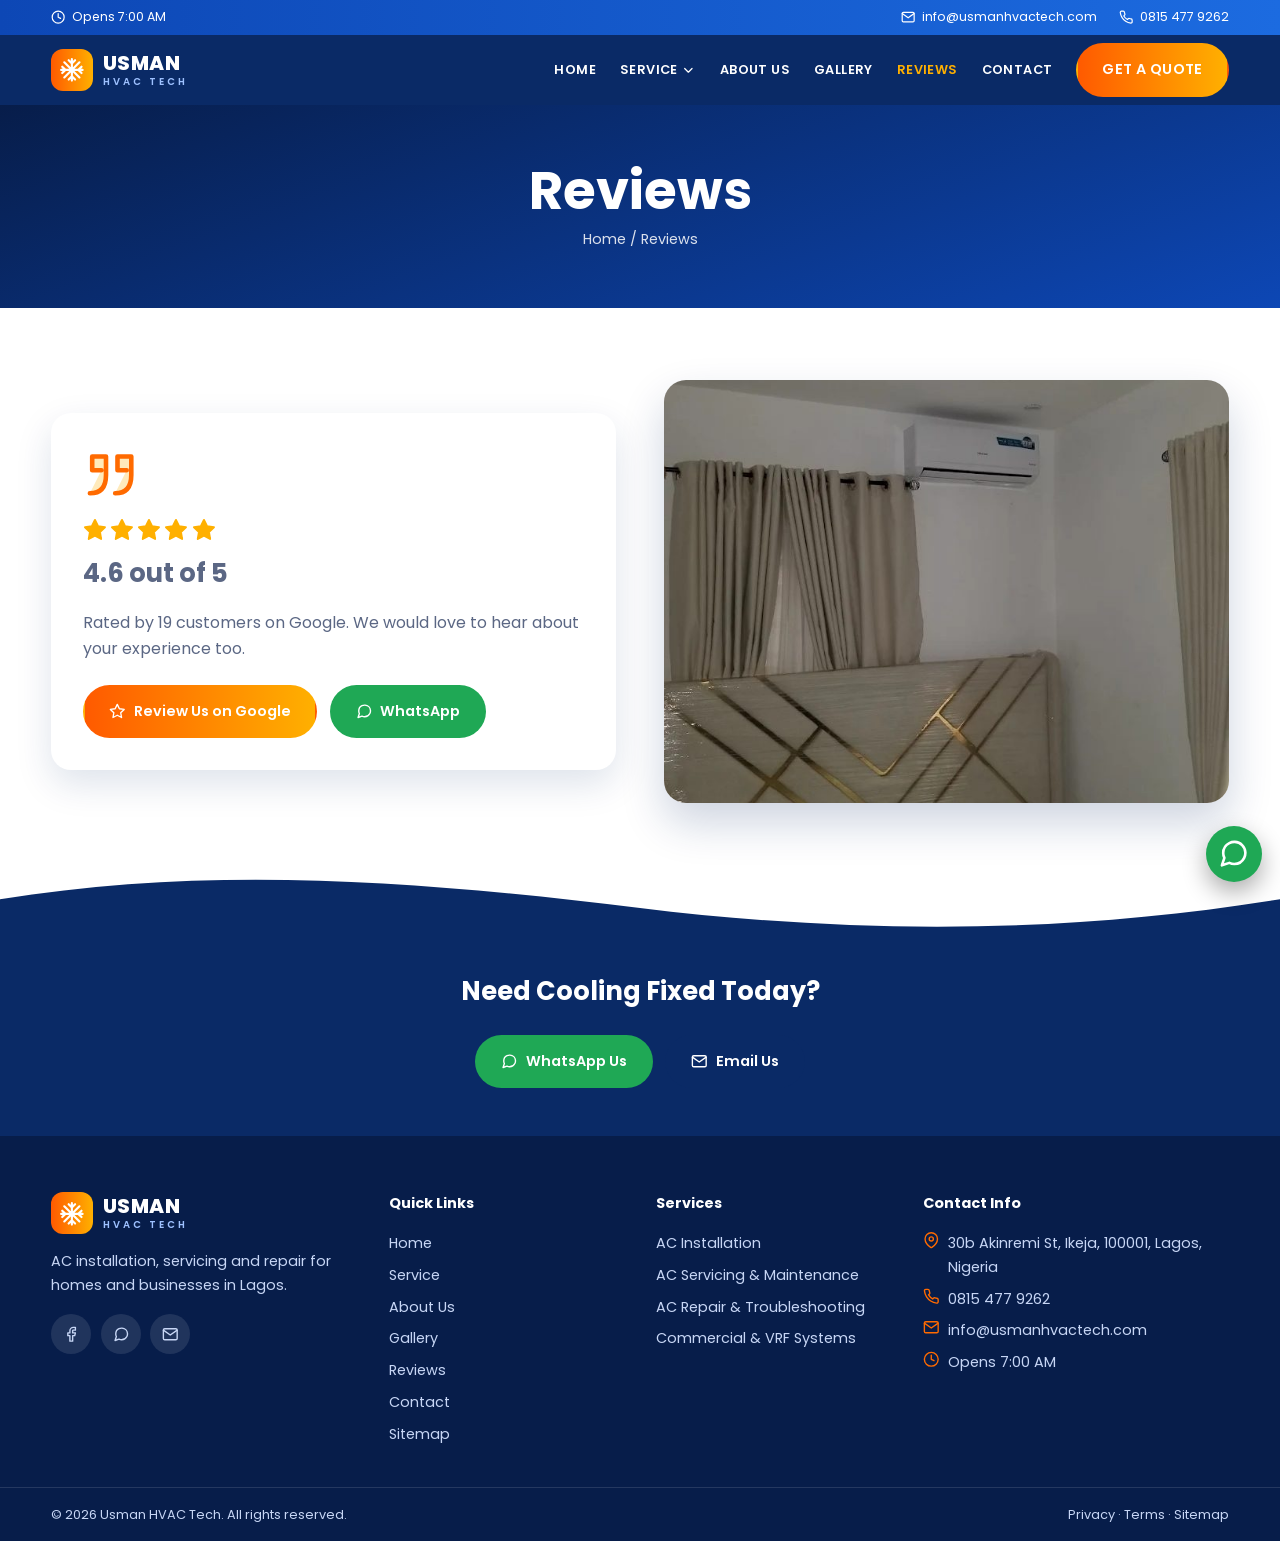
<file: reviews.html>
<!doctype html><html lang="en"><head><meta charset="utf-8"><meta name="viewport" content="width=device-width,initial-scale=1"><title>Reviews | Usman HVAC Tech</title><meta name="description" content="Rated 4.6 on Google by 19 customers."><meta name="theme-color" content="#0a2a66"><meta property="og:title" content="Reviews | Usman HVAC Tech"><meta property="og:description" content="Rated 4.6 on Google by 19 customers."><meta property="og:type" content="website"><link rel="icon" href="data:image/svg+xml,%3Csvg xmlns='http://www.w3.org/2000/svg' viewBox='0 0 64 64'%3E%3Crect width='64' height='64' rx='14' fill='%23ff6a00'/%3E%3Ctext x='32' y='44' font-size='34' text-anchor='middle' fill='white'%3E%E2%9D%84%3C/text%3E%3C/svg%3E"><link rel="preconnect" href="https://fonts.googleapis.com"><link rel="preconnect" href="https://fonts.gstatic.com" crossorigin><link href="https://fonts.googleapis.com/css2?family=Poppins:wght@400;500;600;700;800&display=swap" rel="stylesheet"><link rel="stylesheet" href="assets/css/style.css"><script type="application/ld+json">{"@context": "https://schema.org", "@type": "HVACBusiness", "name": "Usman HVAC Tech", "telephone": "+2348154779262", "email": "info@usmanhvactech.com", "url": "https://usmanhvac.pages.dev", "address": {"@type": "PostalAddress", "streetAddress": "30b Akinremi St", "addressLocality": "Ikeja", "addressRegion": "Lagos", "postalCode": "100001", "addressCountry": "NG"}, "aggregateRating": {"@type": "AggregateRating", "ratingValue": "4.6", "reviewCount": "19"}}</script><noscript><style>.rv{opacity:1!important;transform:none!important}</style></noscript></head><body data-p="reviews"><svg width="0" height="0" style="position:absolute" aria-hidden="true"><symbol id="i-phone" viewBox="0 0 24 24"><path d="M22 16.92v3a2 2 0 0 1-2.18 2 19.79 19.79 0 0 1-8.63-3.07 19.5 19.5 0 0 1-6-6 19.79 19.79 0 0 1-3.07-8.67A2 2 0 0 1 4.11 2h3a2 2 0 0 1 2 1.72c.13.96.36 1.9.7 2.81a2 2 0 0 1-.45 2.11L8.09 9.91a16 16 0 0 0 6 6l1.27-1.27a2 2 0 0 1 2.11-.45c.91.34 1.85.57 2.81.7A2 2 0 0 1 22 16.92z"/></symbol><symbol id="i-mail" viewBox="0 0 24 24"><path d="M4 4h16a2 2 0 0 1 2 2v12a2 2 0 0 1-2 2H4a2 2 0 0 1-2-2V6a2 2 0 0 1 2-2z"/><path d="m22 6-10 7L2 6"/></symbol><symbol id="i-pin" viewBox="0 0 24 24"><path d="M21 10c0 7-9 13-9 13s-9-6-9-13a9 9 0 0 1 18 0z"/><circle cx="12" cy="10" r="3"/></symbol><symbol id="i-clock" viewBox="0 0 24 24"><circle cx="12" cy="12" r="10"/><path d="M12 6v6l4 2"/></symbol><symbol id="i-star" viewBox="0 0 24 24"><path d="m12 2 3.09 6.26L22 9.27l-5 4.87 1.18 6.88L12 17.77l-6.18 3.25L7 14.14 2 9.27l6.91-1.01z"/></symbol><symbol id="i-check" viewBox="0 0 24 24"><path d="M20 6 9 17l-5-5"/></symbol><symbol id="i-menu" viewBox="0 0 24 24"><path d="M3 6h18M3 12h18M3 18h18"/></symbol><symbol id="i-shield" viewBox="0 0 24 24"><path d="M12 22s8-4 8-10V5l-8-3-8 3v7c0 6 8 10 8 10z"/><path d="m9 12 2 2 4-4"/></symbol><symbol id="i-wrench" viewBox="0 0 24 24"><path d="M14.7 6.3a1 1 0 0 0 0 1.4l1.6 1.6a1 1 0 0 0 1.4 0l3.77-3.77a6 6 0 0 1-7.94 7.94l-6.91 6.91a2.12 2.12 0 0 1-3-3l6.91-6.91a6 6 0 0 1 7.94-7.94z"/></symbol><symbol id="i-wind" viewBox="0 0 24 24"><path d="M9.59 4.59A2 2 0 1 1 11 8H2m10.59 11.41A2 2 0 1 0 14 16H2m15.73-8.27A2.5 2.5 0 1 1 19.5 12H2"/></symbol><symbol id="i-snowflake" viewBox="0 0 24 24"><path d="M12 2v20M4.93 4.93l14.14 14.14M2 12h20M19.07 4.93 4.93 19.07M9 3l3 3 3-3M9 21l3-3 3 3M3 9l3 3-3 3M21 9l-3 3 3 3"/></symbol><symbol id="i-building" viewBox="0 0 24 24"><path d="M3 21h18M5 21V7l7-4 7 4v14M9 21v-6h6v6M9 10h.01M15 10h.01"/></symbol><symbol id="i-fb" viewBox="0 0 24 24"><path d="M18 2h-3a5 5 0 0 0-5 5v3H7v4h3v8h4v-8h3l1-4h-4V7a1 1 0 0 1 1-1h3z"/></symbol><symbol id="i-chat" viewBox="0 0 24 24"><path d="M21 11.5a8.38 8.38 0 0 1-.9 3.8 8.5 8.5 0 0 1-7.6 4.7 8.38 8.38 0 0 1-3.8-.9L3 21l1.9-5.7a8.38 8.38 0 0 1-.9-3.8 8.5 8.5 0 0 1 4.7-7.6 8.38 8.38 0 0 1 3.8-.9h.5a8.48 8.48 0 0 1 8 8z"/></symbol><symbol id="i-arrow" viewBox="0 0 24 24"><path d="M5 12h14M12 5l7 7-7 7"/></symbol><symbol id="i-chev" viewBox="0 0 24 24"><path d="m6 9 6 6 6-6"/></symbol><symbol id="i-thermo" viewBox="0 0 24 24"><path d="M14 14.76V3.5a2.5 2.5 0 0 0-5 0v11.26a4.5 4.5 0 1 0 5 0z"/></symbol><symbol id="i-calendar" viewBox="0 0 24 24"><rect x="3" y="4" width="18" height="18" rx="2"/><path d="M16 2v4M8 2v4M3 10h18"/></symbol><symbol id="i-quote" viewBox="0 0 24 24"><path d="M3 21c3 0 7-1 7-8V5H4v6h4M14 21c3 0 7-1 7-8V5h-6v6h4"/></symbol></svg><div class="top"><div class="w"><span><svg class="ic " aria-hidden="true"><use href="#i-clock"/></svg> Opens 7:00 AM</span><span><a href="mailto:info@usmanhvactech.com"><svg class="ic " aria-hidden="true"><use href="#i-mail"/></svg> info@usmanhvactech.com</a> <a href="tel:+2348154779262"><svg class="ic " aria-hidden="true"><use href="#i-phone"/></svg> 0815 477 9262</a></span></div></div><header><div class="w nv"><a class="logo" href="index.html" aria-label="Usman HVAC Tech home"><i><svg class="ic " aria-hidden="true"><use href="#i-snowflake"/></svg></i><span>USMAN<small>HVAC TECH</small></span></a><button class="bg" aria-label="Menu" aria-expanded="false"><svg class="ic " aria-hidden="true"><use href="#i-menu"/></svg></button><ul class="mn"><li><a href="index.html" data-p="home">Home</a></li><li class="sub"><a href="services.html" data-p="services">Service <svg class="ic " aria-hidden="true"><use href="#i-chev"/></svg></a><ul class="dd"><li><a href="installation.html">AC Installation</a></li><li><a href="servicing.html">AC Servicing & Maintenance</a></li><li><a href="repair.html">AC Repair & Troubleshooting</a></li><li><a href="commercial.html">Commercial & VRF Systems</a></li></ul></li><li><a href="about.html" data-p="about">About Us</a></li><li><a href="gallery.html" data-p="gallery">Gallery</a></li><li><a href="reviews.html" data-p="reviews">Reviews</a></li><li><a href="contact.html" data-p="contact">Contact</a></li><li><a class="btn" href="contact.html">Get a Quote</a></li></ul></div></header><main><section class="pb"><div class="w"><h1 class="rv " style="--d:0.0s">Reviews</h1><p><a href="index.html">Home</a> / Reviews</p></div></section><section class="sec"><div class="w ab"><div class="rv rl" style="--d:0.0s"><div class="rt"><svg class="ic or big" aria-hidden="true"><use href="#i-quote"/></svg><div class="stars"><svg class="ic " aria-hidden="true"><use href="#i-star"/></svg><svg class="ic " aria-hidden="true"><use href="#i-star"/></svg><svg class="ic " aria-hidden="true"><use href="#i-star"/></svg><svg class="ic " aria-hidden="true"><use href="#i-star"/></svg><svg class="ic " aria-hidden="true"><use href="#i-star"/></svg></div><p class="big">4.6 out of 5</p><p>Rated by 19 customers on Google. We would love to hear about your experience too.</p><div class="br"><a class="btn" href="https://www.google.com/search?q=USMAN+HVAC+TECH+Ikeja" target="_blank" rel="noopener"><svg class="ic " aria-hidden="true"><use href="#i-star"/></svg> Review Us on Google</a><a class="btn wa" href="https://wa.me/2348154779262?text=Hello%20Usman%20HVAC%20Tech,%20I%20would%20like%20to%20book%20a%20service." target="_blank" rel="noopener"><svg class="ic " aria-hidden="true"><use href="#i-chat"/></svg> WhatsApp</a></div></div></div><div class="rv rr"><img src="assets/img/hisense-bedroom.jpg" alt="Finished Hisense installation" loading="lazy" class="rd"></div></div></section></main><section class="nl"><svg class="wave up" viewBox="0 0 1440 80" preserveAspectRatio="none" aria-hidden="true"><path fill="#fff" d="M0 0h1440v30C1200 70 960 70 720 40S240-10 0 30z"/></svg><div class="w"><h3>Need Cooling Fixed Today?</h3><div class="br c"><a class="btn wa" href="https://wa.me/2348154779262?text=Hello%20Usman%20HVAC%20Tech,%20I%20would%20like%20to%20book%20a%20service." target="_blank" rel="noopener"><svg class="ic " aria-hidden="true"><use href="#i-chat"/></svg> WhatsApp Us</a><a class="btn dk" href="mailto:info@usmanhvactech.com"><svg class="ic " aria-hidden="true"><use href="#i-mail"/></svg> Email Us</a></div></div></section><footer><div class="w fg"><div><a class="logo" href="index.html"><i><svg class="ic " aria-hidden="true"><use href="#i-snowflake"/></svg></i><span>USMAN<small>HVAC TECH</small></span></a><p>AC installation, servicing and repair for homes and businesses in Lagos.</p><div class="so"><a href="https://www.facebook.com/search/top?q=usman%20hvac%20tech" target="_blank" rel="noopener" aria-label="Facebook"><svg class="ic " aria-hidden="true"><use href="#i-fb"/></svg></a><a href="https://wa.me/2348154779262?text=Hello%20Usman%20HVAC%20Tech,%20I%20would%20like%20to%20book%20a%20service." target="_blank" rel="noopener" aria-label="WhatsApp"><svg class="ic " aria-hidden="true"><use href="#i-chat"/></svg></a><a href="mailto:info@usmanhvactech.com" aria-label="Email"><svg class="ic " aria-hidden="true"><use href="#i-mail"/></svg></a></div></div><div><h4>Quick Links</h4><ul><li><a href="index.html">Home</a></li><li><a href="services.html">Service</a></li><li><a href="about.html">About Us</a></li><li><a href="gallery.html">Gallery</a></li><li><a href="reviews.html">Reviews</a></li><li><a href="contact.html">Contact</a></li><li><a href="sitemap.html">Sitemap</a></li></ul></div><div><h4>Services</h4><ul><li><a href="installation.html">AC Installation</a></li><li><a href="servicing.html">AC Servicing & Maintenance</a></li><li><a href="repair.html">AC Repair & Troubleshooting</a></li><li><a href="commercial.html">Commercial & VRF Systems</a></li></ul></div><div><h4>Contact Info</h4><ul class="fc"><li><svg class="ic or" aria-hidden="true"><use href="#i-pin"/></svg> 30b Akinremi St, Ikeja, 100001, Lagos, Nigeria</li><li><svg class="ic or" aria-hidden="true"><use href="#i-phone"/></svg> <a href="tel:+2348154779262">0815 477 9262</a></li><li><svg class="ic or" aria-hidden="true"><use href="#i-mail"/></svg> <a href="mailto:info@usmanhvactech.com">info@usmanhvactech.com</a></li><li><svg class="ic or" aria-hidden="true"><use href="#i-clock"/></svg> Opens 7:00 AM</li></ul></div></div><div class="cp"><div class="w"><span>&copy; <span id="yr">2026</span> Usman HVAC Tech. All rights reserved.</span><span><a href="privacy.html">Privacy</a> &middot; <a href="terms.html">Terms</a> &middot; <a href="sitemap.html">Sitemap</a></span></div></div></footer><a class="fab" href="https://wa.me/2348154779262?text=Hello%20Usman%20HVAC%20Tech,%20I%20would%20like%20to%20book%20a%20service." target="_blank" rel="noopener" aria-label="Chat on WhatsApp"><svg class="ic " aria-hidden="true"><use href="#i-chat"/></svg></a><div class="lb" hidden><img alt=""></div><script src="assets/js/main.js" defer></script></body></html>
</file>
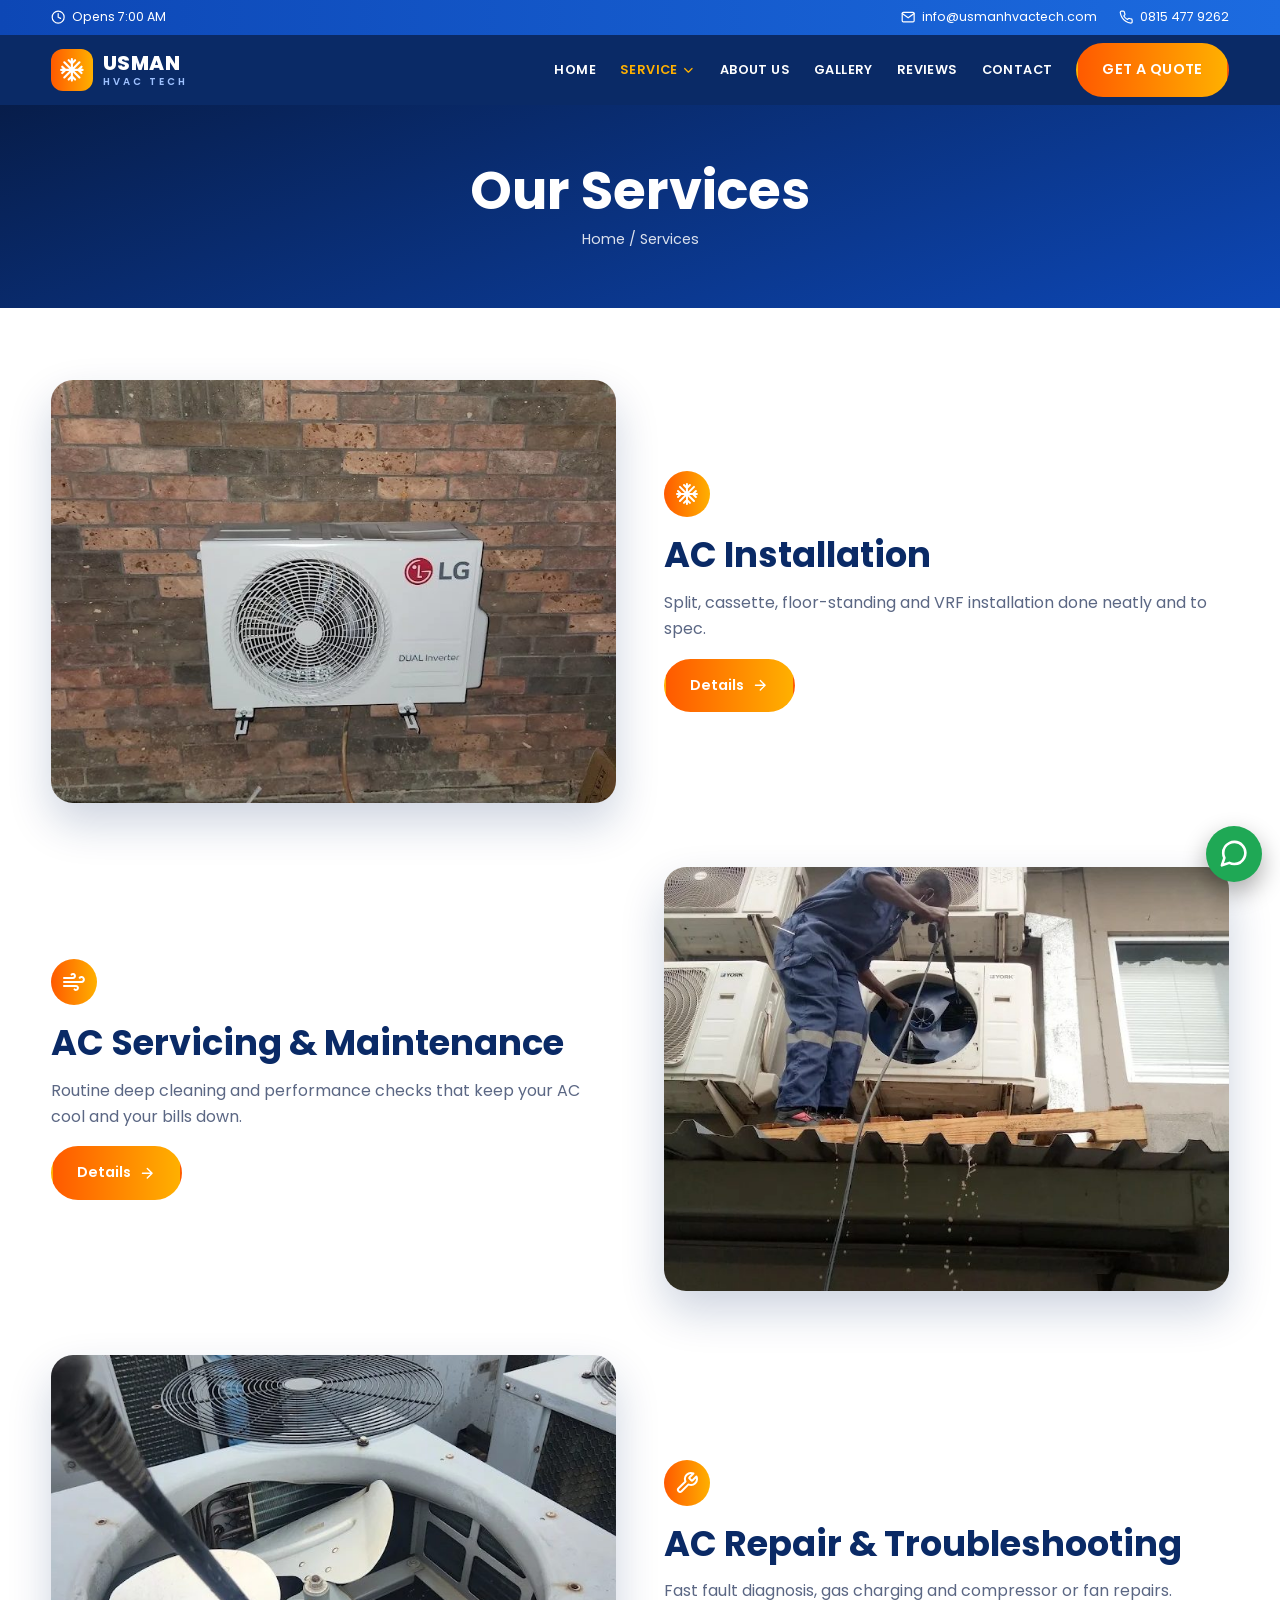
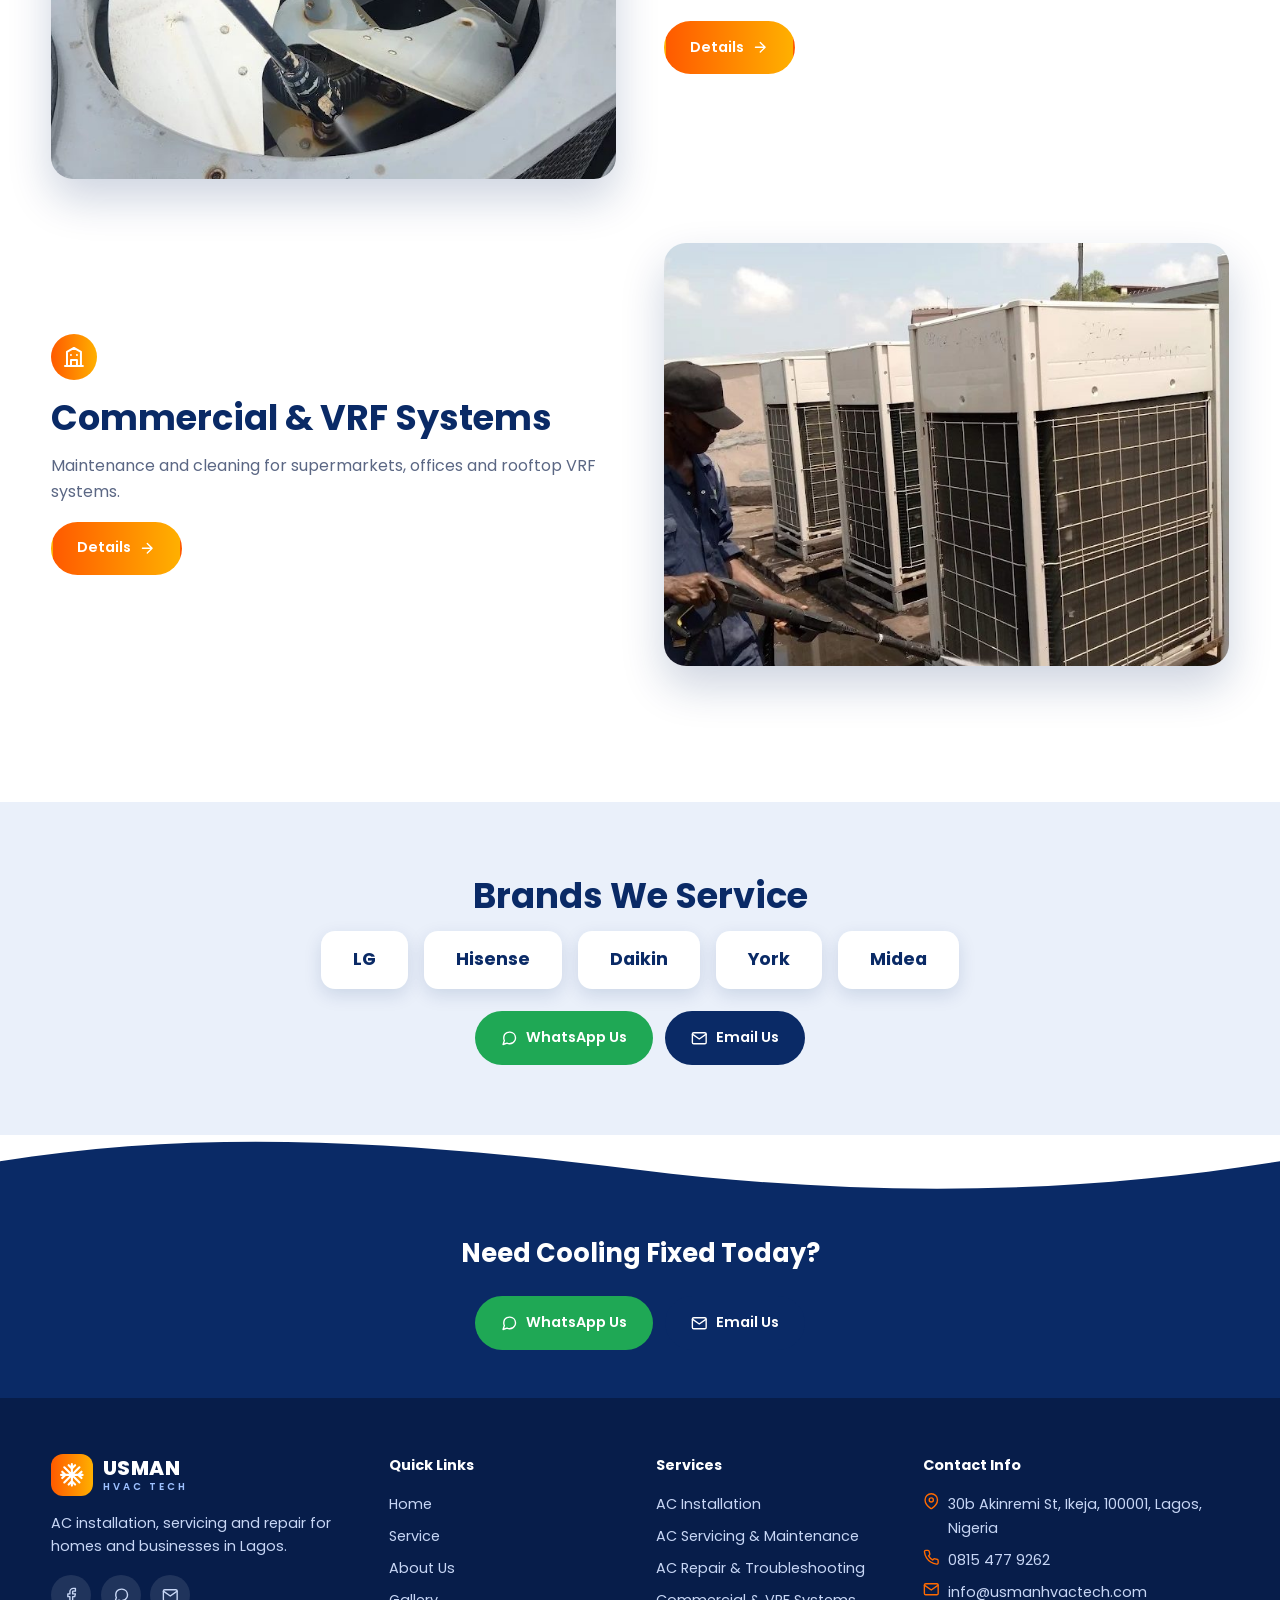
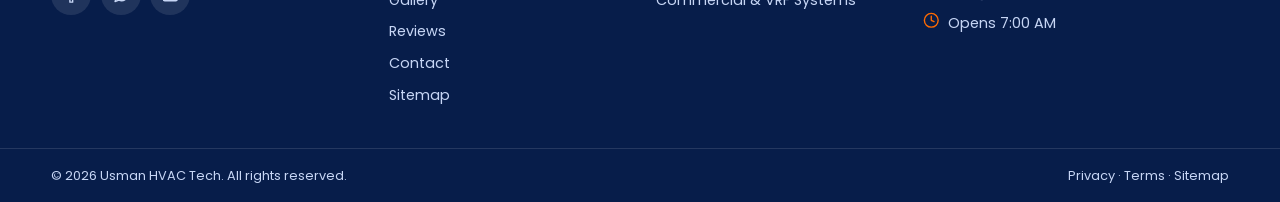
<file: services.html>
<!doctype html><html lang="en"><head><meta charset="utf-8"><meta name="viewport" content="width=device-width,initial-scale=1"><title>AC Services | Usman HVAC Tech</title><meta name="description" content="Installation, servicing, repair and commercial VRF maintenance in Lagos."><meta name="theme-color" content="#0a2a66"><meta property="og:title" content="AC Services | Usman HVAC Tech"><meta property="og:description" content="Installation, servicing, repair and commercial VRF maintenance in Lagos."><meta property="og:type" content="website"><link rel="icon" href="data:image/svg+xml,%3Csvg xmlns='http://www.w3.org/2000/svg' viewBox='0 0 64 64'%3E%3Crect width='64' height='64' rx='14' fill='%23ff6a00'/%3E%3Ctext x='32' y='44' font-size='34' text-anchor='middle' fill='white'%3E%E2%9D%84%3C/text%3E%3C/svg%3E"><link rel="preconnect" href="https://fonts.googleapis.com"><link rel="preconnect" href="https://fonts.gstatic.com" crossorigin><link href="https://fonts.googleapis.com/css2?family=Poppins:wght@400;500;600;700;800&display=swap" rel="stylesheet"><link rel="stylesheet" href="assets/css/style.css"><script type="application/ld+json">{"@context": "https://schema.org", "@type": "HVACBusiness", "name": "Usman HVAC Tech", "telephone": "+2348154779262", "email": "info@usmanhvactech.com", "url": "https://usmanhvac.pages.dev", "address": {"@type": "PostalAddress", "streetAddress": "30b Akinremi St", "addressLocality": "Ikeja", "addressRegion": "Lagos", "postalCode": "100001", "addressCountry": "NG"}, "aggregateRating": {"@type": "AggregateRating", "ratingValue": "4.6", "reviewCount": "19"}}</script><noscript><style>.rv{opacity:1!important;transform:none!important}</style></noscript></head><body data-p="services"><svg width="0" height="0" style="position:absolute" aria-hidden="true"><symbol id="i-phone" viewBox="0 0 24 24"><path d="M22 16.92v3a2 2 0 0 1-2.18 2 19.79 19.79 0 0 1-8.63-3.07 19.5 19.5 0 0 1-6-6 19.79 19.79 0 0 1-3.07-8.67A2 2 0 0 1 4.11 2h3a2 2 0 0 1 2 1.72c.13.96.36 1.9.7 2.81a2 2 0 0 1-.45 2.11L8.09 9.91a16 16 0 0 0 6 6l1.27-1.27a2 2 0 0 1 2.11-.45c.91.34 1.85.57 2.81.7A2 2 0 0 1 22 16.92z"/></symbol><symbol id="i-mail" viewBox="0 0 24 24"><path d="M4 4h16a2 2 0 0 1 2 2v12a2 2 0 0 1-2 2H4a2 2 0 0 1-2-2V6a2 2 0 0 1 2-2z"/><path d="m22 6-10 7L2 6"/></symbol><symbol id="i-pin" viewBox="0 0 24 24"><path d="M21 10c0 7-9 13-9 13s-9-6-9-13a9 9 0 0 1 18 0z"/><circle cx="12" cy="10" r="3"/></symbol><symbol id="i-clock" viewBox="0 0 24 24"><circle cx="12" cy="12" r="10"/><path d="M12 6v6l4 2"/></symbol><symbol id="i-star" viewBox="0 0 24 24"><path d="m12 2 3.09 6.26L22 9.27l-5 4.87 1.18 6.88L12 17.77l-6.18 3.25L7 14.14 2 9.27l6.91-1.01z"/></symbol><symbol id="i-check" viewBox="0 0 24 24"><path d="M20 6 9 17l-5-5"/></symbol><symbol id="i-menu" viewBox="0 0 24 24"><path d="M3 6h18M3 12h18M3 18h18"/></symbol><symbol id="i-shield" viewBox="0 0 24 24"><path d="M12 22s8-4 8-10V5l-8-3-8 3v7c0 6 8 10 8 10z"/><path d="m9 12 2 2 4-4"/></symbol><symbol id="i-wrench" viewBox="0 0 24 24"><path d="M14.7 6.3a1 1 0 0 0 0 1.4l1.6 1.6a1 1 0 0 0 1.4 0l3.77-3.77a6 6 0 0 1-7.94 7.94l-6.91 6.91a2.12 2.12 0 0 1-3-3l6.91-6.91a6 6 0 0 1 7.94-7.94z"/></symbol><symbol id="i-wind" viewBox="0 0 24 24"><path d="M9.59 4.59A2 2 0 1 1 11 8H2m10.59 11.41A2 2 0 1 0 14 16H2m15.73-8.27A2.5 2.5 0 1 1 19.5 12H2"/></symbol><symbol id="i-snowflake" viewBox="0 0 24 24"><path d="M12 2v20M4.93 4.93l14.14 14.14M2 12h20M19.07 4.93 4.93 19.07M9 3l3 3 3-3M9 21l3-3 3 3M3 9l3 3-3 3M21 9l-3 3 3 3"/></symbol><symbol id="i-building" viewBox="0 0 24 24"><path d="M3 21h18M5 21V7l7-4 7 4v14M9 21v-6h6v6M9 10h.01M15 10h.01"/></symbol><symbol id="i-fb" viewBox="0 0 24 24"><path d="M18 2h-3a5 5 0 0 0-5 5v3H7v4h3v8h4v-8h3l1-4h-4V7a1 1 0 0 1 1-1h3z"/></symbol><symbol id="i-chat" viewBox="0 0 24 24"><path d="M21 11.5a8.38 8.38 0 0 1-.9 3.8 8.5 8.5 0 0 1-7.6 4.7 8.38 8.38 0 0 1-3.8-.9L3 21l1.9-5.7a8.38 8.38 0 0 1-.9-3.8 8.5 8.5 0 0 1 4.7-7.6 8.38 8.38 0 0 1 3.8-.9h.5a8.48 8.48 0 0 1 8 8z"/></symbol><symbol id="i-arrow" viewBox="0 0 24 24"><path d="M5 12h14M12 5l7 7-7 7"/></symbol><symbol id="i-chev" viewBox="0 0 24 24"><path d="m6 9 6 6 6-6"/></symbol><symbol id="i-thermo" viewBox="0 0 24 24"><path d="M14 14.76V3.5a2.5 2.5 0 0 0-5 0v11.26a4.5 4.5 0 1 0 5 0z"/></symbol><symbol id="i-calendar" viewBox="0 0 24 24"><rect x="3" y="4" width="18" height="18" rx="2"/><path d="M16 2v4M8 2v4M3 10h18"/></symbol><symbol id="i-quote" viewBox="0 0 24 24"><path d="M3 21c3 0 7-1 7-8V5H4v6h4M14 21c3 0 7-1 7-8V5h-6v6h4"/></symbol></svg><div class="top"><div class="w"><span><svg class="ic " aria-hidden="true"><use href="#i-clock"/></svg> Opens 7:00 AM</span><span><a href="mailto:info@usmanhvactech.com"><svg class="ic " aria-hidden="true"><use href="#i-mail"/></svg> info@usmanhvactech.com</a> <a href="tel:+2348154779262"><svg class="ic " aria-hidden="true"><use href="#i-phone"/></svg> 0815 477 9262</a></span></div></div><header><div class="w nv"><a class="logo" href="index.html" aria-label="Usman HVAC Tech home"><i><svg class="ic " aria-hidden="true"><use href="#i-snowflake"/></svg></i><span>USMAN<small>HVAC TECH</small></span></a><button class="bg" aria-label="Menu" aria-expanded="false"><svg class="ic " aria-hidden="true"><use href="#i-menu"/></svg></button><ul class="mn"><li><a href="index.html" data-p="home">Home</a></li><li class="sub"><a href="services.html" data-p="services">Service <svg class="ic " aria-hidden="true"><use href="#i-chev"/></svg></a><ul class="dd"><li><a href="installation.html">AC Installation</a></li><li><a href="servicing.html">AC Servicing & Maintenance</a></li><li><a href="repair.html">AC Repair & Troubleshooting</a></li><li><a href="commercial.html">Commercial & VRF Systems</a></li></ul></li><li><a href="about.html" data-p="about">About Us</a></li><li><a href="gallery.html" data-p="gallery">Gallery</a></li><li><a href="reviews.html" data-p="reviews">Reviews</a></li><li><a href="contact.html" data-p="contact">Contact</a></li><li><a class="btn" href="contact.html">Get a Quote</a></li></ul></div></header><main><section class="pb"><div class="w"><h1 class="rv " style="--d:0.0s">Our Services</h1><p><a href="index.html">Home</a> / Services</p></div></section><section class="sec"><div class="w"><div class="row "><div class="rv rl" style="--d:0.0s"><img src="assets/img/lg-outdoor.jpg" alt="AC Installation" loading="lazy" class="rd"></div><div class="rv rr" style="--d:0.1s"><span class="bd inl"><svg class="ic " aria-hidden="true"><use href="#i-snowflake"/></svg></span><h2>AC Installation</h2><p>Split, cassette, floor-standing and VRF installation done neatly and to spec.</p><a class="btn" href="installation.html">Details <svg class="ic " aria-hidden="true"><use href="#i-arrow"/></svg></a></div></div><div class="row alt"><div class="rv rl" style="--d:0.0s"><img src="assets/img/york-wash.jpg" alt="AC Servicing & Maintenance" loading="lazy" class="rd"></div><div class="rv rr" style="--d:0.1s"><span class="bd inl"><svg class="ic " aria-hidden="true"><use href="#i-wind"/></svg></span><h2>AC Servicing & Maintenance</h2><p>Routine deep cleaning and performance checks that keep your AC cool and your bills down.</p><a class="btn" href="servicing.html">Details <svg class="ic " aria-hidden="true"><use href="#i-arrow"/></svg></a></div></div><div class="row "><div class="rv rl" style="--d:0.0s"><img src="assets/img/midea-wash.jpg" alt="AC Repair & Troubleshooting" loading="lazy" class="rd"></div><div class="rv rr" style="--d:0.1s"><span class="bd inl"><svg class="ic " aria-hidden="true"><use href="#i-wrench"/></svg></span><h2>AC Repair & Troubleshooting</h2><p>Fast fault diagnosis, gas charging and compressor or fan repairs.</p><a class="btn" href="repair.html">Details <svg class="ic " aria-hidden="true"><use href="#i-arrow"/></svg></a></div></div><div class="row alt"><div class="rv rl" style="--d:0.0s"><img src="assets/img/vrf-roof.jpg" alt="Commercial & VRF Systems" loading="lazy" class="rd"></div><div class="rv rr" style="--d:0.1s"><span class="bd inl"><svg class="ic " aria-hidden="true"><use href="#i-building"/></svg></span><h2>Commercial & VRF Systems</h2><p>Maintenance and cleaning for supermarkets, offices and rooftop VRF systems.</p><a class="btn" href="commercial.html">Details <svg class="ic " aria-hidden="true"><use href="#i-arrow"/></svg></a></div></div></div></section><section class="sec bgb"><div class="w"><div class="rv " style="--d:0.0s"><h2 class="st">Brands We Service</h2></div><div class="brs rv"><span>LG</span><span>Hisense</span><span>Daikin</span><span>York</span><span>Midea</span></div><div class="br c"><a class="btn wa" href="https://wa.me/2348154779262?text=Hello%20Usman%20HVAC%20Tech,%20I%20would%20like%20to%20book%20a%20service." target="_blank" rel="noopener"><svg class="ic " aria-hidden="true"><use href="#i-chat"/></svg> WhatsApp Us</a><a class="btn dk" href="mailto:info@usmanhvactech.com"><svg class="ic " aria-hidden="true"><use href="#i-mail"/></svg> Email Us</a></div></div></section></main><section class="nl"><svg class="wave up" viewBox="0 0 1440 80" preserveAspectRatio="none" aria-hidden="true"><path fill="#fff" d="M0 0h1440v30C1200 70 960 70 720 40S240-10 0 30z"/></svg><div class="w"><h3>Need Cooling Fixed Today?</h3><div class="br c"><a class="btn wa" href="https://wa.me/2348154779262?text=Hello%20Usman%20HVAC%20Tech,%20I%20would%20like%20to%20book%20a%20service." target="_blank" rel="noopener"><svg class="ic " aria-hidden="true"><use href="#i-chat"/></svg> WhatsApp Us</a><a class="btn dk" href="mailto:info@usmanhvactech.com"><svg class="ic " aria-hidden="true"><use href="#i-mail"/></svg> Email Us</a></div></div></section><footer><div class="w fg"><div><a class="logo" href="index.html"><i><svg class="ic " aria-hidden="true"><use href="#i-snowflake"/></svg></i><span>USMAN<small>HVAC TECH</small></span></a><p>AC installation, servicing and repair for homes and businesses in Lagos.</p><div class="so"><a href="https://www.facebook.com/search/top?q=usman%20hvac%20tech" target="_blank" rel="noopener" aria-label="Facebook"><svg class="ic " aria-hidden="true"><use href="#i-fb"/></svg></a><a href="https://wa.me/2348154779262?text=Hello%20Usman%20HVAC%20Tech,%20I%20would%20like%20to%20book%20a%20service." target="_blank" rel="noopener" aria-label="WhatsApp"><svg class="ic " aria-hidden="true"><use href="#i-chat"/></svg></a><a href="mailto:info@usmanhvactech.com" aria-label="Email"><svg class="ic " aria-hidden="true"><use href="#i-mail"/></svg></a></div></div><div><h4>Quick Links</h4><ul><li><a href="index.html">Home</a></li><li><a href="services.html">Service</a></li><li><a href="about.html">About Us</a></li><li><a href="gallery.html">Gallery</a></li><li><a href="reviews.html">Reviews</a></li><li><a href="contact.html">Contact</a></li><li><a href="sitemap.html">Sitemap</a></li></ul></div><div><h4>Services</h4><ul><li><a href="installation.html">AC Installation</a></li><li><a href="servicing.html">AC Servicing & Maintenance</a></li><li><a href="repair.html">AC Repair & Troubleshooting</a></li><li><a href="commercial.html">Commercial & VRF Systems</a></li></ul></div><div><h4>Contact Info</h4><ul class="fc"><li><svg class="ic or" aria-hidden="true"><use href="#i-pin"/></svg> 30b Akinremi St, Ikeja, 100001, Lagos, Nigeria</li><li><svg class="ic or" aria-hidden="true"><use href="#i-phone"/></svg> <a href="tel:+2348154779262">0815 477 9262</a></li><li><svg class="ic or" aria-hidden="true"><use href="#i-mail"/></svg> <a href="mailto:info@usmanhvactech.com">info@usmanhvactech.com</a></li><li><svg class="ic or" aria-hidden="true"><use href="#i-clock"/></svg> Opens 7:00 AM</li></ul></div></div><div class="cp"><div class="w"><span>&copy; <span id="yr">2026</span> Usman HVAC Tech. All rights reserved.</span><span><a href="privacy.html">Privacy</a> &middot; <a href="terms.html">Terms</a> &middot; <a href="sitemap.html">Sitemap</a></span></div></div></footer><a class="fab" href="https://wa.me/2348154779262?text=Hello%20Usman%20HVAC%20Tech,%20I%20would%20like%20to%20book%20a%20service." target="_blank" rel="noopener" aria-label="Chat on WhatsApp"><svg class="ic " aria-hidden="true"><use href="#i-chat"/></svg></a><div class="lb" hidden><img alt=""></div><script src="assets/js/main.js" defer></script></body></html>
</file>
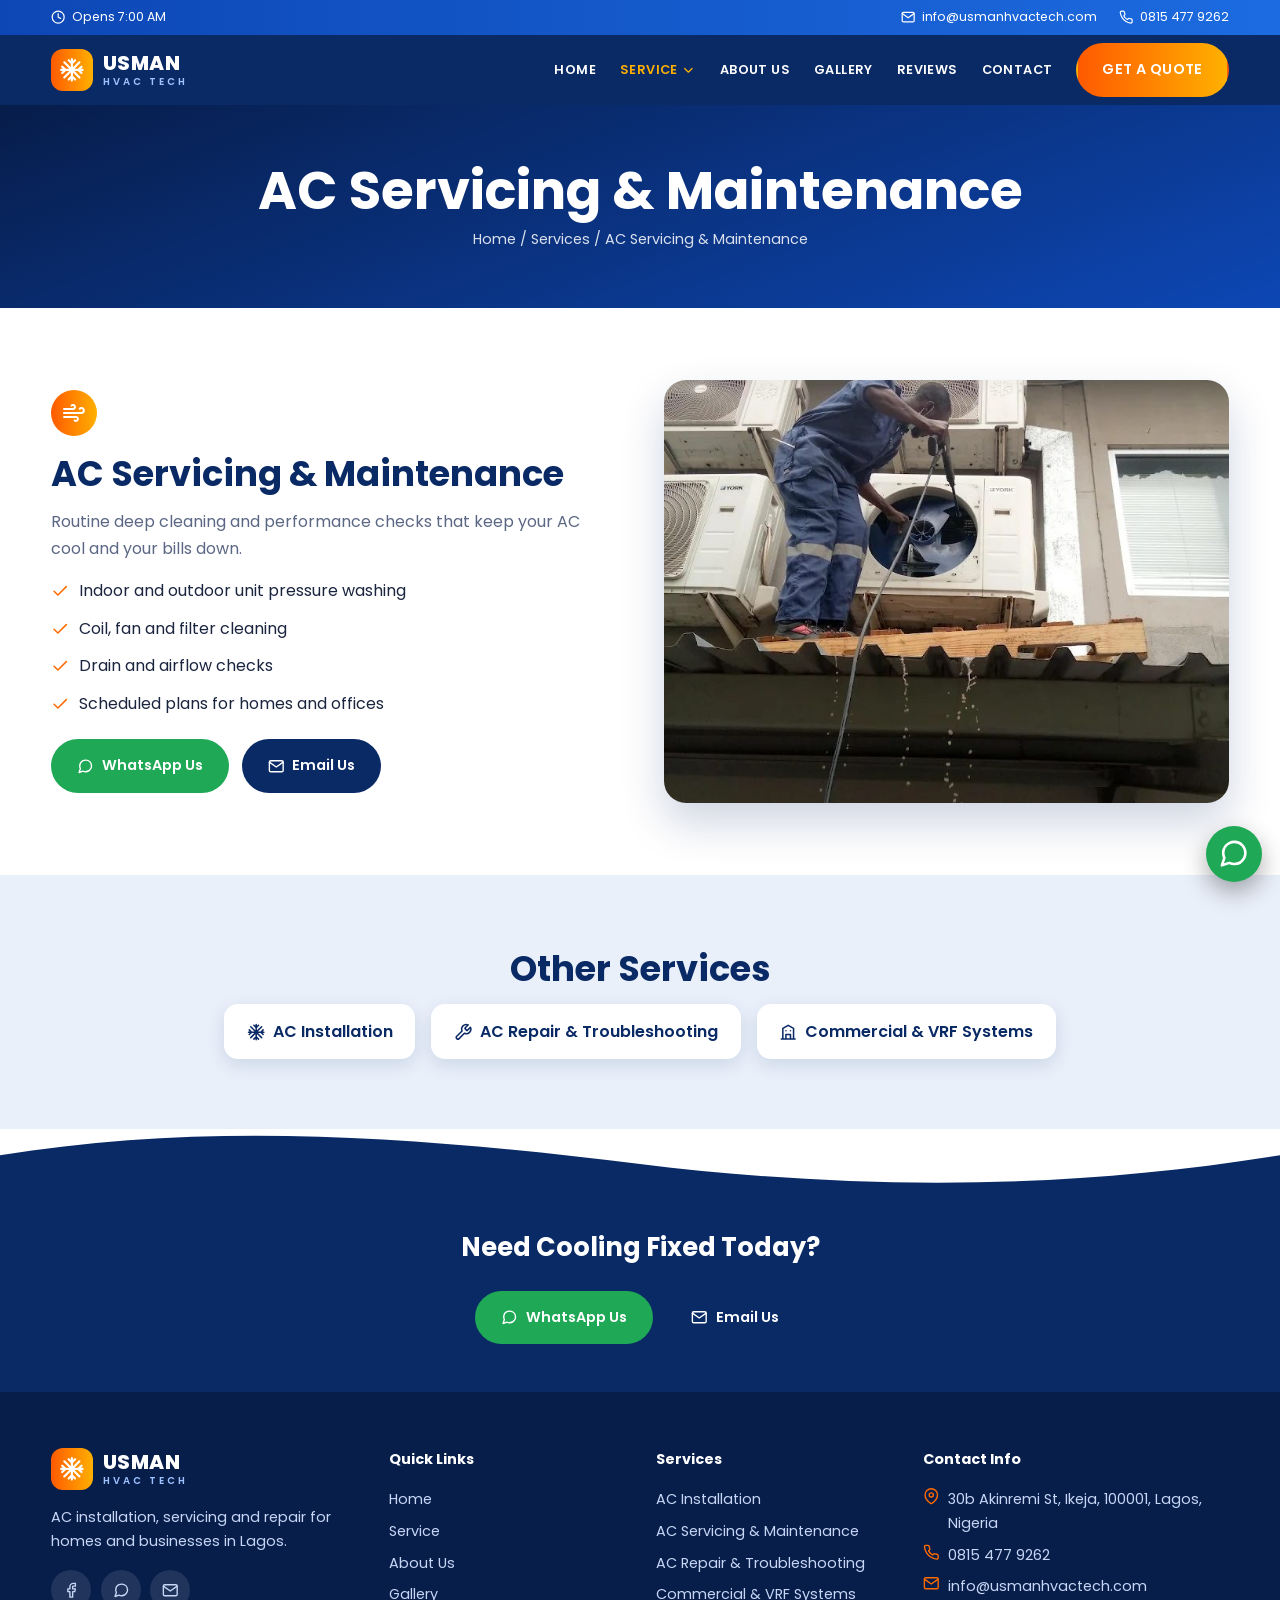
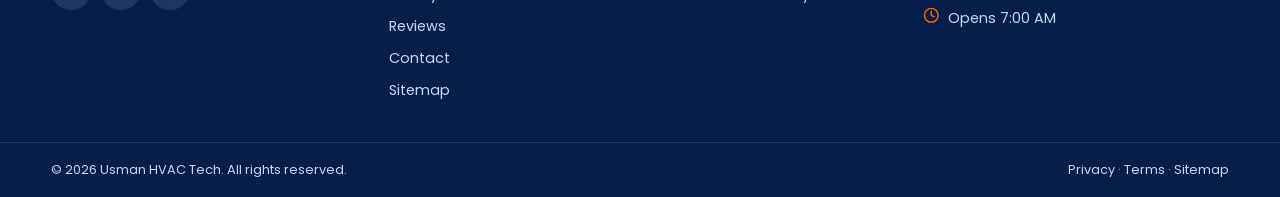
<file: servicing.html>
<!doctype html><html lang="en"><head><meta charset="utf-8"><meta name="viewport" content="width=device-width,initial-scale=1"><title>AC Servicing & Maintenance in Lagos | Usman HVAC Tech</title><meta name="description" content="Routine deep cleaning and performance checks that keep your AC cool and your bills down."><meta name="theme-color" content="#0a2a66"><meta property="og:title" content="AC Servicing & Maintenance in Lagos | Usman HVAC Tech"><meta property="og:description" content="Routine deep cleaning and performance checks that keep your AC cool and your bills down."><meta property="og:type" content="website"><link rel="icon" href="data:image/svg+xml,%3Csvg xmlns='http://www.w3.org/2000/svg' viewBox='0 0 64 64'%3E%3Crect width='64' height='64' rx='14' fill='%23ff6a00'/%3E%3Ctext x='32' y='44' font-size='34' text-anchor='middle' fill='white'%3E%E2%9D%84%3C/text%3E%3C/svg%3E"><link rel="preconnect" href="https://fonts.googleapis.com"><link rel="preconnect" href="https://fonts.gstatic.com" crossorigin><link href="https://fonts.googleapis.com/css2?family=Poppins:wght@400;500;600;700;800&display=swap" rel="stylesheet"><link rel="stylesheet" href="assets/css/style.css"><script type="application/ld+json">{"@context": "https://schema.org", "@type": "HVACBusiness", "name": "Usman HVAC Tech", "telephone": "+2348154779262", "email": "info@usmanhvactech.com", "url": "https://usmanhvac.pages.dev", "address": {"@type": "PostalAddress", "streetAddress": "30b Akinremi St", "addressLocality": "Ikeja", "addressRegion": "Lagos", "postalCode": "100001", "addressCountry": "NG"}, "aggregateRating": {"@type": "AggregateRating", "ratingValue": "4.6", "reviewCount": "19"}}</script><noscript><style>.rv{opacity:1!important;transform:none!important}</style></noscript></head><body data-p="services"><svg width="0" height="0" style="position:absolute" aria-hidden="true"><symbol id="i-phone" viewBox="0 0 24 24"><path d="M22 16.92v3a2 2 0 0 1-2.18 2 19.79 19.79 0 0 1-8.63-3.07 19.5 19.5 0 0 1-6-6 19.79 19.79 0 0 1-3.07-8.67A2 2 0 0 1 4.11 2h3a2 2 0 0 1 2 1.72c.13.96.36 1.9.7 2.81a2 2 0 0 1-.45 2.11L8.09 9.91a16 16 0 0 0 6 6l1.27-1.27a2 2 0 0 1 2.11-.45c.91.34 1.85.57 2.81.7A2 2 0 0 1 22 16.92z"/></symbol><symbol id="i-mail" viewBox="0 0 24 24"><path d="M4 4h16a2 2 0 0 1 2 2v12a2 2 0 0 1-2 2H4a2 2 0 0 1-2-2V6a2 2 0 0 1 2-2z"/><path d="m22 6-10 7L2 6"/></symbol><symbol id="i-pin" viewBox="0 0 24 24"><path d="M21 10c0 7-9 13-9 13s-9-6-9-13a9 9 0 0 1 18 0z"/><circle cx="12" cy="10" r="3"/></symbol><symbol id="i-clock" viewBox="0 0 24 24"><circle cx="12" cy="12" r="10"/><path d="M12 6v6l4 2"/></symbol><symbol id="i-star" viewBox="0 0 24 24"><path d="m12 2 3.09 6.26L22 9.27l-5 4.87 1.18 6.88L12 17.77l-6.18 3.25L7 14.14 2 9.27l6.91-1.01z"/></symbol><symbol id="i-check" viewBox="0 0 24 24"><path d="M20 6 9 17l-5-5"/></symbol><symbol id="i-menu" viewBox="0 0 24 24"><path d="M3 6h18M3 12h18M3 18h18"/></symbol><symbol id="i-shield" viewBox="0 0 24 24"><path d="M12 22s8-4 8-10V5l-8-3-8 3v7c0 6 8 10 8 10z"/><path d="m9 12 2 2 4-4"/></symbol><symbol id="i-wrench" viewBox="0 0 24 24"><path d="M14.7 6.3a1 1 0 0 0 0 1.4l1.6 1.6a1 1 0 0 0 1.4 0l3.77-3.77a6 6 0 0 1-7.94 7.94l-6.91 6.91a2.12 2.12 0 0 1-3-3l6.91-6.91a6 6 0 0 1 7.94-7.94z"/></symbol><symbol id="i-wind" viewBox="0 0 24 24"><path d="M9.59 4.59A2 2 0 1 1 11 8H2m10.59 11.41A2 2 0 1 0 14 16H2m15.73-8.27A2.5 2.5 0 1 1 19.5 12H2"/></symbol><symbol id="i-snowflake" viewBox="0 0 24 24"><path d="M12 2v20M4.93 4.93l14.14 14.14M2 12h20M19.07 4.93 4.93 19.07M9 3l3 3 3-3M9 21l3-3 3 3M3 9l3 3-3 3M21 9l-3 3 3 3"/></symbol><symbol id="i-building" viewBox="0 0 24 24"><path d="M3 21h18M5 21V7l7-4 7 4v14M9 21v-6h6v6M9 10h.01M15 10h.01"/></symbol><symbol id="i-fb" viewBox="0 0 24 24"><path d="M18 2h-3a5 5 0 0 0-5 5v3H7v4h3v8h4v-8h3l1-4h-4V7a1 1 0 0 1 1-1h3z"/></symbol><symbol id="i-chat" viewBox="0 0 24 24"><path d="M21 11.5a8.38 8.38 0 0 1-.9 3.8 8.5 8.5 0 0 1-7.6 4.7 8.38 8.38 0 0 1-3.8-.9L3 21l1.9-5.7a8.38 8.38 0 0 1-.9-3.8 8.5 8.5 0 0 1 4.7-7.6 8.38 8.38 0 0 1 3.8-.9h.5a8.48 8.48 0 0 1 8 8z"/></symbol><symbol id="i-arrow" viewBox="0 0 24 24"><path d="M5 12h14M12 5l7 7-7 7"/></symbol><symbol id="i-chev" viewBox="0 0 24 24"><path d="m6 9 6 6 6-6"/></symbol><symbol id="i-thermo" viewBox="0 0 24 24"><path d="M14 14.76V3.5a2.5 2.5 0 0 0-5 0v11.26a4.5 4.5 0 1 0 5 0z"/></symbol><symbol id="i-calendar" viewBox="0 0 24 24"><rect x="3" y="4" width="18" height="18" rx="2"/><path d="M16 2v4M8 2v4M3 10h18"/></symbol><symbol id="i-quote" viewBox="0 0 24 24"><path d="M3 21c3 0 7-1 7-8V5H4v6h4M14 21c3 0 7-1 7-8V5h-6v6h4"/></symbol></svg><div class="top"><div class="w"><span><svg class="ic " aria-hidden="true"><use href="#i-clock"/></svg> Opens 7:00 AM</span><span><a href="mailto:info@usmanhvactech.com"><svg class="ic " aria-hidden="true"><use href="#i-mail"/></svg> info@usmanhvactech.com</a> <a href="tel:+2348154779262"><svg class="ic " aria-hidden="true"><use href="#i-phone"/></svg> 0815 477 9262</a></span></div></div><header><div class="w nv"><a class="logo" href="index.html" aria-label="Usman HVAC Tech home"><i><svg class="ic " aria-hidden="true"><use href="#i-snowflake"/></svg></i><span>USMAN<small>HVAC TECH</small></span></a><button class="bg" aria-label="Menu" aria-expanded="false"><svg class="ic " aria-hidden="true"><use href="#i-menu"/></svg></button><ul class="mn"><li><a href="index.html" data-p="home">Home</a></li><li class="sub"><a href="services.html" data-p="services">Service <svg class="ic " aria-hidden="true"><use href="#i-chev"/></svg></a><ul class="dd"><li><a href="installation.html">AC Installation</a></li><li><a href="servicing.html">AC Servicing & Maintenance</a></li><li><a href="repair.html">AC Repair & Troubleshooting</a></li><li><a href="commercial.html">Commercial & VRF Systems</a></li></ul></li><li><a href="about.html" data-p="about">About Us</a></li><li><a href="gallery.html" data-p="gallery">Gallery</a></li><li><a href="reviews.html" data-p="reviews">Reviews</a></li><li><a href="contact.html" data-p="contact">Contact</a></li><li><a class="btn" href="contact.html">Get a Quote</a></li></ul></div></header><main><section class="pb"><div class="w"><h1 class="rv " style="--d:0.0s">AC Servicing & Maintenance</h1><p><a href="index.html">Home</a> / <a href="services.html">Services</a> / AC Servicing & Maintenance</p></div></section><section class="sec"><div class="w ab"><div class="rv rl" style="--d:0.0s"><span class="bd inl"><svg class="ic " aria-hidden="true"><use href="#i-wind"/></svg></span><h2>AC Servicing & Maintenance</h2><p>Routine deep cleaning and performance checks that keep your AC cool and your bills down.</p><ul class="ls"><li><svg class="ic or" aria-hidden="true"><use href="#i-check"/></svg> Indoor and outdoor unit pressure washing</li><li><svg class="ic or" aria-hidden="true"><use href="#i-check"/></svg> Coil, fan and filter cleaning</li><li><svg class="ic or" aria-hidden="true"><use href="#i-check"/></svg> Drain and airflow checks</li><li><svg class="ic or" aria-hidden="true"><use href="#i-check"/></svg> Scheduled plans for homes and offices</li></ul><div class="br"><a class="btn wa" href="https://wa.me/2348154779262?text=Hello%20Usman%20HVAC%20Tech,%20I%20would%20like%20to%20book%20a%20service." target="_blank" rel="noopener"><svg class="ic " aria-hidden="true"><use href="#i-chat"/></svg> WhatsApp Us</a><a class="btn dk" href="mailto:info@usmanhvactech.com"><svg class="ic " aria-hidden="true"><use href="#i-mail"/></svg> Email Us</a></div></div><div class="rv rr"><img src="assets/img/york-wash.jpg" alt="AC Servicing & Maintenance" loading="lazy" class="rd"></div></div></section><section class="sec bgb"><div class="w"><div class="rv " style="--d:0.0s"><h2 class="st">Other Services</h2></div><div class="ol rv"><a href="installation.html"><svg class="ic " aria-hidden="true"><use href="#i-snowflake"/></svg> AC Installation</a><a href="repair.html"><svg class="ic " aria-hidden="true"><use href="#i-wrench"/></svg> AC Repair & Troubleshooting</a><a href="commercial.html"><svg class="ic " aria-hidden="true"><use href="#i-building"/></svg> Commercial & VRF Systems</a></div></div></section></main><section class="nl"><svg class="wave up" viewBox="0 0 1440 80" preserveAspectRatio="none" aria-hidden="true"><path fill="#fff" d="M0 0h1440v30C1200 70 960 70 720 40S240-10 0 30z"/></svg><div class="w"><h3>Need Cooling Fixed Today?</h3><div class="br c"><a class="btn wa" href="https://wa.me/2348154779262?text=Hello%20Usman%20HVAC%20Tech,%20I%20would%20like%20to%20book%20a%20service." target="_blank" rel="noopener"><svg class="ic " aria-hidden="true"><use href="#i-chat"/></svg> WhatsApp Us</a><a class="btn dk" href="mailto:info@usmanhvactech.com"><svg class="ic " aria-hidden="true"><use href="#i-mail"/></svg> Email Us</a></div></div></section><footer><div class="w fg"><div><a class="logo" href="index.html"><i><svg class="ic " aria-hidden="true"><use href="#i-snowflake"/></svg></i><span>USMAN<small>HVAC TECH</small></span></a><p>AC installation, servicing and repair for homes and businesses in Lagos.</p><div class="so"><a href="https://www.facebook.com/search/top?q=usman%20hvac%20tech" target="_blank" rel="noopener" aria-label="Facebook"><svg class="ic " aria-hidden="true"><use href="#i-fb"/></svg></a><a href="https://wa.me/2348154779262?text=Hello%20Usman%20HVAC%20Tech,%20I%20would%20like%20to%20book%20a%20service." target="_blank" rel="noopener" aria-label="WhatsApp"><svg class="ic " aria-hidden="true"><use href="#i-chat"/></svg></a><a href="mailto:info@usmanhvactech.com" aria-label="Email"><svg class="ic " aria-hidden="true"><use href="#i-mail"/></svg></a></div></div><div><h4>Quick Links</h4><ul><li><a href="index.html">Home</a></li><li><a href="services.html">Service</a></li><li><a href="about.html">About Us</a></li><li><a href="gallery.html">Gallery</a></li><li><a href="reviews.html">Reviews</a></li><li><a href="contact.html">Contact</a></li><li><a href="sitemap.html">Sitemap</a></li></ul></div><div><h4>Services</h4><ul><li><a href="installation.html">AC Installation</a></li><li><a href="servicing.html">AC Servicing & Maintenance</a></li><li><a href="repair.html">AC Repair & Troubleshooting</a></li><li><a href="commercial.html">Commercial & VRF Systems</a></li></ul></div><div><h4>Contact Info</h4><ul class="fc"><li><svg class="ic or" aria-hidden="true"><use href="#i-pin"/></svg> 30b Akinremi St, Ikeja, 100001, Lagos, Nigeria</li><li><svg class="ic or" aria-hidden="true"><use href="#i-phone"/></svg> <a href="tel:+2348154779262">0815 477 9262</a></li><li><svg class="ic or" aria-hidden="true"><use href="#i-mail"/></svg> <a href="mailto:info@usmanhvactech.com">info@usmanhvactech.com</a></li><li><svg class="ic or" aria-hidden="true"><use href="#i-clock"/></svg> Opens 7:00 AM</li></ul></div></div><div class="cp"><div class="w"><span>&copy; <span id="yr">2026</span> Usman HVAC Tech. All rights reserved.</span><span><a href="privacy.html">Privacy</a> &middot; <a href="terms.html">Terms</a> &middot; <a href="sitemap.html">Sitemap</a></span></div></div></footer><a class="fab" href="https://wa.me/2348154779262?text=Hello%20Usman%20HVAC%20Tech,%20I%20would%20like%20to%20book%20a%20service." target="_blank" rel="noopener" aria-label="Chat on WhatsApp"><svg class="ic " aria-hidden="true"><use href="#i-chat"/></svg></a><div class="lb" hidden><img alt=""></div><script src="assets/js/main.js" defer></script></body></html>
</file>
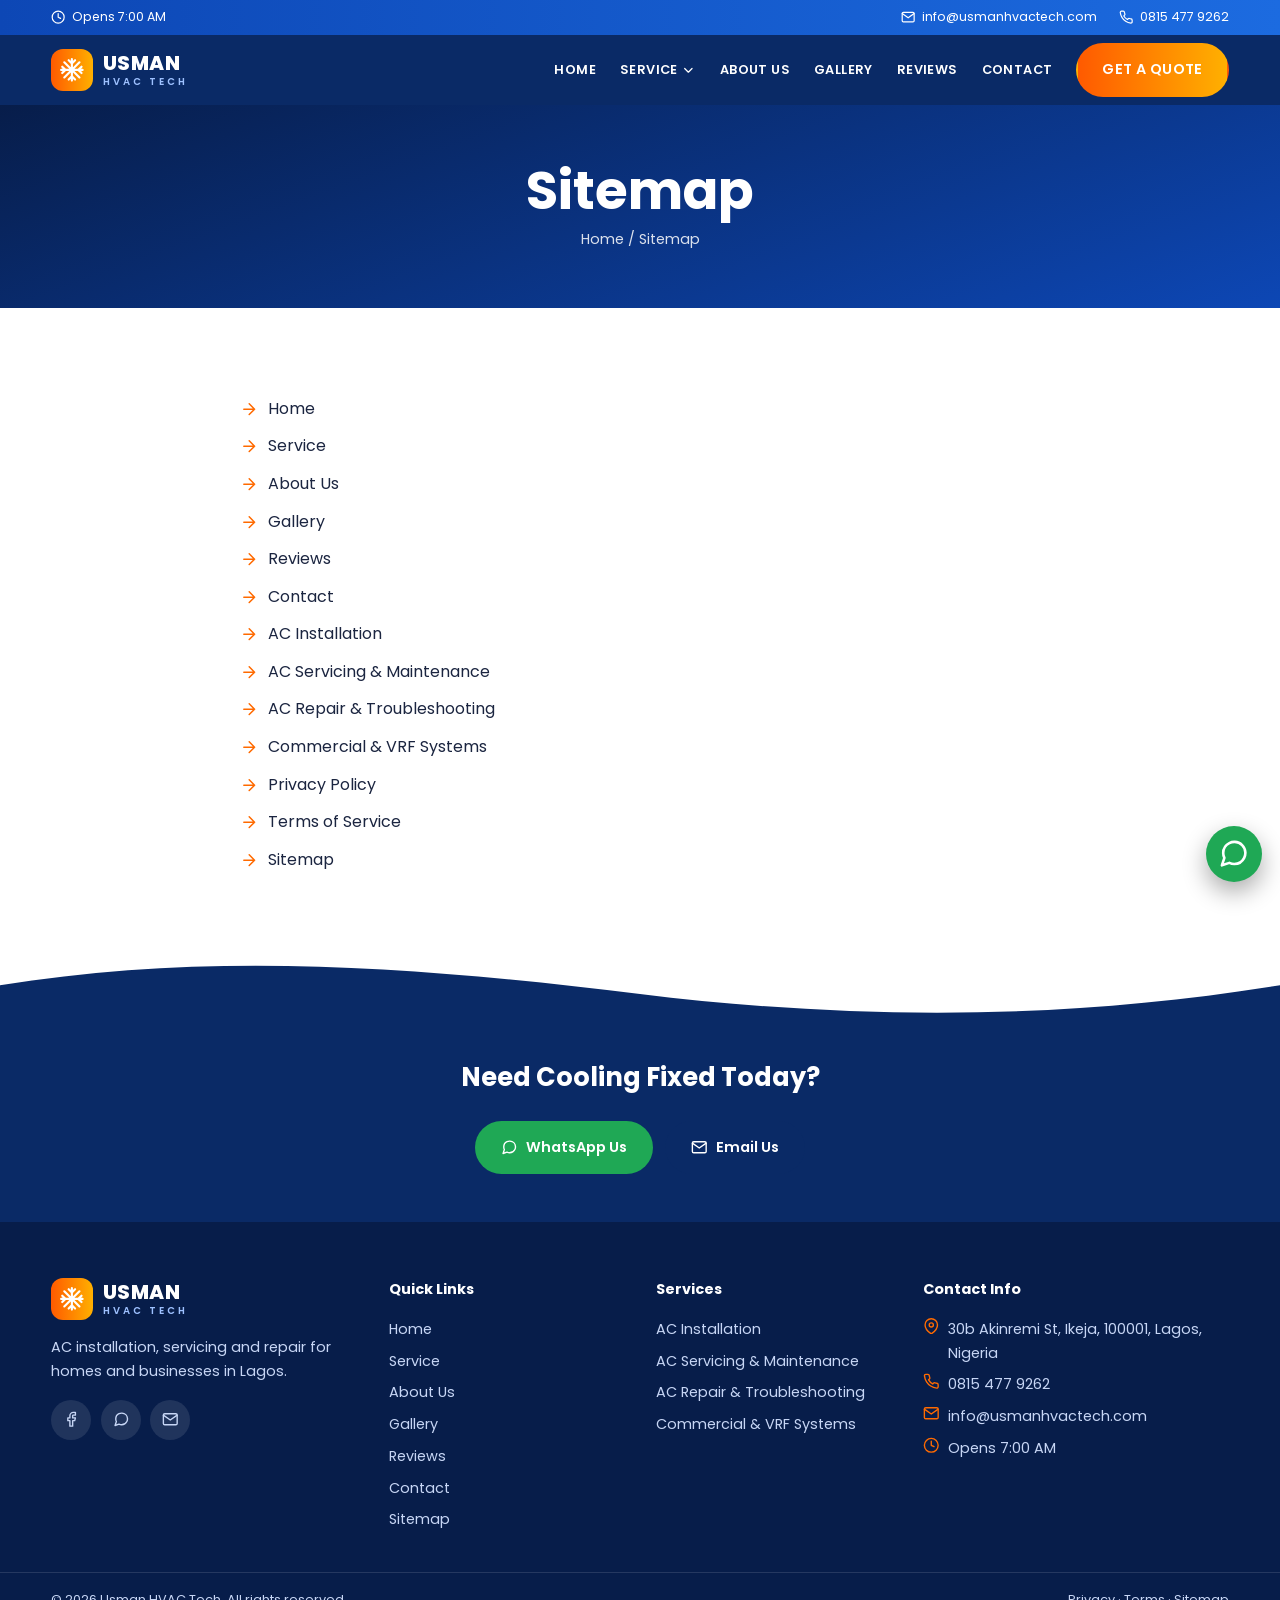
<file: sitemap.html>
<!doctype html><html lang="en"><head><meta charset="utf-8"><meta name="viewport" content="width=device-width,initial-scale=1"><title>Sitemap | Usman HVAC Tech</title><meta name="description" content="All pages on the Usman HVAC Tech website."><meta name="theme-color" content="#0a2a66"><meta property="og:title" content="Sitemap | Usman HVAC Tech"><meta property="og:description" content="All pages on the Usman HVAC Tech website."><meta property="og:type" content="website"><link rel="icon" href="data:image/svg+xml,%3Csvg xmlns='http://www.w3.org/2000/svg' viewBox='0 0 64 64'%3E%3Crect width='64' height='64' rx='14' fill='%23ff6a00'/%3E%3Ctext x='32' y='44' font-size='34' text-anchor='middle' fill='white'%3E%E2%9D%84%3C/text%3E%3C/svg%3E"><link rel="preconnect" href="https://fonts.googleapis.com"><link rel="preconnect" href="https://fonts.gstatic.com" crossorigin><link href="https://fonts.googleapis.com/css2?family=Poppins:wght@400;500;600;700;800&display=swap" rel="stylesheet"><link rel="stylesheet" href="assets/css/style.css"><script type="application/ld+json">{"@context": "https://schema.org", "@type": "HVACBusiness", "name": "Usman HVAC Tech", "telephone": "+2348154779262", "email": "info@usmanhvactech.com", "url": "https://usmanhvac.pages.dev", "address": {"@type": "PostalAddress", "streetAddress": "30b Akinremi St", "addressLocality": "Ikeja", "addressRegion": "Lagos", "postalCode": "100001", "addressCountry": "NG"}, "aggregateRating": {"@type": "AggregateRating", "ratingValue": "4.6", "reviewCount": "19"}}</script><noscript><style>.rv{opacity:1!important;transform:none!important}</style></noscript></head><body data-p="sitemap"><svg width="0" height="0" style="position:absolute" aria-hidden="true"><symbol id="i-phone" viewBox="0 0 24 24"><path d="M22 16.92v3a2 2 0 0 1-2.18 2 19.79 19.79 0 0 1-8.63-3.07 19.5 19.5 0 0 1-6-6 19.79 19.79 0 0 1-3.07-8.67A2 2 0 0 1 4.11 2h3a2 2 0 0 1 2 1.72c.13.96.36 1.9.7 2.81a2 2 0 0 1-.45 2.11L8.09 9.91a16 16 0 0 0 6 6l1.27-1.27a2 2 0 0 1 2.11-.45c.91.34 1.85.57 2.81.7A2 2 0 0 1 22 16.92z"/></symbol><symbol id="i-mail" viewBox="0 0 24 24"><path d="M4 4h16a2 2 0 0 1 2 2v12a2 2 0 0 1-2 2H4a2 2 0 0 1-2-2V6a2 2 0 0 1 2-2z"/><path d="m22 6-10 7L2 6"/></symbol><symbol id="i-pin" viewBox="0 0 24 24"><path d="M21 10c0 7-9 13-9 13s-9-6-9-13a9 9 0 0 1 18 0z"/><circle cx="12" cy="10" r="3"/></symbol><symbol id="i-clock" viewBox="0 0 24 24"><circle cx="12" cy="12" r="10"/><path d="M12 6v6l4 2"/></symbol><symbol id="i-star" viewBox="0 0 24 24"><path d="m12 2 3.09 6.26L22 9.27l-5 4.87 1.18 6.88L12 17.77l-6.18 3.25L7 14.14 2 9.27l6.91-1.01z"/></symbol><symbol id="i-check" viewBox="0 0 24 24"><path d="M20 6 9 17l-5-5"/></symbol><symbol id="i-menu" viewBox="0 0 24 24"><path d="M3 6h18M3 12h18M3 18h18"/></symbol><symbol id="i-shield" viewBox="0 0 24 24"><path d="M12 22s8-4 8-10V5l-8-3-8 3v7c0 6 8 10 8 10z"/><path d="m9 12 2 2 4-4"/></symbol><symbol id="i-wrench" viewBox="0 0 24 24"><path d="M14.7 6.3a1 1 0 0 0 0 1.4l1.6 1.6a1 1 0 0 0 1.4 0l3.77-3.77a6 6 0 0 1-7.94 7.94l-6.91 6.91a2.12 2.12 0 0 1-3-3l6.91-6.91a6 6 0 0 1 7.94-7.94z"/></symbol><symbol id="i-wind" viewBox="0 0 24 24"><path d="M9.59 4.59A2 2 0 1 1 11 8H2m10.59 11.41A2 2 0 1 0 14 16H2m15.73-8.27A2.5 2.5 0 1 1 19.5 12H2"/></symbol><symbol id="i-snowflake" viewBox="0 0 24 24"><path d="M12 2v20M4.93 4.93l14.14 14.14M2 12h20M19.07 4.93 4.93 19.07M9 3l3 3 3-3M9 21l3-3 3 3M3 9l3 3-3 3M21 9l-3 3 3 3"/></symbol><symbol id="i-building" viewBox="0 0 24 24"><path d="M3 21h18M5 21V7l7-4 7 4v14M9 21v-6h6v6M9 10h.01M15 10h.01"/></symbol><symbol id="i-fb" viewBox="0 0 24 24"><path d="M18 2h-3a5 5 0 0 0-5 5v3H7v4h3v8h4v-8h3l1-4h-4V7a1 1 0 0 1 1-1h3z"/></symbol><symbol id="i-chat" viewBox="0 0 24 24"><path d="M21 11.5a8.38 8.38 0 0 1-.9 3.8 8.5 8.5 0 0 1-7.6 4.7 8.38 8.38 0 0 1-3.8-.9L3 21l1.9-5.7a8.38 8.38 0 0 1-.9-3.8 8.5 8.5 0 0 1 4.7-7.6 8.38 8.38 0 0 1 3.8-.9h.5a8.48 8.48 0 0 1 8 8z"/></symbol><symbol id="i-arrow" viewBox="0 0 24 24"><path d="M5 12h14M12 5l7 7-7 7"/></symbol><symbol id="i-chev" viewBox="0 0 24 24"><path d="m6 9 6 6 6-6"/></symbol><symbol id="i-thermo" viewBox="0 0 24 24"><path d="M14 14.76V3.5a2.5 2.5 0 0 0-5 0v11.26a4.5 4.5 0 1 0 5 0z"/></symbol><symbol id="i-calendar" viewBox="0 0 24 24"><rect x="3" y="4" width="18" height="18" rx="2"/><path d="M16 2v4M8 2v4M3 10h18"/></symbol><symbol id="i-quote" viewBox="0 0 24 24"><path d="M3 21c3 0 7-1 7-8V5H4v6h4M14 21c3 0 7-1 7-8V5h-6v6h4"/></symbol></svg><div class="top"><div class="w"><span><svg class="ic " aria-hidden="true"><use href="#i-clock"/></svg> Opens 7:00 AM</span><span><a href="mailto:info@usmanhvactech.com"><svg class="ic " aria-hidden="true"><use href="#i-mail"/></svg> info@usmanhvactech.com</a> <a href="tel:+2348154779262"><svg class="ic " aria-hidden="true"><use href="#i-phone"/></svg> 0815 477 9262</a></span></div></div><header><div class="w nv"><a class="logo" href="index.html" aria-label="Usman HVAC Tech home"><i><svg class="ic " aria-hidden="true"><use href="#i-snowflake"/></svg></i><span>USMAN<small>HVAC TECH</small></span></a><button class="bg" aria-label="Menu" aria-expanded="false"><svg class="ic " aria-hidden="true"><use href="#i-menu"/></svg></button><ul class="mn"><li><a href="index.html" data-p="home">Home</a></li><li class="sub"><a href="services.html" data-p="services">Service <svg class="ic " aria-hidden="true"><use href="#i-chev"/></svg></a><ul class="dd"><li><a href="installation.html">AC Installation</a></li><li><a href="servicing.html">AC Servicing & Maintenance</a></li><li><a href="repair.html">AC Repair & Troubleshooting</a></li><li><a href="commercial.html">Commercial & VRF Systems</a></li></ul></li><li><a href="about.html" data-p="about">About Us</a></li><li><a href="gallery.html" data-p="gallery">Gallery</a></li><li><a href="reviews.html" data-p="reviews">Reviews</a></li><li><a href="contact.html" data-p="contact">Contact</a></li><li><a class="btn" href="contact.html">Get a Quote</a></li></ul></div></header><main><section class="pb"><div class="w"><h1 class="rv " style="--d:0.0s">Sitemap</h1><p><a href="index.html">Home</a> / Sitemap</p></div></section><section class="sec"><div class="w nar"><ul class="ls"><li><svg class="ic or" aria-hidden="true"><use href="#i-arrow"/></svg> <a href="index.html">Home</a></li><li><svg class="ic or" aria-hidden="true"><use href="#i-arrow"/></svg> <a href="services.html">Service</a></li><li><svg class="ic or" aria-hidden="true"><use href="#i-arrow"/></svg> <a href="about.html">About Us</a></li><li><svg class="ic or" aria-hidden="true"><use href="#i-arrow"/></svg> <a href="gallery.html">Gallery</a></li><li><svg class="ic or" aria-hidden="true"><use href="#i-arrow"/></svg> <a href="reviews.html">Reviews</a></li><li><svg class="ic or" aria-hidden="true"><use href="#i-arrow"/></svg> <a href="contact.html">Contact</a></li><li><svg class="ic or" aria-hidden="true"><use href="#i-arrow"/></svg> <a href="installation.html">AC Installation</a></li><li><svg class="ic or" aria-hidden="true"><use href="#i-arrow"/></svg> <a href="servicing.html">AC Servicing & Maintenance</a></li><li><svg class="ic or" aria-hidden="true"><use href="#i-arrow"/></svg> <a href="repair.html">AC Repair & Troubleshooting</a></li><li><svg class="ic or" aria-hidden="true"><use href="#i-arrow"/></svg> <a href="commercial.html">Commercial & VRF Systems</a></li><li><svg class="ic or" aria-hidden="true"><use href="#i-arrow"/></svg> <a href="privacy.html">Privacy Policy</a></li><li><svg class="ic or" aria-hidden="true"><use href="#i-arrow"/></svg> <a href="terms.html">Terms of Service</a></li><li><svg class="ic or" aria-hidden="true"><use href="#i-arrow"/></svg> <a href="sitemap.html">Sitemap</a></li></ul></div></section></main><section class="nl"><svg class="wave up" viewBox="0 0 1440 80" preserveAspectRatio="none" aria-hidden="true"><path fill="#fff" d="M0 0h1440v30C1200 70 960 70 720 40S240-10 0 30z"/></svg><div class="w"><h3>Need Cooling Fixed Today?</h3><div class="br c"><a class="btn wa" href="https://wa.me/2348154779262?text=Hello%20Usman%20HVAC%20Tech,%20I%20would%20like%20to%20book%20a%20service." target="_blank" rel="noopener"><svg class="ic " aria-hidden="true"><use href="#i-chat"/></svg> WhatsApp Us</a><a class="btn dk" href="mailto:info@usmanhvactech.com"><svg class="ic " aria-hidden="true"><use href="#i-mail"/></svg> Email Us</a></div></div></section><footer><div class="w fg"><div><a class="logo" href="index.html"><i><svg class="ic " aria-hidden="true"><use href="#i-snowflake"/></svg></i><span>USMAN<small>HVAC TECH</small></span></a><p>AC installation, servicing and repair for homes and businesses in Lagos.</p><div class="so"><a href="https://www.facebook.com/search/top?q=usman%20hvac%20tech" target="_blank" rel="noopener" aria-label="Facebook"><svg class="ic " aria-hidden="true"><use href="#i-fb"/></svg></a><a href="https://wa.me/2348154779262?text=Hello%20Usman%20HVAC%20Tech,%20I%20would%20like%20to%20book%20a%20service." target="_blank" rel="noopener" aria-label="WhatsApp"><svg class="ic " aria-hidden="true"><use href="#i-chat"/></svg></a><a href="mailto:info@usmanhvactech.com" aria-label="Email"><svg class="ic " aria-hidden="true"><use href="#i-mail"/></svg></a></div></div><div><h4>Quick Links</h4><ul><li><a href="index.html">Home</a></li><li><a href="services.html">Service</a></li><li><a href="about.html">About Us</a></li><li><a href="gallery.html">Gallery</a></li><li><a href="reviews.html">Reviews</a></li><li><a href="contact.html">Contact</a></li><li><a href="sitemap.html">Sitemap</a></li></ul></div><div><h4>Services</h4><ul><li><a href="installation.html">AC Installation</a></li><li><a href="servicing.html">AC Servicing & Maintenance</a></li><li><a href="repair.html">AC Repair & Troubleshooting</a></li><li><a href="commercial.html">Commercial & VRF Systems</a></li></ul></div><div><h4>Contact Info</h4><ul class="fc"><li><svg class="ic or" aria-hidden="true"><use href="#i-pin"/></svg> 30b Akinremi St, Ikeja, 100001, Lagos, Nigeria</li><li><svg class="ic or" aria-hidden="true"><use href="#i-phone"/></svg> <a href="tel:+2348154779262">0815 477 9262</a></li><li><svg class="ic or" aria-hidden="true"><use href="#i-mail"/></svg> <a href="mailto:info@usmanhvactech.com">info@usmanhvactech.com</a></li><li><svg class="ic or" aria-hidden="true"><use href="#i-clock"/></svg> Opens 7:00 AM</li></ul></div></div><div class="cp"><div class="w"><span>&copy; <span id="yr">2026</span> Usman HVAC Tech. All rights reserved.</span><span><a href="privacy.html">Privacy</a> &middot; <a href="terms.html">Terms</a> &middot; <a href="sitemap.html">Sitemap</a></span></div></div></footer><a class="fab" href="https://wa.me/2348154779262?text=Hello%20Usman%20HVAC%20Tech,%20I%20would%20like%20to%20book%20a%20service." target="_blank" rel="noopener" aria-label="Chat on WhatsApp"><svg class="ic " aria-hidden="true"><use href="#i-chat"/></svg></a><div class="lb" hidden><img alt=""></div><script src="assets/js/main.js" defer></script></body></html>
</file>
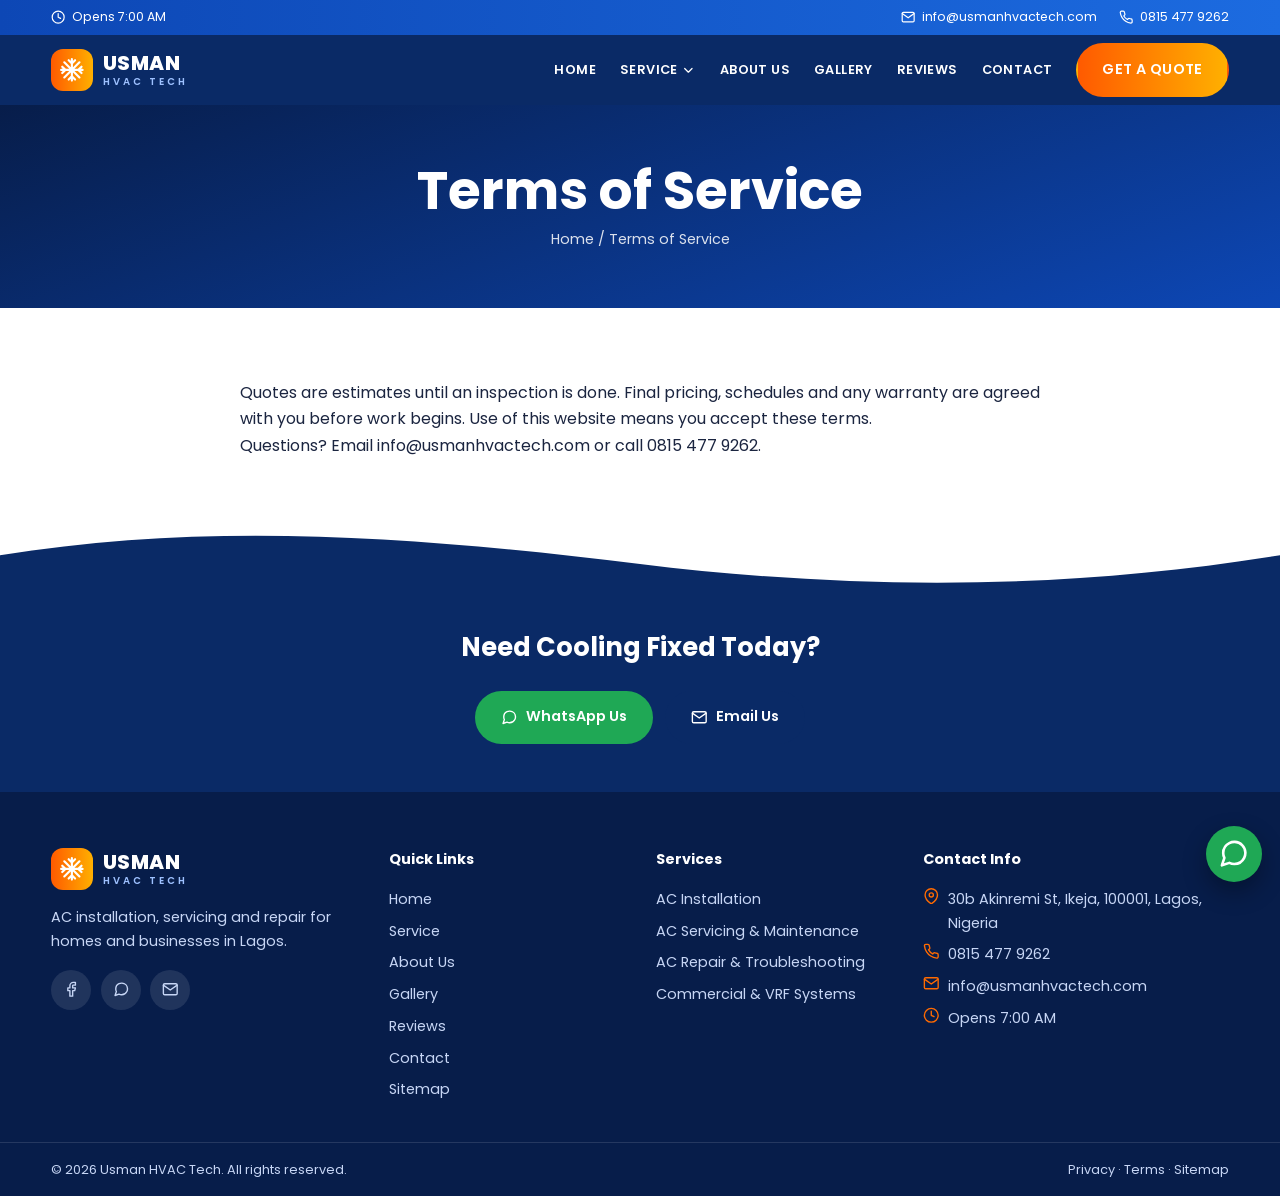
<file: terms.html>
<!doctype html><html lang="en"><head><meta charset="utf-8"><meta name="viewport" content="width=device-width,initial-scale=1"><title>Terms of Service | Usman HVAC Tech</title><meta name="description" content="Terms for using our website and services."><meta name="theme-color" content="#0a2a66"><meta property="og:title" content="Terms of Service | Usman HVAC Tech"><meta property="og:description" content="Terms for using our website and services."><meta property="og:type" content="website"><link rel="icon" href="data:image/svg+xml,%3Csvg xmlns='http://www.w3.org/2000/svg' viewBox='0 0 64 64'%3E%3Crect width='64' height='64' rx='14' fill='%23ff6a00'/%3E%3Ctext x='32' y='44' font-size='34' text-anchor='middle' fill='white'%3E%E2%9D%84%3C/text%3E%3C/svg%3E"><link rel="preconnect" href="https://fonts.googleapis.com"><link rel="preconnect" href="https://fonts.gstatic.com" crossorigin><link href="https://fonts.googleapis.com/css2?family=Poppins:wght@400;500;600;700;800&display=swap" rel="stylesheet"><link rel="stylesheet" href="assets/css/style.css"><script type="application/ld+json">{"@context": "https://schema.org", "@type": "HVACBusiness", "name": "Usman HVAC Tech", "telephone": "+2348154779262", "email": "info@usmanhvactech.com", "url": "https://usmanhvac.pages.dev", "address": {"@type": "PostalAddress", "streetAddress": "30b Akinremi St", "addressLocality": "Ikeja", "addressRegion": "Lagos", "postalCode": "100001", "addressCountry": "NG"}, "aggregateRating": {"@type": "AggregateRating", "ratingValue": "4.6", "reviewCount": "19"}}</script><noscript><style>.rv{opacity:1!important;transform:none!important}</style></noscript></head><body data-p="terms"><svg width="0" height="0" style="position:absolute" aria-hidden="true"><symbol id="i-phone" viewBox="0 0 24 24"><path d="M22 16.92v3a2 2 0 0 1-2.18 2 19.79 19.79 0 0 1-8.63-3.07 19.5 19.5 0 0 1-6-6 19.79 19.79 0 0 1-3.07-8.67A2 2 0 0 1 4.11 2h3a2 2 0 0 1 2 1.72c.13.96.36 1.9.7 2.81a2 2 0 0 1-.45 2.11L8.09 9.91a16 16 0 0 0 6 6l1.27-1.27a2 2 0 0 1 2.11-.45c.91.34 1.85.57 2.81.7A2 2 0 0 1 22 16.92z"/></symbol><symbol id="i-mail" viewBox="0 0 24 24"><path d="M4 4h16a2 2 0 0 1 2 2v12a2 2 0 0 1-2 2H4a2 2 0 0 1-2-2V6a2 2 0 0 1 2-2z"/><path d="m22 6-10 7L2 6"/></symbol><symbol id="i-pin" viewBox="0 0 24 24"><path d="M21 10c0 7-9 13-9 13s-9-6-9-13a9 9 0 0 1 18 0z"/><circle cx="12" cy="10" r="3"/></symbol><symbol id="i-clock" viewBox="0 0 24 24"><circle cx="12" cy="12" r="10"/><path d="M12 6v6l4 2"/></symbol><symbol id="i-star" viewBox="0 0 24 24"><path d="m12 2 3.09 6.26L22 9.27l-5 4.87 1.18 6.88L12 17.77l-6.18 3.25L7 14.14 2 9.27l6.91-1.01z"/></symbol><symbol id="i-check" viewBox="0 0 24 24"><path d="M20 6 9 17l-5-5"/></symbol><symbol id="i-menu" viewBox="0 0 24 24"><path d="M3 6h18M3 12h18M3 18h18"/></symbol><symbol id="i-shield" viewBox="0 0 24 24"><path d="M12 22s8-4 8-10V5l-8-3-8 3v7c0 6 8 10 8 10z"/><path d="m9 12 2 2 4-4"/></symbol><symbol id="i-wrench" viewBox="0 0 24 24"><path d="M14.7 6.3a1 1 0 0 0 0 1.4l1.6 1.6a1 1 0 0 0 1.4 0l3.77-3.77a6 6 0 0 1-7.94 7.94l-6.91 6.91a2.12 2.12 0 0 1-3-3l6.91-6.91a6 6 0 0 1 7.94-7.94z"/></symbol><symbol id="i-wind" viewBox="0 0 24 24"><path d="M9.59 4.59A2 2 0 1 1 11 8H2m10.59 11.41A2 2 0 1 0 14 16H2m15.73-8.27A2.5 2.5 0 1 1 19.5 12H2"/></symbol><symbol id="i-snowflake" viewBox="0 0 24 24"><path d="M12 2v20M4.93 4.93l14.14 14.14M2 12h20M19.07 4.93 4.93 19.07M9 3l3 3 3-3M9 21l3-3 3 3M3 9l3 3-3 3M21 9l-3 3 3 3"/></symbol><symbol id="i-building" viewBox="0 0 24 24"><path d="M3 21h18M5 21V7l7-4 7 4v14M9 21v-6h6v6M9 10h.01M15 10h.01"/></symbol><symbol id="i-fb" viewBox="0 0 24 24"><path d="M18 2h-3a5 5 0 0 0-5 5v3H7v4h3v8h4v-8h3l1-4h-4V7a1 1 0 0 1 1-1h3z"/></symbol><symbol id="i-chat" viewBox="0 0 24 24"><path d="M21 11.5a8.38 8.38 0 0 1-.9 3.8 8.5 8.5 0 0 1-7.6 4.7 8.38 8.38 0 0 1-3.8-.9L3 21l1.9-5.7a8.38 8.38 0 0 1-.9-3.8 8.5 8.5 0 0 1 4.7-7.6 8.38 8.38 0 0 1 3.8-.9h.5a8.48 8.48 0 0 1 8 8z"/></symbol><symbol id="i-arrow" viewBox="0 0 24 24"><path d="M5 12h14M12 5l7 7-7 7"/></symbol><symbol id="i-chev" viewBox="0 0 24 24"><path d="m6 9 6 6 6-6"/></symbol><symbol id="i-thermo" viewBox="0 0 24 24"><path d="M14 14.76V3.5a2.5 2.5 0 0 0-5 0v11.26a4.5 4.5 0 1 0 5 0z"/></symbol><symbol id="i-calendar" viewBox="0 0 24 24"><rect x="3" y="4" width="18" height="18" rx="2"/><path d="M16 2v4M8 2v4M3 10h18"/></symbol><symbol id="i-quote" viewBox="0 0 24 24"><path d="M3 21c3 0 7-1 7-8V5H4v6h4M14 21c3 0 7-1 7-8V5h-6v6h4"/></symbol></svg><div class="top"><div class="w"><span><svg class="ic " aria-hidden="true"><use href="#i-clock"/></svg> Opens 7:00 AM</span><span><a href="mailto:info@usmanhvactech.com"><svg class="ic " aria-hidden="true"><use href="#i-mail"/></svg> info@usmanhvactech.com</a> <a href="tel:+2348154779262"><svg class="ic " aria-hidden="true"><use href="#i-phone"/></svg> 0815 477 9262</a></span></div></div><header><div class="w nv"><a class="logo" href="index.html" aria-label="Usman HVAC Tech home"><i><svg class="ic " aria-hidden="true"><use href="#i-snowflake"/></svg></i><span>USMAN<small>HVAC TECH</small></span></a><button class="bg" aria-label="Menu" aria-expanded="false"><svg class="ic " aria-hidden="true"><use href="#i-menu"/></svg></button><ul class="mn"><li><a href="index.html" data-p="home">Home</a></li><li class="sub"><a href="services.html" data-p="services">Service <svg class="ic " aria-hidden="true"><use href="#i-chev"/></svg></a><ul class="dd"><li><a href="installation.html">AC Installation</a></li><li><a href="servicing.html">AC Servicing & Maintenance</a></li><li><a href="repair.html">AC Repair & Troubleshooting</a></li><li><a href="commercial.html">Commercial & VRF Systems</a></li></ul></li><li><a href="about.html" data-p="about">About Us</a></li><li><a href="gallery.html" data-p="gallery">Gallery</a></li><li><a href="reviews.html" data-p="reviews">Reviews</a></li><li><a href="contact.html" data-p="contact">Contact</a></li><li><a class="btn" href="contact.html">Get a Quote</a></li></ul></div></header><main><section class="pb"><div class="w"><h1 class="rv " style="--d:0.0s">Terms of Service</h1><p><a href="index.html">Home</a> / Terms of Service</p></div></section><section class="sec"><div class="w nar"><p>Quotes are estimates until an inspection is done. Final pricing, schedules and any warranty are agreed with you before work begins. Use of this website means you accept these terms.</p><p>Questions? Email <a href="mailto:info@usmanhvactech.com">info@usmanhvactech.com</a> or call <a href="tel:+2348154779262">0815 477 9262</a>.</p></div></section></main><section class="nl"><svg class="wave up" viewBox="0 0 1440 80" preserveAspectRatio="none" aria-hidden="true"><path fill="#fff" d="M0 0h1440v30C1200 70 960 70 720 40S240-10 0 30z"/></svg><div class="w"><h3>Need Cooling Fixed Today?</h3><div class="br c"><a class="btn wa" href="https://wa.me/2348154779262?text=Hello%20Usman%20HVAC%20Tech,%20I%20would%20like%20to%20book%20a%20service." target="_blank" rel="noopener"><svg class="ic " aria-hidden="true"><use href="#i-chat"/></svg> WhatsApp Us</a><a class="btn dk" href="mailto:info@usmanhvactech.com"><svg class="ic " aria-hidden="true"><use href="#i-mail"/></svg> Email Us</a></div></div></section><footer><div class="w fg"><div><a class="logo" href="index.html"><i><svg class="ic " aria-hidden="true"><use href="#i-snowflake"/></svg></i><span>USMAN<small>HVAC TECH</small></span></a><p>AC installation, servicing and repair for homes and businesses in Lagos.</p><div class="so"><a href="https://www.facebook.com/search/top?q=usman%20hvac%20tech" target="_blank" rel="noopener" aria-label="Facebook"><svg class="ic " aria-hidden="true"><use href="#i-fb"/></svg></a><a href="https://wa.me/2348154779262?text=Hello%20Usman%20HVAC%20Tech,%20I%20would%20like%20to%20book%20a%20service." target="_blank" rel="noopener" aria-label="WhatsApp"><svg class="ic " aria-hidden="true"><use href="#i-chat"/></svg></a><a href="mailto:info@usmanhvactech.com" aria-label="Email"><svg class="ic " aria-hidden="true"><use href="#i-mail"/></svg></a></div></div><div><h4>Quick Links</h4><ul><li><a href="index.html">Home</a></li><li><a href="services.html">Service</a></li><li><a href="about.html">About Us</a></li><li><a href="gallery.html">Gallery</a></li><li><a href="reviews.html">Reviews</a></li><li><a href="contact.html">Contact</a></li><li><a href="sitemap.html">Sitemap</a></li></ul></div><div><h4>Services</h4><ul><li><a href="installation.html">AC Installation</a></li><li><a href="servicing.html">AC Servicing & Maintenance</a></li><li><a href="repair.html">AC Repair & Troubleshooting</a></li><li><a href="commercial.html">Commercial & VRF Systems</a></li></ul></div><div><h4>Contact Info</h4><ul class="fc"><li><svg class="ic or" aria-hidden="true"><use href="#i-pin"/></svg> 30b Akinremi St, Ikeja, 100001, Lagos, Nigeria</li><li><svg class="ic or" aria-hidden="true"><use href="#i-phone"/></svg> <a href="tel:+2348154779262">0815 477 9262</a></li><li><svg class="ic or" aria-hidden="true"><use href="#i-mail"/></svg> <a href="mailto:info@usmanhvactech.com">info@usmanhvactech.com</a></li><li><svg class="ic or" aria-hidden="true"><use href="#i-clock"/></svg> Opens 7:00 AM</li></ul></div></div><div class="cp"><div class="w"><span>&copy; <span id="yr">2026</span> Usman HVAC Tech. All rights reserved.</span><span><a href="privacy.html">Privacy</a> &middot; <a href="terms.html">Terms</a> &middot; <a href="sitemap.html">Sitemap</a></span></div></div></footer><a class="fab" href="https://wa.me/2348154779262?text=Hello%20Usman%20HVAC%20Tech,%20I%20would%20like%20to%20book%20a%20service." target="_blank" rel="noopener" aria-label="Chat on WhatsApp"><svg class="ic " aria-hidden="true"><use href="#i-chat"/></svg></a><div class="lb" hidden><img alt=""></div><script src="assets/js/main.js" defer></script></body></html>
</file>
<file: assets/css/style.css>
:root{--n:#0a2a66;--b:#0d47b5;--o:#ff6a00;--a:#ffb000;--bg:#eaf0fa;--t:#1b2540;--m:#5b6784;--g:linear-gradient(90deg,#ff5a00,#ffb000)}
*{box-sizing:border-box;margin:0;padding:0}html{scroll-behavior:smooth}
body{font-family:Poppins,system-ui,-apple-system,"Segoe UI",Roboto,Arial,sans-serif;color:var(--t);line-height:1.65;background:#fff;overflow-x:hidden}
img{max-width:100%;display:block}a{color:inherit;text-decoration:none}ul{list-style:none}
.w{width:min(1180px,92%);margin:auto}.nar{max-width:800px}
.ic{width:1.15em;height:1.15em;stroke:currentColor;fill:none;stroke-width:2;stroke-linecap:round;stroke-linejoin:round;flex:none}
.or{color:var(--o)}.big{font-size:1.6rem;font-weight:700}
.btn{display:inline-flex;align-items:center;justify-content:center;gap:.5rem;padding:.8rem 1.5rem;border-radius:99px;font-weight:600;font-size:.9rem;background:var(--g);color:#fff;border:2px solid transparent;cursor:pointer;transition:.25s;font-family:inherit}
.btn:hover{transform:translateY(-3px);box-shadow:0 10px 22px #ff6a0055}
.btn.ghost{background:transparent;color:inherit;border-color:currentColor}.btn.ghost:hover{background:var(--n);color:#fff;border-color:var(--n);box-shadow:none}
.btn.wa{background:#1fa855}.btn.dk{background:var(--n)}.btn.dk:hover{box-shadow:0 10px 22px #0a2a6655}
.br{display:flex;gap:.8rem;flex-wrap:wrap;margin-top:1.4rem}.br.c{justify-content:center}
.top{background:linear-gradient(90deg,#0d47b5,#1c6be0);color:#fff;font-size:.78rem}
.top .w{display:flex;justify-content:space-between;gap:1rem;padding:.45rem 0;flex-wrap:wrap}.top span,.top a{display:inline-flex;align-items:center;gap:.4rem}.top a+a{margin-left:1rem}
header{position:sticky;top:0;z-index:50;background:var(--n);color:#fff;transition:box-shadow .3s}header.sc{box-shadow:0 6px 24px #0006}
.nv{display:flex;align-items:center;justify-content:space-between;height:70px}
.logo{display:flex;align-items:center;gap:.6rem;font-weight:800;letter-spacing:.5px;line-height:1;font-size:1.25rem}
.logo i{width:42px;height:42px;border-radius:12px;background:var(--g);display:grid;place-items:center;font-size:1.4rem;font-style:normal;color:#fff}
.logo small{display:block;font-size:.62rem;letter-spacing:3px;font-weight:600;color:#9ec1ff;margin-top:4px}
.mn{display:flex;align-items:center;gap:1.5rem;font-size:.8rem;font-weight:600;letter-spacing:.4px;text-transform:uppercase}
.mn>li{position:relative}.mn a{transition:.2s}.mn a:not(.btn):hover,.mn a.act{color:var(--a)}.mn .sub>a{display:flex;align-items:center;gap:.2rem}
.dd{position:absolute;top:100%;left:-1rem;min-width:250px;background:#fff;color:var(--t);border-radius:12px;padding:.5rem;box-shadow:0 18px 40px #0004;opacity:0;visibility:hidden;transform:translateY(10px);transition:.25s}
.mn li:hover>.dd,.mn li:focus-within>.dd{opacity:1;visibility:visible;transform:none}
.dd a{display:block;padding:.6rem .9rem;border-radius:8px;text-transform:none;font-weight:500;font-size:.88rem;letter-spacing:0}.dd a:hover{background:var(--bg);color:var(--b)!important}
.bg{display:none;background:none;border:0;color:#fff;font-size:1.8rem;cursor:pointer}
.hero{background:radial-gradient(circle at 80% 20%,#1d5bd1 0,transparent 45%),linear-gradient(160deg,#071d4a,#0a2a66 60%,#0d47b5);color:#fff;padding:4rem 0 8rem;position:relative}
.hero .w{display:grid;grid-template-columns:1.1fr .9fr;gap:3rem;align-items:center}
h1{font-size:clamp(2rem,5vw,3.3rem);line-height:1.15;font-weight:700}h1 em{font-style:normal;color:var(--a)}
h2{font-size:clamp(1.5rem,3.4vw,2.2rem);line-height:1.25;margin-bottom:.8rem;color:var(--n)}h3{font-size:1.1rem}
.ck{margin:1.3rem 0 .5rem;display:grid;gap:.6rem;font-size:.95rem}.ck li{display:flex;gap:.6rem;align-items:center}.ck .ic{color:var(--a)}
.hi{position:relative}.hi img{border-radius:28px 28px 120px 28px;aspect-ratio:4/5;object-fit:cover;width:100%;border:4px solid #ffffff33;box-shadow:0 30px 60px #0008}
.fl{position:absolute;left:-18px;bottom:36px;background:#fff;color:var(--t);padding:.8rem 1.1rem;border-radius:16px;box-shadow:0 12px 30px #0005;display:flex;gap:.7rem;align-items:center;animation:fy 4s ease-in-out infinite;line-height:1.3}.fl .ic{font-size:1.6rem;fill:var(--a)}
@keyframes fy{50%{transform:translateY(-10px)}}
.wave{position:absolute;bottom:-1px;left:0;width:100%;height:70px}.wave.up{top:-1px;bottom:auto}
.sec{padding:4.5rem 0;position:relative}.bgb{background:var(--bg)}
.st{text-align:center}.sb{text-align:center;color:var(--m);max-width:620px;margin:0 auto 2rem}.st+.why,.st+.cg,.st+.gl,.st+.brs,.st+.cg4,.st+.ol{margin-top:2.2rem}
.why,.cg4{display:grid;grid-template-columns:repeat(auto-fit,minmax(160px,1fr));gap:1.5rem;text-align:center}.why>div{display:flex;flex-direction:column;align-items:center;gap:.7rem;font-size:.85rem}
.wc{width:78px;height:78px;border-radius:50%;border:2px solid var(--b);background:#fff;display:grid;place-items:center;font-size:1.9rem;color:var(--b);transition:.3s;flex:none}
.why>div:hover .wc,.ci:hover .wc,.cd2:hover .wc{background:var(--g);color:#fff;border-color:transparent;transform:scale(1.1) rotate(-6deg)}
.ab{display:grid;grid-template-columns:1fr 1fr;gap:3rem;align-items:center}.ab p{color:var(--m);margin-bottom:.8rem}
.cir{width:min(380px,100%);aspect-ratio:1;border-radius:50%;overflow:hidden;border:6px solid var(--b);margin:auto;box-shadow:0 20px 50px #0d47b544}.cir img{width:100%;height:100%;object-fit:cover;transition:transform .6s}.cir:hover img{transform:scale(1.08)}
.goal{display:flex;gap:.8rem;margin-top:1.2rem;padding:1rem;background:var(--bg);border-radius:14px}.goal p{margin:0;font-size:.9rem}
.cg{display:grid;grid-template-columns:repeat(auto-fit,minmax(230px,1fr));gap:1.3rem}
.cd{position:relative;border-radius:18px;overflow:hidden;aspect-ratio:3/4;color:#fff;display:block;box-shadow:0 10px 28px #0a2a6633;transition:.35s}.cd:hover{transform:translateY(-8px);box-shadow:0 22px 40px #0a2a6655}
.cd img{position:absolute;inset:0;width:100%;height:100%;object-fit:cover;transition:transform .7s}.cd:hover img{transform:scale(1.1)}
.cd:after{content:"";position:absolute;inset:0;background:linear-gradient(180deg,transparent 30%,#0a2a66f2)}
.bd{width:46px;height:46px;border-radius:50%;background:var(--g);display:grid;place-items:center;color:#fff;font-size:1.3rem}.cd .bd{position:absolute;top:14px;left:14px;z-index:2}.bd.inl{margin-bottom:1rem}
.ct{position:absolute;left:0;right:0;bottom:0;padding:1.2rem;z-index:2}.ct p{font-size:.82rem;opacity:.9;max-height:0;overflow:hidden;transition:.4s}.cd:hover .ct p{max-height:120px;margin-top:.4rem}.mr{display:inline-flex;gap:.3rem;align-items:center;font-size:.8rem;color:var(--a);margin-top:.5rem;font-weight:600}
.gl{display:grid;grid-template-columns:repeat(auto-fill,minmax(220px,1fr));gap:1rem}.gl.sm{grid-template-columns:repeat(auto-fit,minmax(200px,1fr))}
.gl figure{border-radius:16px;overflow:hidden;aspect-ratio:4/5;cursor:zoom-in;box-shadow:0 8px 22px #0a2a6622}.gl img{width:100%;height:100%;object-fit:cover;transition:transform .6s}.gl figure:hover img{transform:scale(1.1)}
.dk2{color:var(--n)}
.bkg{display:grid;grid-template-columns:1fr 1fr;gap:3rem;align-items:center}
.rt{background:#fff;border-radius:20px;padding:2rem;box-shadow:0 14px 36px #0a2a6622}.rt .big.ic,.ic.big{font-size:3rem;fill:#ffb00044}.stars{color:var(--a);display:flex;gap:.2rem;margin:.6rem 0}.stars .ic{fill:var(--a);font-size:1.3rem}.rt p{color:var(--m);margin:.4rem 0 1rem}
.bk{background:linear-gradient(160deg,#ff5a00,#ff9a00);padding:2rem;border-radius:22px;display:grid;gap:.8rem;box-shadow:0 20px 44px #ff6a0044}.bk h3{color:#fff;font-size:1.5rem;text-align:center}
.bk input,.bk select,.bk textarea{width:100%;padding:.85rem 1rem;border:0;border-radius:10px;font:inherit;font-size:.9rem;background:#fff;color:var(--t)}.bk input:focus,.bk select:focus,.bk textarea:focus{outline:3px solid #0a2a6666}.bk .ghost{color:#fff}.bk .ghost:hover{background:#fff;color:var(--o);border-color:#fff}
.ln{display:flex;gap:.5rem;align-items:flex-start;color:var(--t)!important}
.map{border-radius:20px;overflow:hidden;box-shadow:0 14px 36px #0a2a6633;background:#dfe9fa}.map svg,.map iframe{width:100%;display:block;border:0;aspect-ratio:4/3}.map b{display:block;padding:.9rem 1.2rem;background:#fff;color:var(--n)}
.pb{background:linear-gradient(160deg,#071d4a,#0d47b5);color:#fff;padding:3.5rem 0;text-align:center}.pb p{opacity:.85;margin-top:.4rem;font-size:.9rem}.pb a:hover{color:var(--a)}
.row{display:grid;grid-template-columns:1fr 1fr;gap:3rem;align-items:center;margin-bottom:4rem}.row.alt>div:first-child{order:2}.row p{color:var(--m);margin-bottom:1rem}
.rd{border-radius:22px;width:100%;aspect-ratio:4/3;object-fit:cover;box-shadow:0 20px 44px #0a2a6633;transition:.5s}.rd:hover{transform:scale(1.03)}
.ls{display:grid;gap:.7rem;margin:1rem 0}.ls li{display:flex;gap:.6rem;align-items:center}
.ol{display:flex;gap:1rem;flex-wrap:wrap;justify-content:center}.ol a{display:flex;gap:.5rem;align-items:center;background:#fff;padding:.9rem 1.4rem;border-radius:14px;font-weight:600;color:var(--n);transition:.3s;box-shadow:0 6px 18px #0a2a6622}.ol a:hover{transform:translateY(-4px);background:var(--g);color:#fff}
.brs{display:flex;gap:1rem;flex-wrap:wrap;justify-content:center}.brs span{background:#fff;padding:.9rem 2rem;border-radius:14px;font-weight:700;font-size:1.1rem;color:var(--n);box-shadow:0 6px 18px #0a2a6622;transition:.3s}.brs span:hover{transform:translateY(-4px);color:var(--o)}
.stats{display:grid;grid-template-columns:repeat(auto-fit,minmax(150px,1fr));gap:1.5rem;text-align:center}.stats b{display:block;font-size:2.6rem;color:var(--o);line-height:1.1}.stats span{color:var(--m)}
.cd2,.ci{text-align:center}.cd2{background:#fff;padding:1.6rem;border-radius:18px;box-shadow:0 8px 24px #0a2a6622;transition:.3s}.cd2:hover{transform:translateY(-6px)}.cd2 .wc{margin:0 auto 1rem}.cd2 p{color:var(--m);font-size:.9rem}
.ci{display:flex;flex-direction:column;align-items:center;gap:.8rem;word-break:break-word}
.nl{background:var(--n);color:#fff;text-align:center;padding:6rem 0 3rem;margin-top:-1px;position:relative}.nl h3{font-size:1.6rem}
footer{background:#071d4a;color:#c7d6f5;font-size:.9rem}.fg{display:grid;grid-template-columns:1.3fr 1fr 1fr 1.3fr;gap:2rem;padding:3.5rem 0 2rem}.fg h4{color:#fff;margin-bottom:1rem}.fg li{margin-bottom:.5rem;display:flex;gap:.5rem;align-items:flex-start}.fg a:hover{color:var(--a)}.fg .logo{color:#fff;margin-bottom:1rem}.fg p{margin-bottom:1rem}
.so{display:flex;gap:.6rem}.so a{width:40px;height:40px;border-radius:50%;background:#ffffff1a;display:grid;place-items:center;transition:.3s}.so a:hover{background:var(--g);color:#fff;transform:translateY(-4px)}
.cp{border-top:1px solid #ffffff1f;padding:1rem 0;font-size:.8rem}.cp .w{display:flex;justify-content:space-between;flex-wrap:wrap;gap:.5rem}
.fab{position:fixed;right:18px;bottom:18px;width:56px;height:56px;border-radius:50%;background:#1fa855;color:#fff;display:grid;place-items:center;font-size:1.7rem;z-index:40;box-shadow:0 10px 24px #0005;transition:.3s}.fab:hover{transform:scale(1.1)}
.lb{position:fixed;inset:0;background:#000d;z-index:100;display:grid;place-items:center;cursor:zoom-out;padding:1rem}.lb[hidden]{display:none}.lb img{max-height:92vh;border-radius:12px}
.rv{opacity:0;transform:translateY(30px);transition:opacity .8s ease,transform .8s ease;transition-delay:var(--d,0s)}.rv.rl{transform:translateX(-40px)}.rv.rr{transform:translateX(40px)}.rv.in{opacity:1;transform:none}
.cd.rv.in{transition:opacity .8s,transform .35s,box-shadow .35s}
@media(max-width:960px){.top{display:none}.bg{display:block}.nv{height:64px}
.mn{position:fixed;inset:64px 0 0 0;background:var(--n);flex-direction:column;align-items:stretch;gap:0;padding:1rem 6%;overflow:auto;transform:translateX(100%);transition:.35s;font-size:.95rem}.mn.open{transform:none}
.mn>li{border-bottom:1px solid #ffffff1f;padding:.9rem 0}.mn>li:last-child{border:0}.mn .btn{width:100%}.dd{position:static;opacity:1;visibility:visible;transform:none;background:none;box-shadow:none;color:#cfe0ff;padding:.4rem 0 0 .8rem}.dd a{padding:.45rem 0}.dd a:hover{background:none}.sub>a .ic{display:none}
.hero .w,.ab,.bkg,.row{grid-template-columns:1fr}.hero{padding:3rem 0 6rem}.hi{max-width:420px;margin:auto}.fl{left:8px}.row.alt>div:first-child{order:0}.fg{grid-template-columns:1fr 1fr}.ab{gap:2rem}.ct p{max-height:120px;margin-top:.4rem}}
@media(max-width:560px){.fg{grid-template-columns:1fr}.cd{aspect-ratio:4/3}.br .btn{flex:1 1 100%}.sec{padding:3.2rem 0}.cp .w{flex-direction:column;text-align:center}}
@media(prefers-reduced-motion:reduce){*{animation:none!important;transition:none!important;scroll-behavior:auto!important}.rv{opacity:1;transform:none}}
</file>
